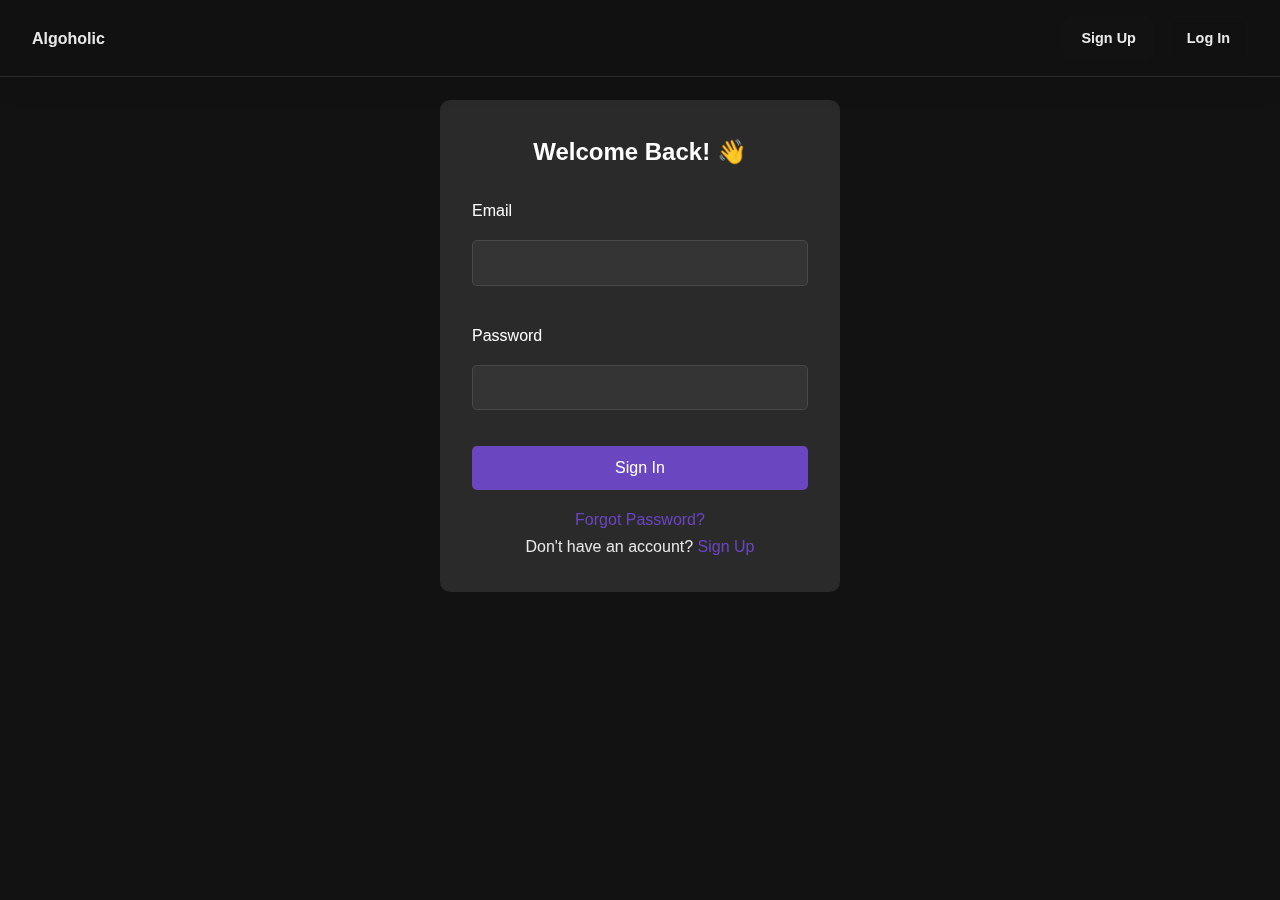
<file: index.html>
<!DOCTYPE html>
<html lang="en">
<head>
    <meta charset="UTF-8">
    <meta name="viewport" content="width=device-width, initial-scale=1.0">
    <meta name="color-scheme" content="dark">
    <meta name="theme-color" content="#121212">
    <meta name="theme-color" content="#121212">
    <meta name="msapplication-navbutton-color" content="#121212">
    <meta name="apple-mobile-web-app-status-bar-style" content="#121212">
    <title>Algoholics - AI & Data Science Hub</title>
    <link rel="stylesheet" href="https://cdnjs.cloudflare.com/ajax/libs/font-awesome/6.4.0/css/all.min.css">
    <link rel="stylesheet" href="styles.css">
    <link rel="preconnect" href="https://fonts.googleapis.com">
    <link rel="preconnect" href="https://fonts.gstatic.com" crossorigin>
    <link href="https://fonts.googleapis.com/css2?family=Open+Sans:ital,wght@0,300..800;1,300..800&display=swap" rel="stylesheet">
</head>
<body>
<script src="auth.js"></script>
<script>
    // Check authentication status when page loads
    checkAuth();
</script>
    
    <nav class="navbar">
        <div class="navbar-brand" onclick="window.location.href='index.html'">Algoholic</div>
        <div class="navbar-links">
            <a href="comingsoon.html">Academic</a>
            <a href="resources.html">Resources</a>
            <a href="comingsoon.html">Projects</a>
            <a href="comingsoon.html">Careers</a>
            <a href="comingsoon.html">Network</a>
            <div class="auth-buttons">
                <!-- Only one of these groups will show at a time -->
                <div class="guest-buttons">
                    <a href="signup.html" class="nav-button signup-button">Sign Up</a>
                    <a href="login.html" class="nav-button login-button">Log In</a>
                </div>
                <div class="user-buttons">
                    <button onclick="logout()" class="nav-button logout-button">Log Out</button>
                </div>
            </div>
        </div>
        <div class="navbar-toggle" id="mobile-menu">
            <span class="bar"></span>
            <span class="bar"></span>
            <span class="bar"></span>
        </div>
    </nav>
    
    <section class="hero" id="hero">
        <!-- Add this to your HTML inside the hero section -->
        <div class="hero-mouse-effect"></div>
            
            <div class="hero-content">
                <h1>Platform for Our AI Buddies</h1>
                <p class="subtitle">Empowering Innovators in Artificial Intelligence & Data Science</p>
                <div class="cta-container">
                    <button class="cta-button">Get Started</button>
                    <button class="cta-button secondary">Explore Us</button>
                </div>
            </div>
            <div class="hero-blob"></div>
    </section>
    
    <main class="features-grid">
        <div class="feature-card">
            <a href="notes.html" class="card-link">
                <i class="fas fa-book"></i>
                <h3>Notes</h3>
                <p>Comprehensive Notes Covering the Whole Syllabus</p>
            </a>
        </div>
        <div class="feature-card">
            <a href="ide.html" class="card-link">
                <i class="fas fa-code"></i>
                <h3>Code Labs</h3>
                <p>Interactive coding environment with Jupyter Notebook integration</p>
            </a>
        </div>
        <div class="feature-card">
            <i class="fas fa-network-wired"></i>
            <h3>AI Network</h3>
            <p>Connect with researchers, professionals, and fellow students</p>
        </div>
    </main>

    <section id="internships" class="section">
        <h2 class="internship-h2">Available Internship Opportunities</h2>
        <div class="internship-grid">
            <div class="internship-card">
                <div class="internship-header">
                    <h3>Software Development Engineering Intern</h3>
                    <span class="internship-type">Remote</span>
                </div>
                <p class="internship-company">NeuroNexus Innovations.</p>
                <p class="internship-duration">Duration: 1 months</p>
                <p class="internship-description">Contributing to our innovative solutions, and learning from industry professionals. </p>
                <a href="https://unstop.com/o/T43b9Eu?utm_medium=Share&utm_source=shortUrl" class="internship-apply">Apply Now</a>
            </div>
    
            <div class="internship-card">
                <div class="internship-header">
                    <h3>Data Science Intern</h3>
                    <span class="internship-type">Remote</span>
                </div>
                <p class="internship-company">CodeKaroYaaro</p>
                <p class="internship-duration">Duration: 2 months</p>
                <p class="internship-description">Analyze complex datasets, extract insights, and build data-driven solutions.</p>
                <a href="https://unstop.com/o/9kSa0yc?utm_medium=Share&utm_source=shortUrl" class="internship-apply">Apply Now</a>
            </div>
    
            <div class="internship-card">
                <div class="internship-header">
                    <h3>Machine Learning Intern</h3>
                    <span class="internship-type">Remote</span>
                </div>
                <p class="internship-company">Suvidha foundation</p>
                <p class="internship-duration">Duration: 2 months</p>
                <p class="internship-description">Data preparation and research will be assigned, requiring project work.</p>
                <a href="https://unstop.com/o/6rgysJ7?utm_medium=Share&utm_source=shortUrl" class="internship-apply">Apply Now</a>
            </div>
            
        </div>
    </section>
    <div class="internship-explore">
        <button class="cta-button secondary" onclick="window.location.href='internship.html'">
            Explore More
        </button>
    </div>

        

     <!-- Thank You Popup -->
     <div id="thankYouPopup" class="popup">
        <div class="popup-content">
            <span class="close-btn">&times;</span>
            <h2>Thank You!</h2>
            <p>Your feedback has been submitted successfully.</p>
        </div>
    </div>


    <!-- Feedback Section -->
    <section id="feedback" class="section">
        <h2>Feedback</h2>
        <p>We'd love to hear from you! Share your feedback or suggestions below.</p>
        <form id="feedback-form" action="https://api.web3forms.com/submit" method="POST">
            <!-- Web3Forms Access Key -->
            <input type="hidden" name="access_key" value="YOUR_ACCESS_KEY_HERE">
    
            <!-- Form Fields -->
            <div class="form-group">
                <label for="name">Name:</label>
                <input type="text" id="name" name="name" required placeholder="Enter your name">
            </div>
    
            <div class="form-group">
                <label for="email">Email Address:</label>
                <input type="email" id="email" name="email" required placeholder="Enter your email">
            </div>
    
            <div class="form-group">
                <label for="message">Feedback:</label>
                <textarea id="message" name="message" rows="5" required placeholder="Enter your feedback"></textarea>
            </div>
    
            <!-- Honeypot (optional for spam protection) -->
            <input type="checkbox" name="botcheck" style="display: none;">
    
            <!-- Success/Error Message -->
            <div id="result" class="form-message"></div>
    
            <!-- Submit Button -->
            <button type="submit" class="cta-button">Submit Feedback</button>
        </form>
    </section>
    
    <!-- Footer -->
    <footer class="footer">
        <div class="footer-container">
            <div class="footer-section">
                <h4>Algoholics</h4>
                <p>Empowering the next generation of AI innovators through collaborative learning and practical implementation.</p>
                <div class="social-icons">
                    <a href="https://github.com/onyxfuzzx"><i class="fab fa-github"></i></a>
                    <a href="https://linkedin.com/in/zaiddddd"><i class="fab fa-linkedin"></i></a>
                    <a href="comingsoon.html"><i class="fab fa-twitter"></i></a>
                    <a href="comingsoon.html"><i class="fab fa-youtube"></i></a>
                </div>
            </div>
            
            <div class="footer-section">
                <h4>Quick Links</h4>
                <ul>
                    <li><a href="resources.html">Academic Resources</a></li>
                    <li><a href="comingsoon.html">Project Showcase</a></li>
                    <li><a href="comingsoon.html">Career Opportunities</a></li>
                    <li><a href="comingsoon.html">Professional Network</a></li>
                </ul>
            </div>
            
            <div class="footer-section">
                <h4>Contact</h4>
                <ul>
                    <li><i class="fas fa-envelope"></i> contact.algoholic@gmail.com</li>
                    <li><i class="fas fa-phone"></i> Coming Soon</li>
                    <li><i class="fas fa-map-marker-alt"></i> Data Science and Artificial Intelligence, RJ College</li>
                </ul>
            </div>
        </div>
        
        <div class="footer-bottom">
            <p>&copy; 2025 Algoholics. All rights reserved. | <a href="#">Privacy Policy</a> | <a href="#">Terms of Service</a></p>
        </div>
    </footer>

    <script src="script.js"></script>

</body>
</html>
</file>
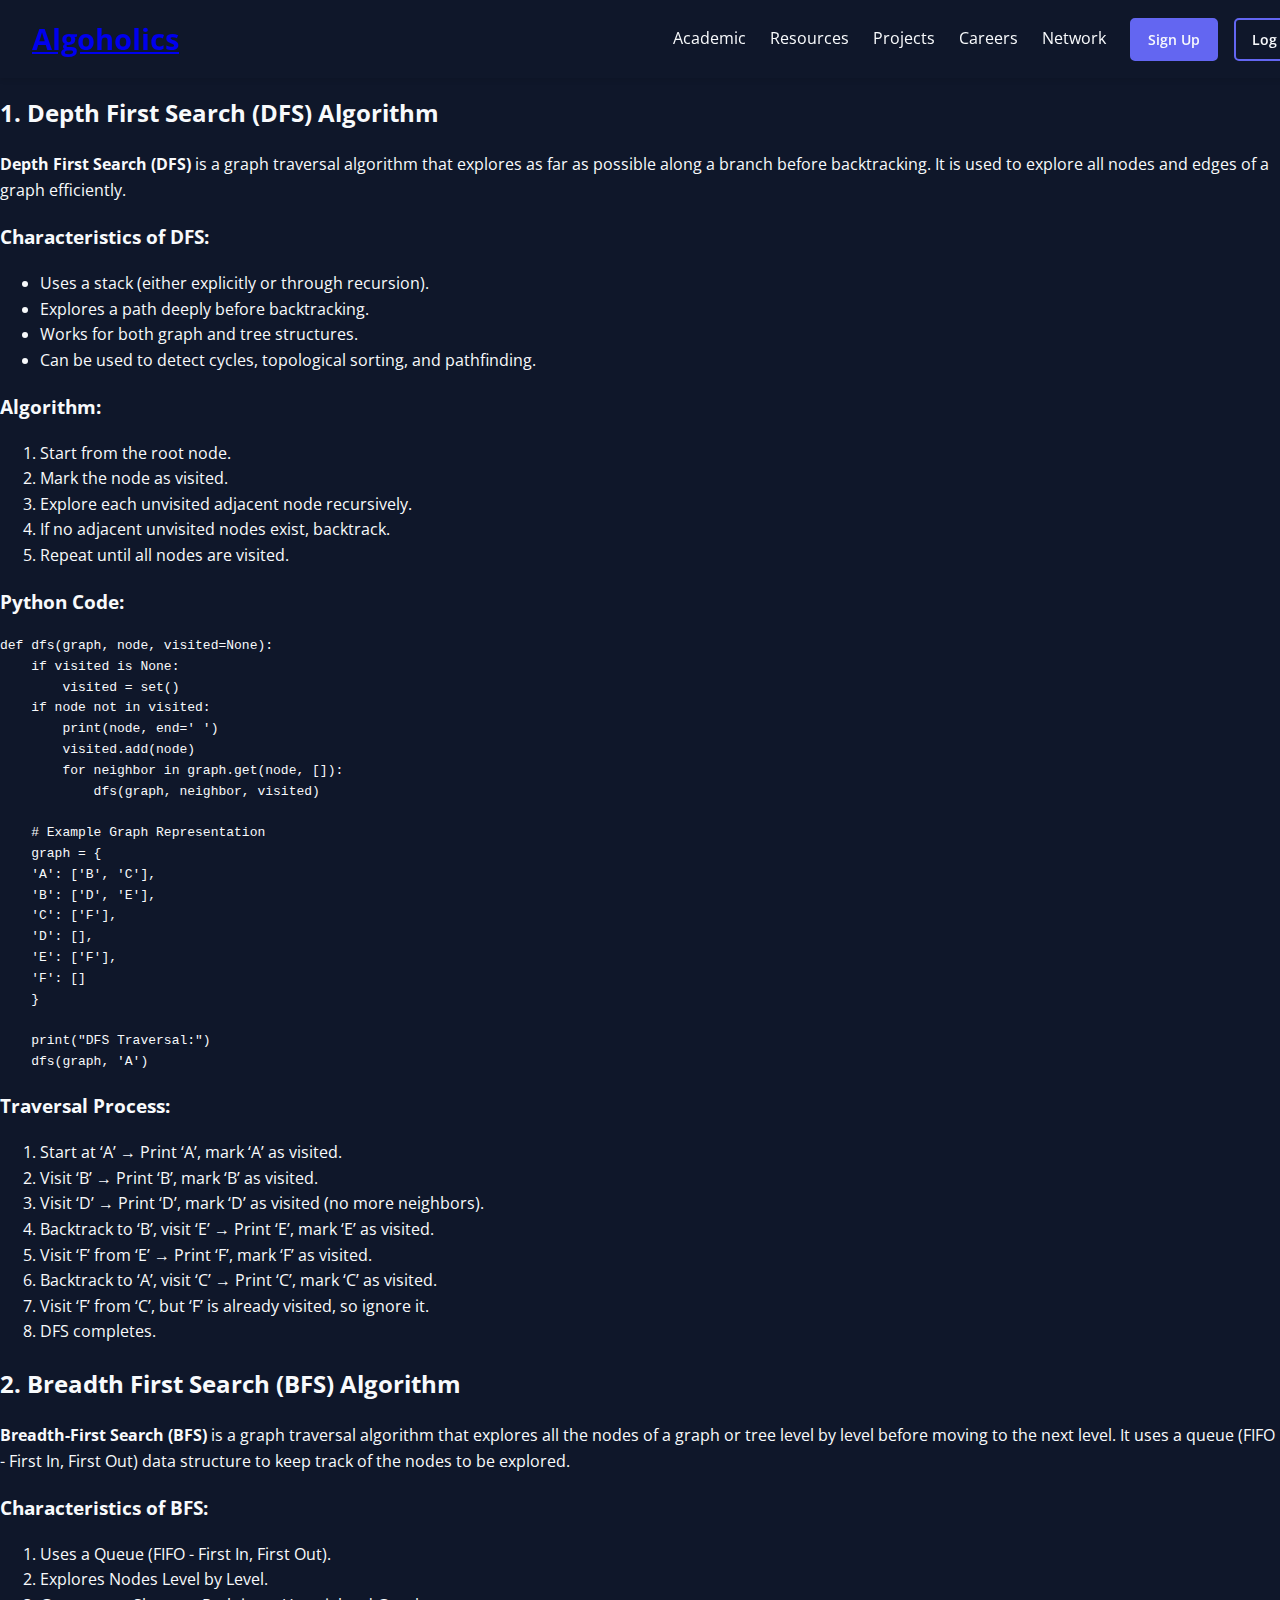
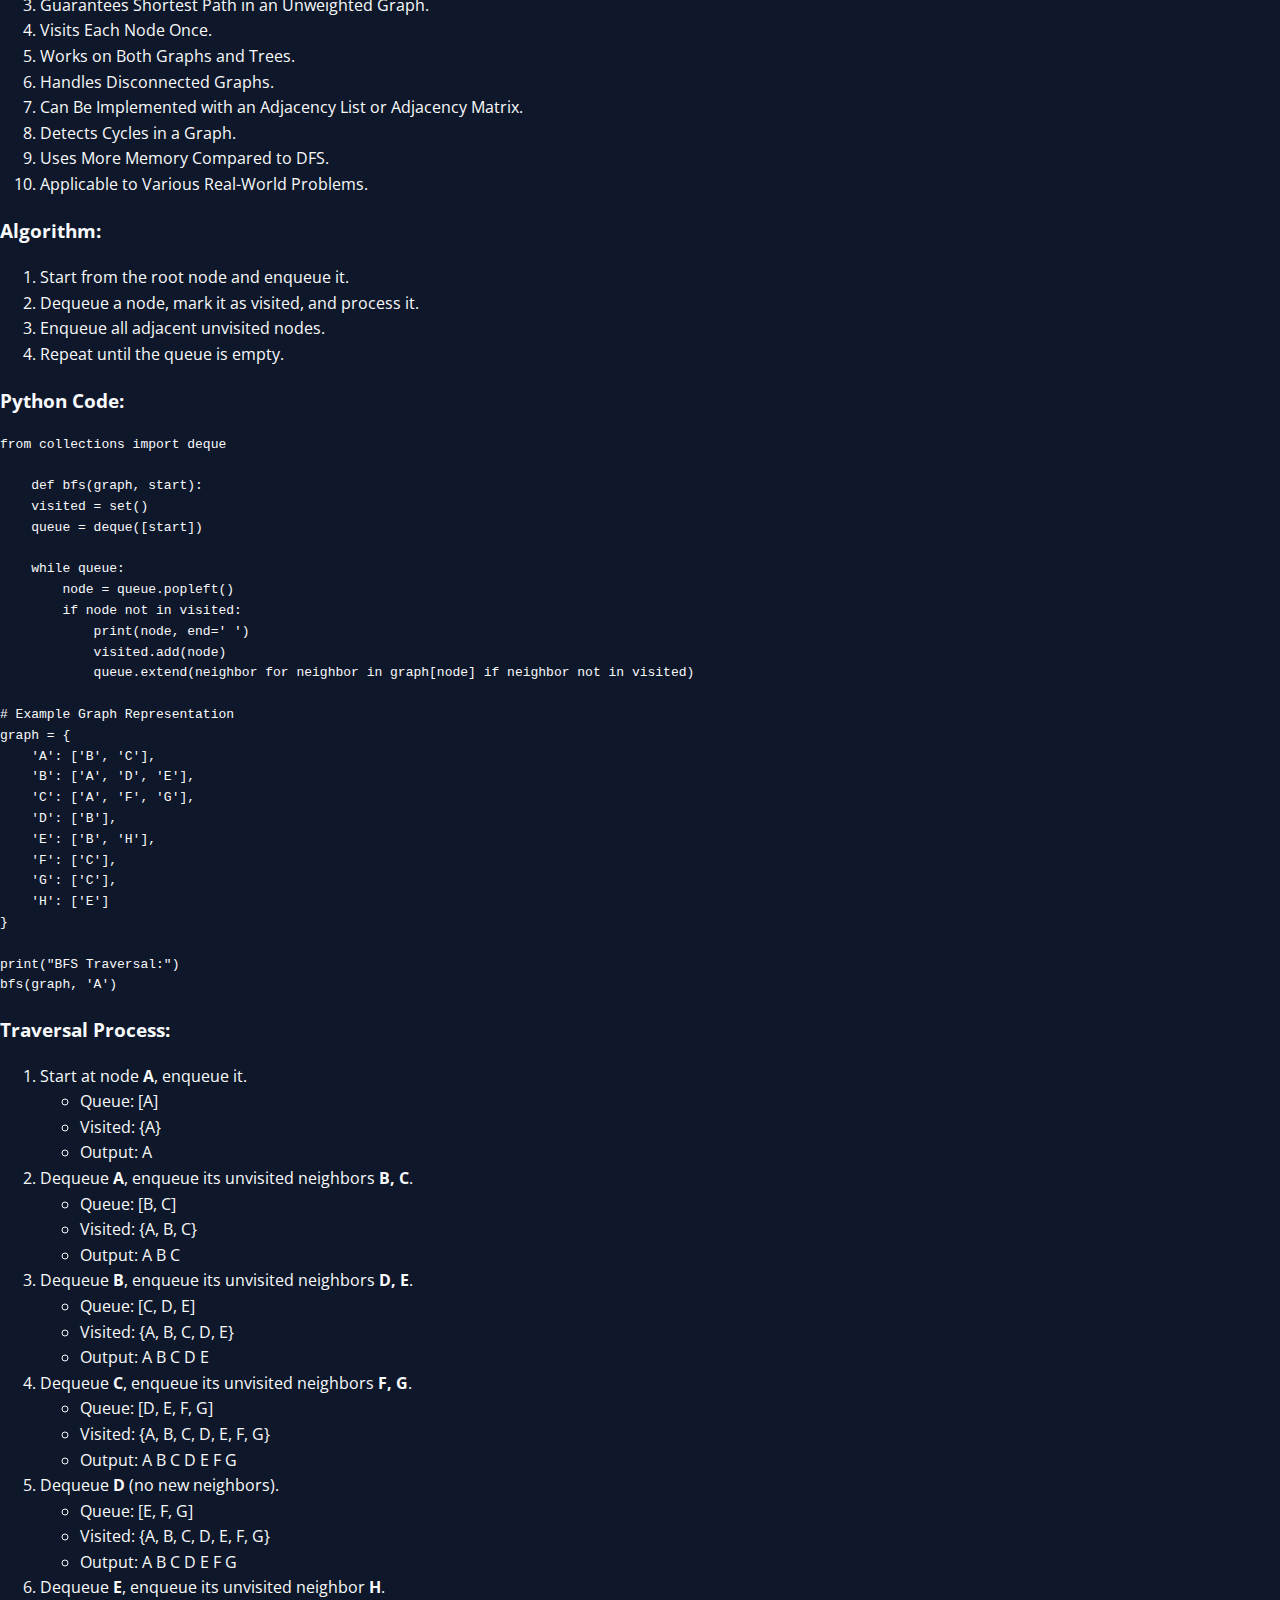
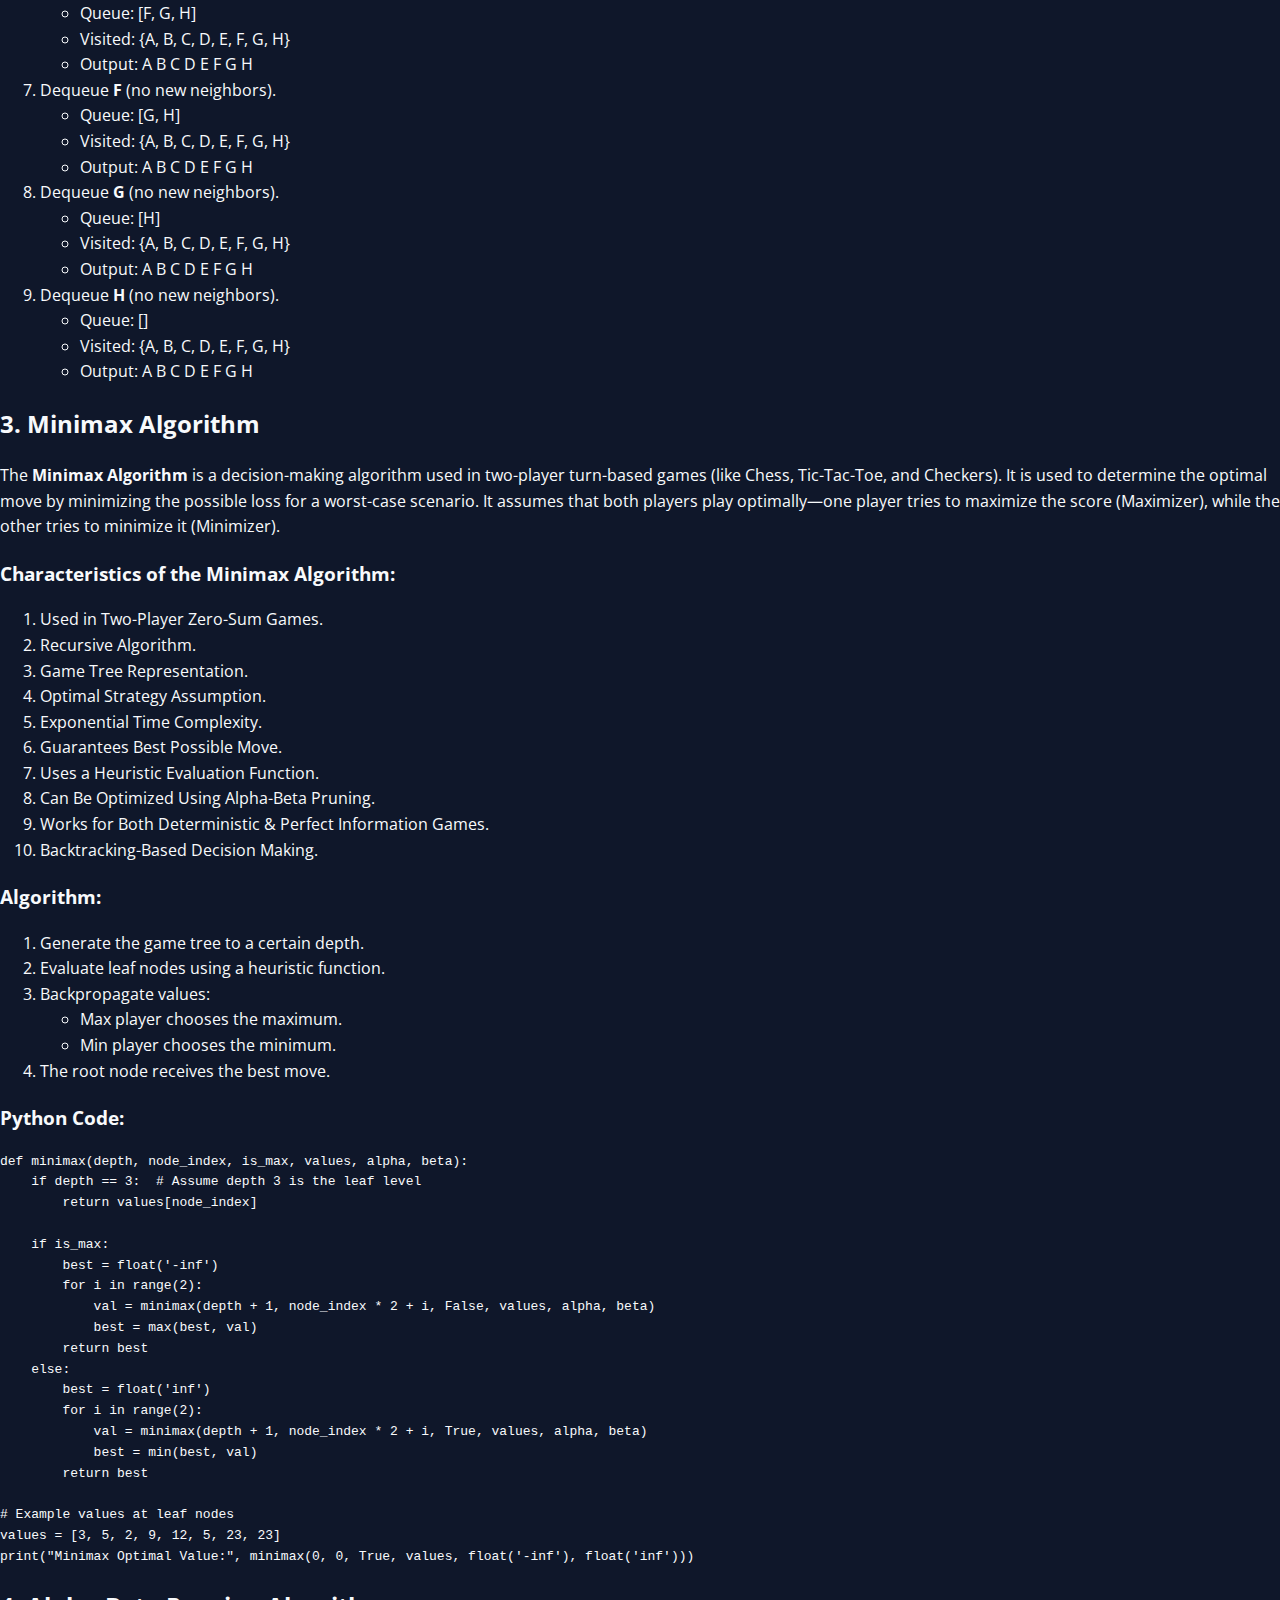
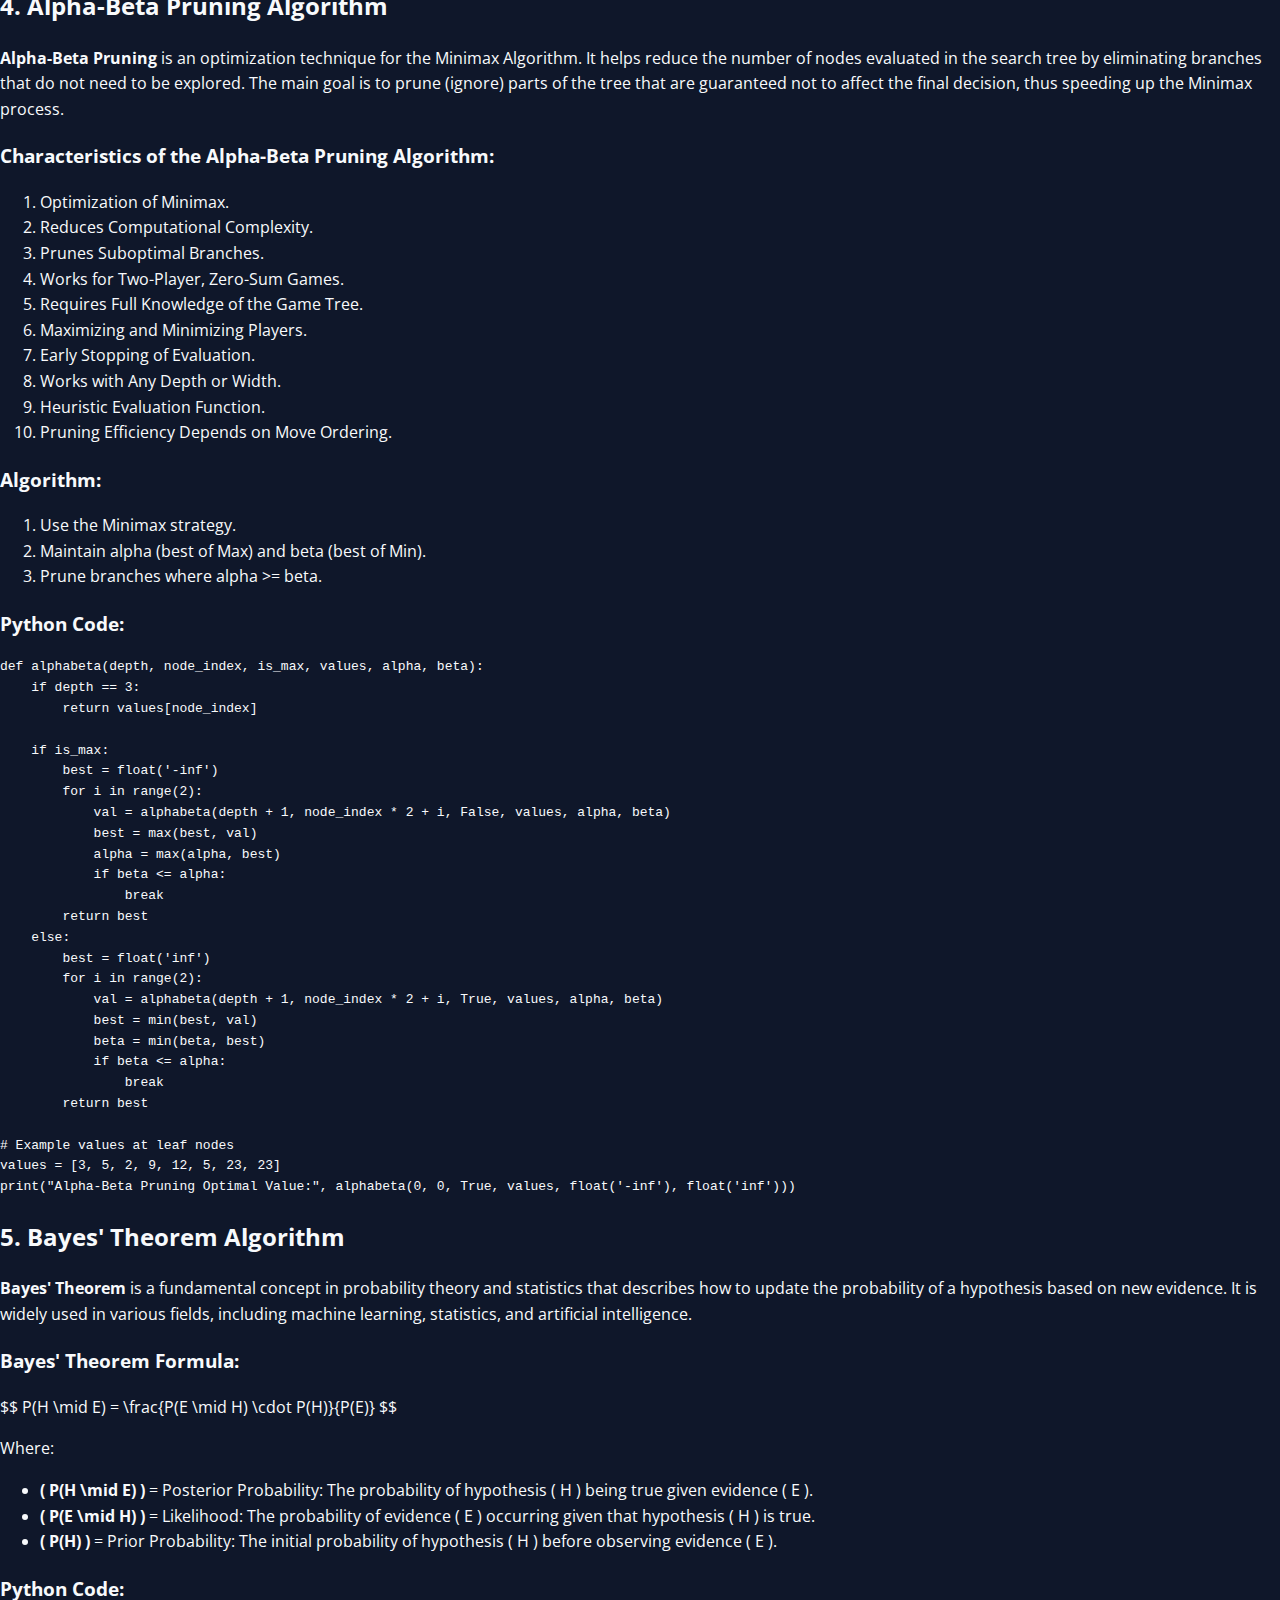
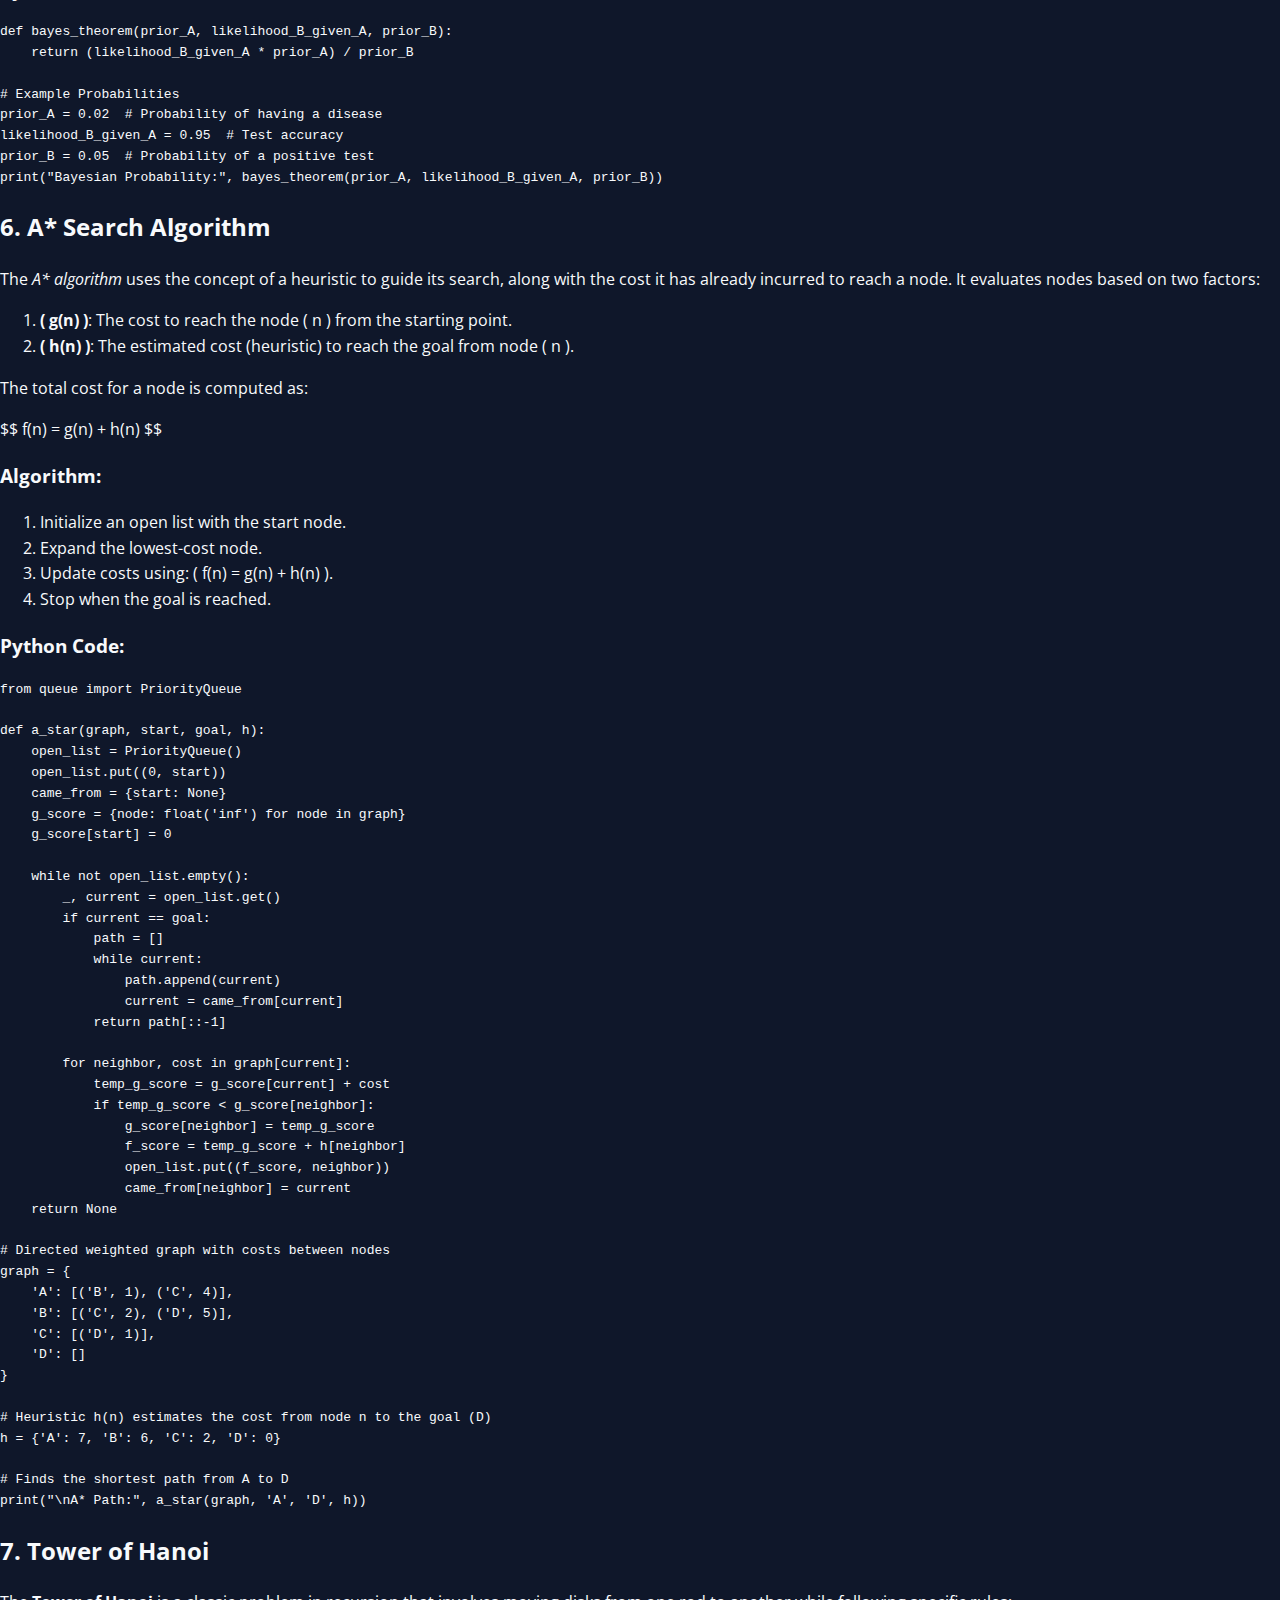
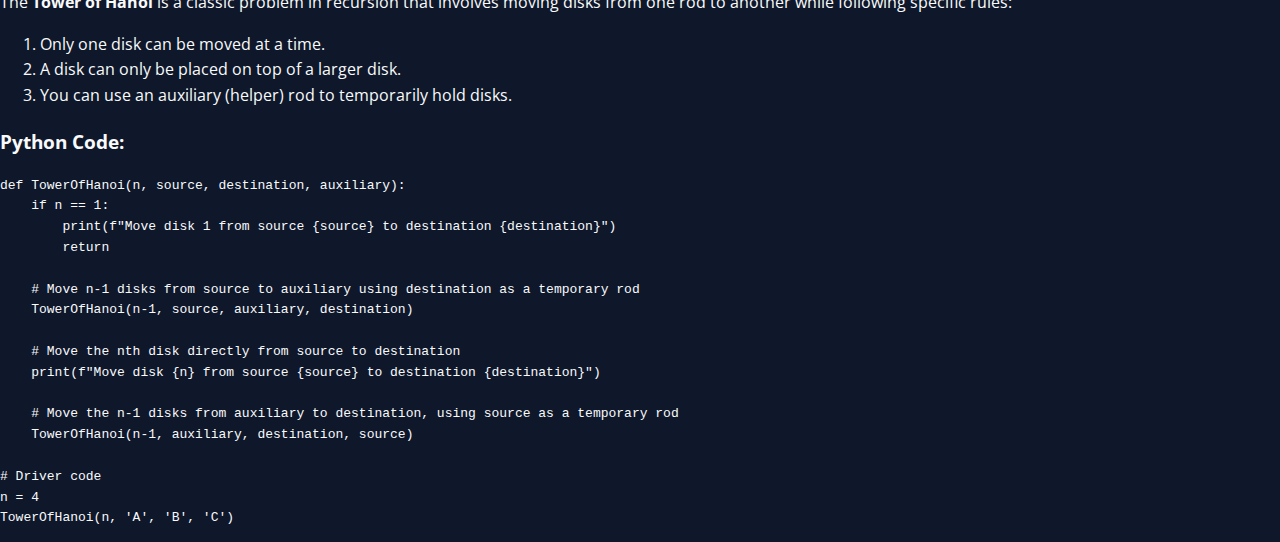
<file: ai_practical.html>
<!DOCTYPE html>
<html lang="en">
<head>
    <meta charset="UTF-8">
    <meta name="viewport" content="width=device-width, initial-scale=1.0">
    <title>INTRODUCTION TO AI PRACTICAL</title>
    <link rel="stylesheet" href="https://cdnjs.cloudflare.com/ajax/libs/font-awesome/6.4.0/css/all.min.css">
    <link rel="stylesheet" href="notes_styles.css">
    <link rel="preconnect" href="https://fonts.googleapis.com">
    <link rel="preconnect" href="https://fonts.gstatic.com" crossorigin>
    <link href="https://fonts.googleapis.com/css2?family=Open+Sans:ital,wght@0,300..800;1,300..800&display=swap" rel="stylesheet">
</head>
<body>

<header class="header">
    <div class="logo">
        <a href="index.html">Algoholics</a>
    </div>
    
        <!-- Desktop Navigation -->
    <nav class="nav-links">
        <a href="comingsoon.html">Academic</a>
        <a href="resources.html">Resources</a>
        <a href="comingsoon.html">Projects</a>
        <a href="comingsoon.html">Careers</a>
        <a href="comingsoon.html">Network</a>
        <div class="auth-buttons">
            <a href="signup.html" class="nav-button signup-button">Sign Up</a>
            <a href="login.html" class="nav-button login-button">Log In</a>
        </div>
    </nav>
    
        <!-- Mobile Navigation -->
    <div class="mobile-nav">
        <div class="menu-toggle" id="mobile-menu">
            <span class="bar"></span>
            <span class="bar"></span>
            <span class="bar"></span>
        </div>
    </div>
</header>

    <div class="container">
        <h1>INTRODUCTION TO AI PRACTICAL</h1>
        <div class="section">
            <h2>1. Depth First Search (DFS) Algorithm</h2>
            <p><strong>Depth First Search (DFS)</strong> is a graph traversal algorithm that explores as far as possible along a branch before backtracking. It is used to explore all nodes and edges of a graph efficiently.</p>
            <h3>Characteristics of DFS:</h3>
            <ul>
                <li>Uses a stack (either explicitly or through recursion).</li>
                <li>Explores a path deeply before backtracking.</li>
                <li>Works for both graph and tree structures.</li>
                <li>Can be used to detect cycles, topological sorting, and pathfinding.</li>
            </ul>
            <h3>Algorithm:</h3>
            <ol>
                <li>Start from the root node.</li>
                <li>Mark the node as visited.</li>
                <li>Explore each unvisited adjacent node recursively.</li>
                <li>If no adjacent unvisited nodes exist, backtrack.</li>
                <li>Repeat until all nodes are visited.</li>
            </ol>
            <h3>Python Code:</h3>
            <pre><code class="language-python">def dfs(graph, node, visited=None):
    if visited is None:
        visited = set()
    if node not in visited:
        print(node, end=' ')
        visited.add(node)
        for neighbor in graph.get(node, []):
            dfs(graph, neighbor, visited)

    # Example Graph Representation
    graph = {
    'A': ['B', 'C'],
    'B': ['D', 'E'],
    'C': ['F'],
    'D': [],
    'E': ['F'],
    'F': []
    }

    print("DFS Traversal:")
    dfs(graph, 'A')</code></pre>
            <h3>Traversal Process:</h3>
            <ol>
                <li>Start at ‘A’ → Print ‘A’, mark ‘A’ as visited.</li>
                <li>Visit ‘B’ → Print ‘B’, mark ‘B’ as visited.</li>
                <li>Visit ‘D’ → Print ‘D’, mark ‘D’ as visited (no more neighbors).</li>
                <li>Backtrack to ‘B’, visit ‘E’ → Print ‘E’, mark ‘E’ as visited.</li>
                <li>Visit ‘F’ from ‘E’ → Print ‘F’, mark ‘F’ as visited.</li>
                <li>Backtrack to ‘A’, visit ‘C’ → Print ‘C’, mark ‘C’ as visited.</li>
                <li>Visit ‘F’ from ‘C’, but ‘F’ is already visited, so ignore it.</li>
                <li>DFS completes.</li>
            </ol>
        </div>
        <div class="section">
            <h2>2. Breadth First Search (BFS) Algorithm</h2>
            <p><strong>Breadth-First Search (BFS)</strong> is a graph traversal algorithm that explores all the nodes of a graph or tree level by level before moving to the next level. It uses a queue (FIFO - First In, First Out) data structure to keep track of the nodes to be explored.</p>
            <h3>Characteristics of BFS:</h3>
            <ol>
                <li>Uses a Queue (FIFO - First In, First Out).</li>
                <li>Explores Nodes Level by Level.</li>
                <li>Guarantees Shortest Path in an Unweighted Graph.</li>
                <li>Visits Each Node Once.</li>
                <li>Works on Both Graphs and Trees.</li>
                <li>Handles Disconnected Graphs.</li>
                <li>Can Be Implemented with an Adjacency List or Adjacency Matrix.</li>
                <li>Detects Cycles in a Graph.</li>
                <li>Uses More Memory Compared to DFS.</li>
                <li>Applicable to Various Real-World Problems.</li>
            </ol>
            <h3>Algorithm:</h3>
            <ol>
                <li>Start from the root node and enqueue it.</li>
                <li>Dequeue a node, mark it as visited, and process it.</li>
                <li>Enqueue all adjacent unvisited nodes.</li>
                <li>Repeat until the queue is empty.</li>
            </ol>
            <h3>Python Code:</h3>
            <pre><code class="language-python">from collections import deque

    def bfs(graph, start):
    visited = set()
    queue = deque([start])

    while queue:
        node = queue.popleft()
        if node not in visited:
            print(node, end=' ')
            visited.add(node)
            queue.extend(neighbor for neighbor in graph[node] if neighbor not in visited)

# Example Graph Representation
graph = {
    'A': ['B', 'C'],
    'B': ['A', 'D', 'E'],
    'C': ['A', 'F', 'G'],
    'D': ['B'],
    'E': ['B', 'H'],
    'F': ['C'],
    'G': ['C'],
    'H': ['E']
}

print("BFS Traversal:")
bfs(graph, 'A')</code></pre>
            <h3>Traversal Process:</h3>
            <ol>
                <li>Start at node <strong>A</strong>, enqueue it.
                    <ul>
                        <li>Queue: [A]</li>
                        <li>Visited: {A}</li>
                        <li>Output: A</li>
                    </ul>
                </li>
                <li>Dequeue <strong>A</strong>, enqueue its unvisited neighbors <strong>B, C</strong>.
                    <ul>
                        <li>Queue: [B, C]</li>
                        <li>Visited: {A, B, C}</li>
                        <li>Output: A B C</li>
                    </ul>
                </li>
                <li>Dequeue <strong>B</strong>, enqueue its unvisited neighbors <strong>D, E</strong>.
                    <ul>
                        <li>Queue: [C, D, E]</li>
                        <li>Visited: {A, B, C, D, E}</li>
                        <li>Output: A B C D E</li>
                    </ul>
                </li>
                <li>Dequeue <strong>C</strong>, enqueue its unvisited neighbors <strong>F, G</strong>.
                    <ul>
                        <li>Queue: [D, E, F, G]</li>
                        <li>Visited: {A, B, C, D, E, F, G}</li>
                        <li>Output: A B C D E F G</li>
                    </ul>
                </li>
                <li>Dequeue <strong>D</strong> (no new neighbors).
                    <ul>
                        <li>Queue: [E, F, G]</li>
                        <li>Visited: {A, B, C, D, E, F, G}</li>
                        <li>Output: A B C D E F G</li>
                    </ul>
                </li>
                <li>Dequeue <strong>E</strong>, enqueue its unvisited neighbor <strong>H</strong>.
                    <ul>
                        <li>Queue: [F, G, H]</li>
                        <li>Visited: {A, B, C, D, E, F, G, H}</li>
                        <li>Output: A B C D E F G H</li>
                    </ul>
                </li>
                <li>Dequeue <strong>F</strong> (no new neighbors).
                    <ul>
                        <li>Queue: [G, H]</li>
                        <li>Visited: {A, B, C, D, E, F, G, H}</li>
                        <li>Output: A B C D E F G H</li>
                    </ul>
                </li>
                <li>Dequeue <strong>G</strong> (no new neighbors).
                    <ul>
                        <li>Queue: [H]</li>
                        <li>Visited: {A, B, C, D, E, F, G, H}</li>
                        <li>Output: A B C D E F G H</li>
                    </ul>
                </li>
                <li>Dequeue <strong>H</strong> (no new neighbors).
                    <ul>
                        <li>Queue: []</li>
                        <li>Visited: {A, B, C, D, E, F, G, H}</li>
                        <li>Output: A B C D E F G H</li>
                    </ul>
                </li>
            </ol>
        </div>
        <div class="section">
            <h2>3. Minimax Algorithm</h2>
            <p>The <strong>Minimax Algorithm</strong> is a decision-making algorithm used in two-player turn-based games (like Chess, Tic-Tac-Toe, and Checkers). It is used to determine the optimal move by minimizing the possible loss for a worst-case scenario. It assumes that both players play optimally—one player tries to maximize the score (Maximizer), while the other tries to minimize it (Minimizer).</p>
            <h3>Characteristics of the Minimax Algorithm:</h3>
            <ol>
                <li>Used in Two-Player Zero-Sum Games.</li>
                <li>Recursive Algorithm.</li>
                <li>Game Tree Representation.</li>
                <li>Optimal Strategy Assumption.</li>
                <li>Exponential Time Complexity.</li>
                <li>Guarantees Best Possible Move.</li>
                <li>Uses a Heuristic Evaluation Function.</li>
                <li>Can Be Optimized Using Alpha-Beta Pruning.</li>
                <li>Works for Both Deterministic & Perfect Information Games.</li>
                <li>Backtracking-Based Decision Making.</li>
            </ol>
            <h3>Algorithm:</h3>
            <ol>
                <li>Generate the game tree to a certain depth.</li>
                <li>Evaluate leaf nodes using a heuristic function.</li>
                <li>Backpropagate values:
                    <ul>
                        <li>Max player chooses the maximum.</li>
                        <li>Min player chooses the minimum.</li>
                    </ul>
                </li>
                <li>The root node receives the best move.</li>
            </ol>
            <h3>Python Code:</h3>
            <pre><code class="language-python">def minimax(depth, node_index, is_max, values, alpha, beta):
    if depth == 3:  # Assume depth 3 is the leaf level
        return values[node_index]

    if is_max:
        best = float('-inf')
        for i in range(2):
            val = minimax(depth + 1, node_index * 2 + i, False, values, alpha, beta)
            best = max(best, val)
        return best
    else:
        best = float('inf')
        for i in range(2):
            val = minimax(depth + 1, node_index * 2 + i, True, values, alpha, beta)
            best = min(best, val)
        return best

# Example values at leaf nodes
values = [3, 5, 2, 9, 12, 5, 23, 23]
print("Minimax Optimal Value:", minimax(0, 0, True, values, float('-inf'), float('inf')))</code></pre>
        </div>
        <div class="section">
            <h2>4. Alpha-Beta Pruning Algorithm</h2>
            <p><strong>Alpha-Beta Pruning</strong> is an optimization technique for the Minimax Algorithm. It helps reduce the number of nodes evaluated in the search tree by eliminating branches that do not need to be explored. The main goal is to prune (ignore) parts of the tree that are guaranteed not to affect the final decision, thus speeding up the Minimax process.</p>
            <h3>Characteristics of the Alpha-Beta Pruning Algorithm:</h3>
            <ol>
                <li>Optimization of Minimax.</li>
                <li>Reduces Computational Complexity.</li>
                <li>Prunes Suboptimal Branches.</li>
                <li>Works for Two-Player, Zero-Sum Games.</li>
                <li>Requires Full Knowledge of the Game Tree.</li>
                <li>Maximizing and Minimizing Players.</li>
                <li>Early Stopping of Evaluation.</li>
                <li>Works with Any Depth or Width.</li>
                <li>Heuristic Evaluation Function.</li>
                <li>Pruning Efficiency Depends on Move Ordering.</li>
            </ol>
            <h3>Algorithm:</h3>
            <ol>
                <li>Use the Minimax strategy.</li>
                <li>Maintain alpha (best of Max) and beta (best of Min).</li>
                <li>Prune branches where alpha >= beta.</li>
            </ol>
            <h3>Python Code:</h3>
            <pre><code class="language-python">def alphabeta(depth, node_index, is_max, values, alpha, beta):
    if depth == 3:
        return values[node_index]

    if is_max:
        best = float('-inf')
        for i in range(2):
            val = alphabeta(depth + 1, node_index * 2 + i, False, values, alpha, beta)
            best = max(best, val)
            alpha = max(alpha, best)
            if beta <= alpha:
                break
        return best
    else:
        best = float('inf')
        for i in range(2):
            val = alphabeta(depth + 1, node_index * 2 + i, True, values, alpha, beta)
            best = min(best, val)
            beta = min(beta, best)
            if beta <= alpha:
                break
        return best

# Example values at leaf nodes
values = [3, 5, 2, 9, 12, 5, 23, 23]
print("Alpha-Beta Pruning Optimal Value:", alphabeta(0, 0, True, values, float('-inf'), float('inf')))</code></pre>
        </div>
        <div class="section">
            <h2>5. Bayes' Theorem Algorithm</h2>
            <p><strong>Bayes' Theorem</strong> is a fundamental concept in probability theory and statistics that describes how to update the probability of a hypothesis based on new evidence. It is widely used in various fields, including machine learning, statistics, and artificial intelligence.</p>
            <h3>Bayes' Theorem Formula:</h3>
            <p>$$
P(H \mid E) = \frac{P(E \mid H) \cdot P(H)}{P(E)}
$$</p>
            <p>Where:</p>
            <ul>
                <li><strong>( P(H \mid E) )</strong> = Posterior Probability: The probability of hypothesis ( H ) being true given evidence ( E ).</li>
                <li><strong>( P(E \mid H) )</strong> = Likelihood: The probability of evidence ( E ) occurring given that hypothesis ( H ) is true.</li>
                <li><strong>( P(H) )</strong> = Prior Probability: The initial probability of hypothesis ( H ) before observing evidence ( E ).</li>
            </ul>
            <h3>Python Code:</h3>
            <pre><code class="language-python">def bayes_theorem(prior_A, likelihood_B_given_A, prior_B):
    return (likelihood_B_given_A * prior_A) / prior_B

# Example Probabilities
prior_A = 0.02  # Probability of having a disease
likelihood_B_given_A = 0.95  # Test accuracy
prior_B = 0.05  # Probability of a positive test
print("Bayesian Probability:", bayes_theorem(prior_A, likelihood_B_given_A, prior_B))</code></pre>
        </div>
        <div class="section">
            <h2>6. A* Search Algorithm</h2>
            <p>The <em><em>A* algorithm</em></em> uses the concept of a heuristic to guide its search, along with the cost it has already incurred to reach a node. It evaluates nodes based on two factors:</p>
            <ol>
                <li><strong>( g(n) )</strong>: The cost to reach the node ( n ) from the starting point.</li>
                <li><strong>( h(n) )</strong>: The estimated cost (heuristic) to reach the goal from node ( n ).</li>
            </ol>
            <p>The total cost for a node is computed as:</p>
            <p>$$
f(n) = g(n) + h(n)
$$</p>
            <h3>Algorithm:</h3>
            <ol>
                <li>Initialize an open list with the start node.</li>
                <li>Expand the lowest-cost node.</li>
                <li>Update costs using: ( f(n) = g(n) + h(n) ).</li>
                <li>Stop when the goal is reached.</li>
            </ol>
            <h3>Python Code:</h3>
            <pre><code class="language-python">from queue import PriorityQueue

def a_star(graph, start, goal, h):
    open_list = PriorityQueue()
    open_list.put((0, start))
    came_from = {start: None}
    g_score = {node: float('inf') for node in graph}
    g_score[start] = 0

    while not open_list.empty():
        _, current = open_list.get()
        if current == goal:
            path = []
            while current:
                path.append(current)
                current = came_from[current]
            return path[::-1]

        for neighbor, cost in graph[current]:
            temp_g_score = g_score[current] + cost
            if temp_g_score &lt; g_score[neighbor]:
                g_score[neighbor] = temp_g_score
                f_score = temp_g_score + h[neighbor]
                open_list.put((f_score, neighbor))
                came_from[neighbor] = current
    return None

# Directed weighted graph with costs between nodes
graph = {
    'A': [('B', 1), ('C', 4)],
    'B': [('C', 2), ('D', 5)],
    'C': [('D', 1)],
    'D': []
}

# Heuristic h(n) estimates the cost from node n to the goal (D)
h = {'A': 7, 'B': 6, 'C': 2, 'D': 0}

# Finds the shortest path from A to D
print("\nA* Path:", a_star(graph, 'A', 'D', h))</code></pre>
        </div>
        <div class="section">
            <h2>7. Tower of Hanoi</h2>
            <p>The <strong>Tower of Hanoi</strong> is a classic problem in recursion that involves moving disks from one rod to another while following specific rules:</p>
            <ol>
                <li>Only one disk can be moved at a time.</li>
                <li>A disk can only be placed on top of a larger disk.</li>
                <li>You can use an auxiliary (helper) rod to temporarily hold disks.</li>
            </ol>
            <h3>Python Code:</h3>
            <pre><code class="language-python">def TowerOfHanoi(n, source, destination, auxiliary):
    if n == 1:
        print(f"Move disk 1 from source {source} to destination {destination}")
        return

    # Move n-1 disks from source to auxiliary using destination as a temporary rod
    TowerOfHanoi(n-1, source, auxiliary, destination)

    # Move the nth disk directly from source to destination
    print(f"Move disk {n} from source {source} to destination {destination}")

    # Move the n-1 disks from auxiliary to destination, using source as a temporary rod
    TowerOfHanoi(n-1, auxiliary, destination, source)

# Driver code
n = 4
TowerOfHanoi(n, 'A', 'B', 'C')</code></pre>
        </div>
    </div>
    <script src="script.js"></script>
</body>
</html>
</file>
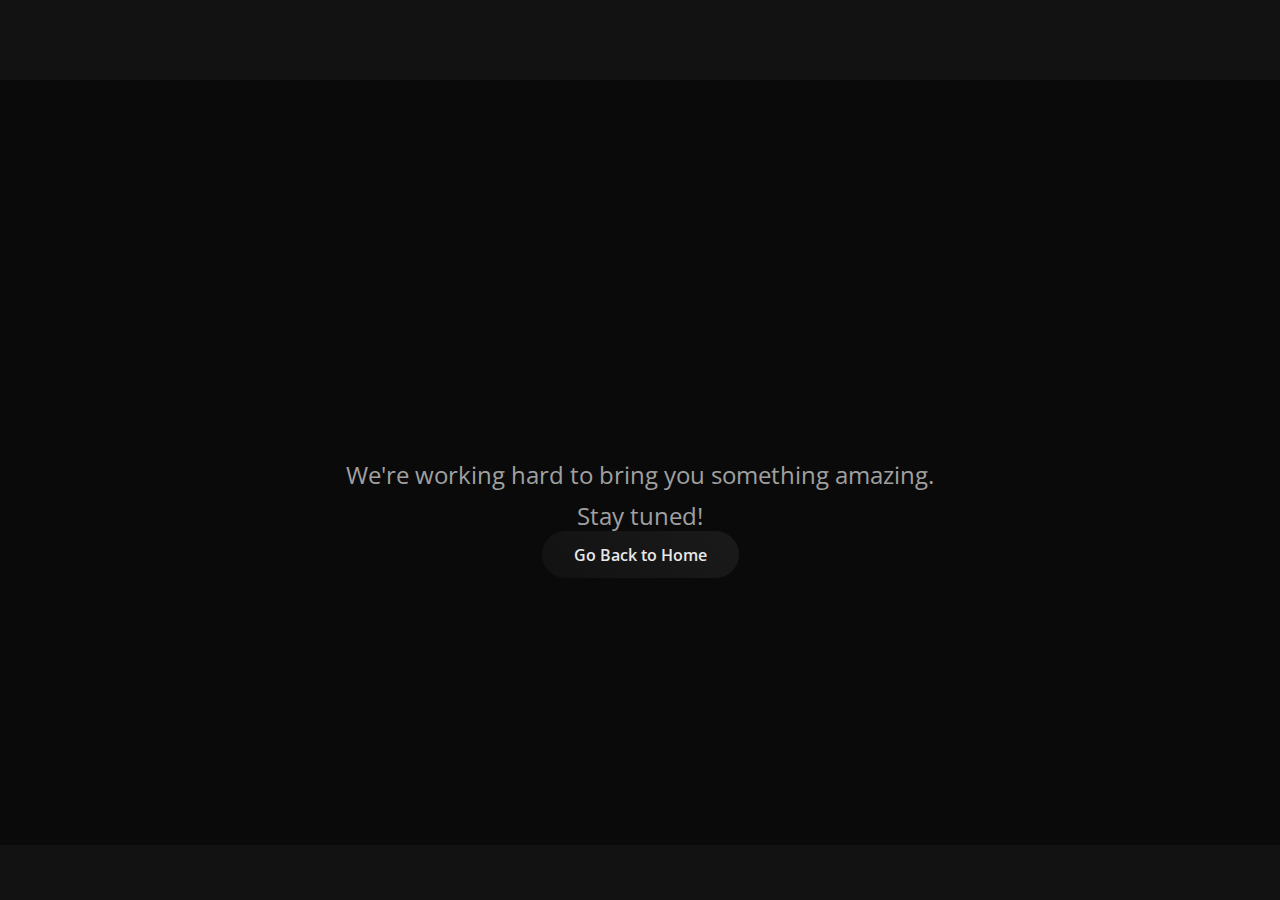
<file: comingsoon.html>
<!DOCTYPE html>
<html lang="en">
<head>
    <meta charset="UTF-8">
    <meta name="viewport" content="width=device-width, initial-scale=1.0">
    <title>Coming Soon - Algoholics</title>
    <link rel="stylesheet" href="https://cdnjs.cloudflare.com/ajax/libs/font-awesome/6.4.0/css/all.min.css">
    <link rel="stylesheet" href="styles.css"> <!-- Link to your existing CSS file -->
    <link rel="preconnect" href="https://fonts.googleapis.com">
    <link rel="preconnect" href="https://fonts.gstatic.com" crossorigin>
    <link href="https://fonts.googleapis.com/css2?family=Open+Sans:ital,wght@0,300..800;1,300..800&display=swap" rel="stylesheet">
</head>
<body >
    <div class="coming-soon-container">
        <div class="coming-soon-content">
            <h1>Coming Soon</h1>
            <p class="subtitle">We're working hard to bring you something amazing. Stay tuned!</p>
            <a href="index.html" class="cta-button">Go Back to Home</a>
        </div>
    </div>
</body>
</html>
</file>
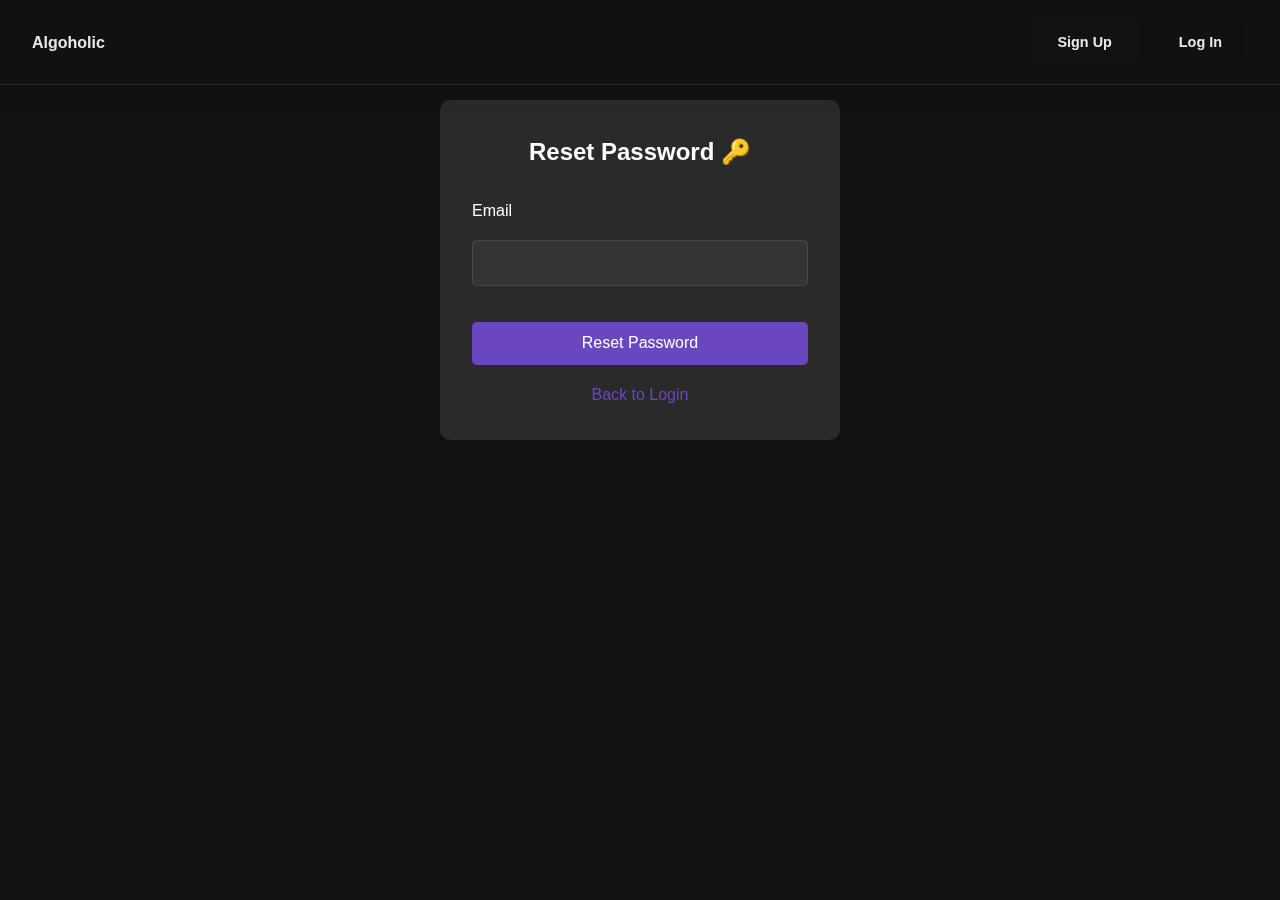
<file: forgot-password.html>
<!DOCTYPE html>
<html lang="en">
<head>
    <meta charset="UTF-8">
    <meta name="viewport" content="width=device-width, initial-scale=1.0">
    <title>Forgot Password - SpiderWeb</title>
    <link rel="stylesheet" href="styles.css">
</head>
<body>
    <!-- Your Existing Navbar Here -->
    <nav class="navbar">
        <div class="navbar-brand" onclick="window.location.href='index.html'">Algoholic</div>
            <div class="auth-buttons">
                <a href="signup.html" class="nav-button signup-button">Sign Up</a>
                <a href="login.html" class="nav-button login-button">Log In</a>
            </div>
        <div class="navbar-toggle" id="mobile-menu">
            <span class="bar"></span>
            <span class="bar"></span>
            <span class="bar"></span>
        </div>
    </nav>
    
    <div class="auth-container">
        <form class="auth-form" id="forgotForm">
            <h2>Reset Password 🔑</h2>
            <div class="form-group">
                <label>Email</label>
                <input type="email" id="forgotEmail" required>
                <div class="error-message" id="emailError"></div>
            </div>
            <button type="submit" class="btn-primary">Reset Password</button>
            <div class="auth-link">
                <a href="login.html">Back to Login</a>
            </div>
        </form>
    </div>

    <script src="forgot-password.js"></script>
</body>
</html>
</file>
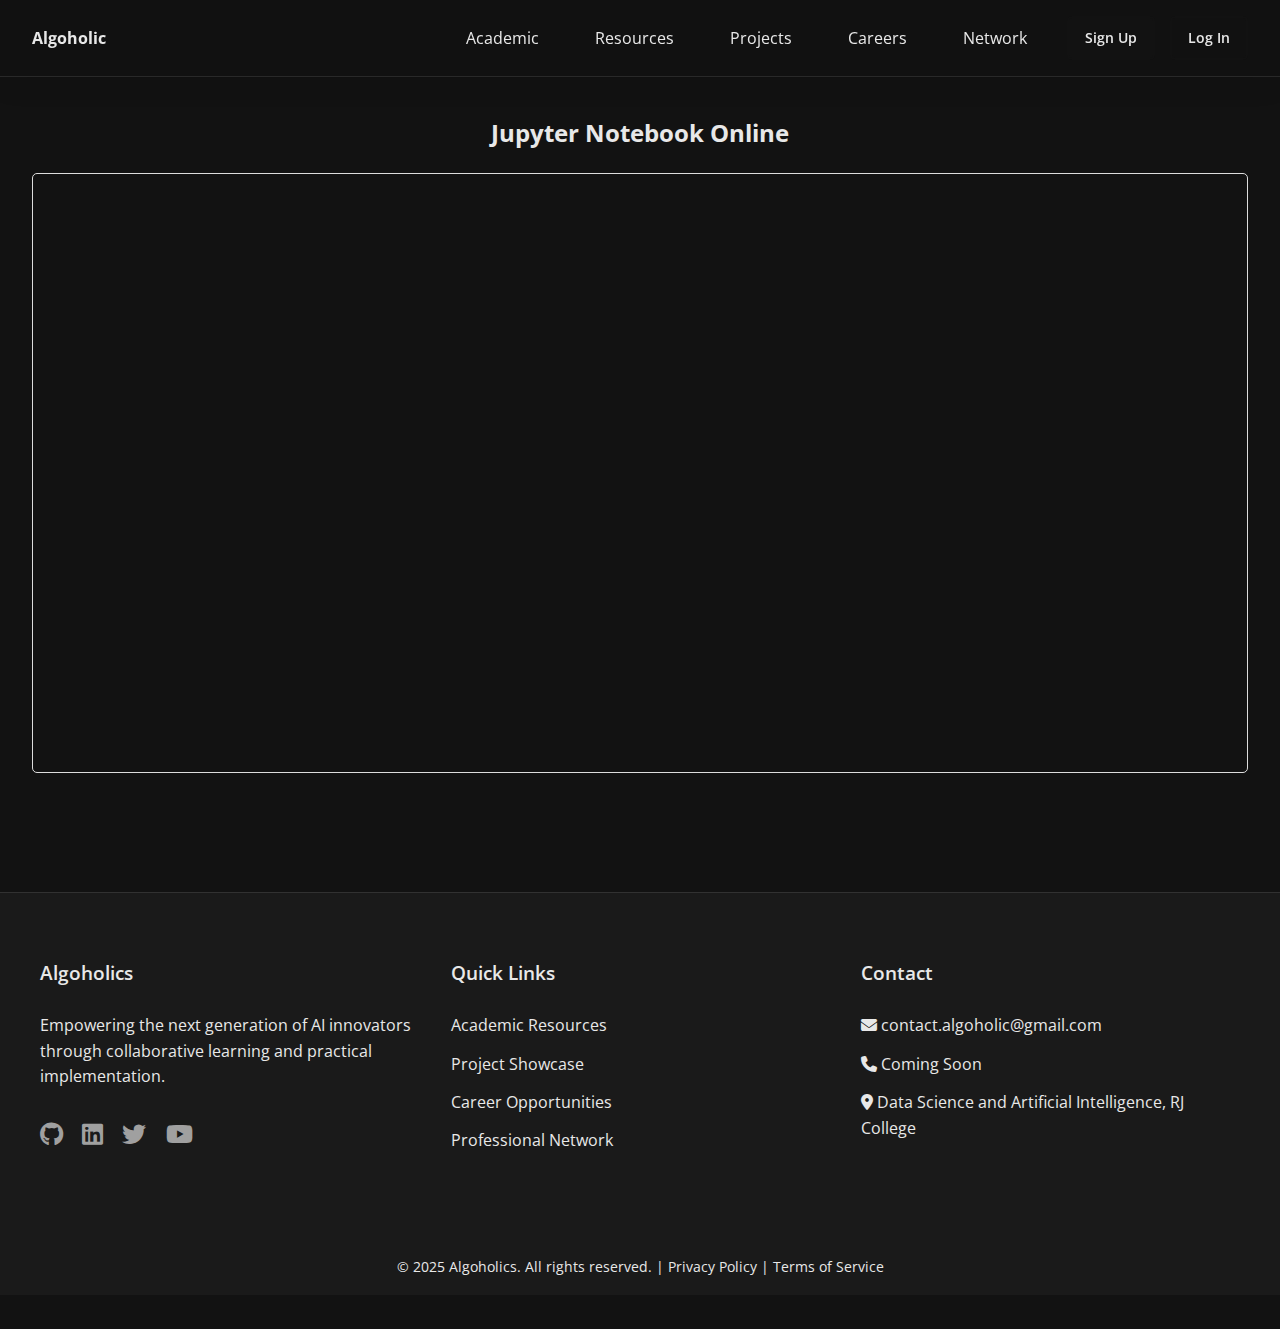
<file: ide.html>
<!DOCTYPE html>
<html lang="en">
<head>
    <meta charset="UTF-8">
    <meta name="viewport" content="width=device-width, initial-scale=1.0">
    <title>Algoholics -Jupyter Notebook Online</title>
    <link rel="stylesheet" href="https://cdnjs.cloudflare.com/ajax/libs/font-awesome/6.4.0/css/all.min.css">
    <link rel="stylesheet" href="styles.css">
    <link rel="preconnect" href="https://fonts.googleapis.com">
    <link rel="preconnect" href="https://fonts.gstatic.com" crossorigin>
    <link href="https://fonts.googleapis.com/css2?family=Open+Sans:ital,wght@0,300..800;1,300..800&display=swap" rel="stylesheet">
</head>
<body>

    <nav class="navbar">
        <div class="navbar-brand" onclick="window.location.href='index.html'">Algoholic</div>
        <div class="navbar-links">
            <a href="comingsoon.html">Academic</a>
            <a href="resources.html">Resources</a>
            <a href="comingsoon.html">Projects</a>
            <a href="comingsoon.html">Careers</a>
            <a href="comingsoon.html">Network</a>
            <div class="auth-buttons">
                <a href="signup.html" class="nav-button signup-button">Sign Up</a>
                <a href="login.html" class="nav-button login-button">Log In</a>
            </div>
        </div>
        <div class="navbar-toggle" id="mobile-menu">
            <span class="bar"></span>
            <span class="bar"></span>
            <span class="bar"></span>
        </div>
    </nav>

    <section id="jupyter" class="section-jnb">
        <h2>Jupyter Notebook Online</h2>
        <iframe src="https://jupyter.org/try" class="jupyter-notebook"></iframe>
    </section>

    <!-- Footer -->
    <footer class="footer">
        <div class="footer-container">
            <div class="footer-section">
                <h4>Algoholics</h4>
                <p>Empowering the next generation of AI innovators through collaborative learning and practical implementation.</p>
                <div class="social-icons">
                    <a href="https://github.com/onyxfuzzx"><i class="fab fa-github"></i></a>
                    <a href="https://linkedin.com/in/zaiddddd"><i class="fab fa-linkedin"></i></a>
                    <a href="comingsoon.html"><i class="fab fa-twitter"></i></a>
                    <a href="comingsoon.html"><i class="fab fa-youtube"></i></a>
                </div>
            </div>
            
            <div class="footer-section">
                <h4>Quick Links</h4>
                <ul>
                    <li><a href="resources.html">Academic Resources</a></li>
                    <li><a href="comingsoon.html">Project Showcase</a></li>
                    <li><a href="comingsoon.html">Career Opportunities</a></li>
                    <li><a href="comingsoon.html">Professional Network</a></li>
                </ul>
            </div>
            
            <div class="footer-section">
                <h4>Contact</h4>
                <ul>
                    <li><i class="fas fa-envelope"></i> contact.algoholic@gmail.com</li>
                    <li><i class="fas fa-phone"></i> Coming Soon</li>
                    <li><i class="fas fa-map-marker-alt"></i> Data Science and Artificial Intelligence, RJ College</li>
                </ul>
            </div>
        </div>
        
        <div class="footer-bottom">
            <p>&copy; 2025 Algoholics. All rights reserved. | <a href="#">Privacy Policy</a> | <a href="#">Terms of Service</a></p>
        </div>
    </footer>

    <script src="script.js"></script>
</body>
</html>
</file>
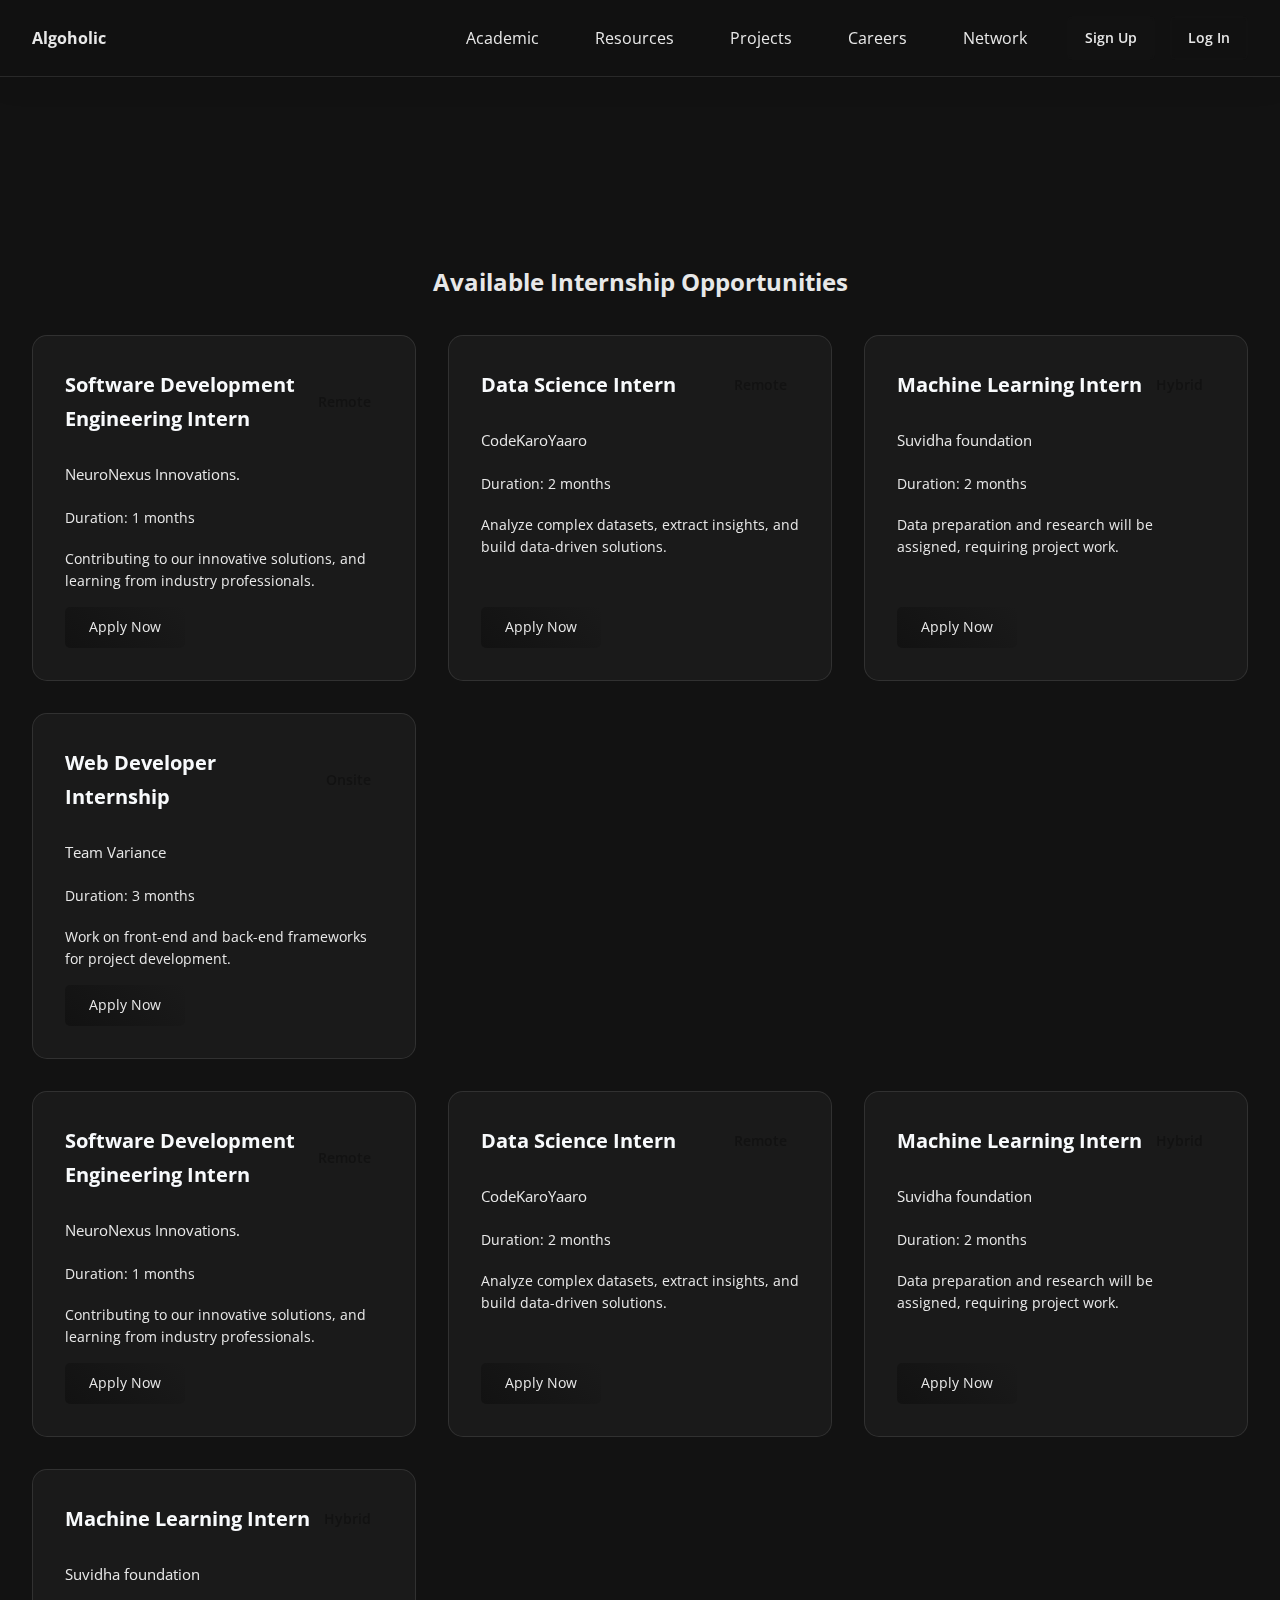
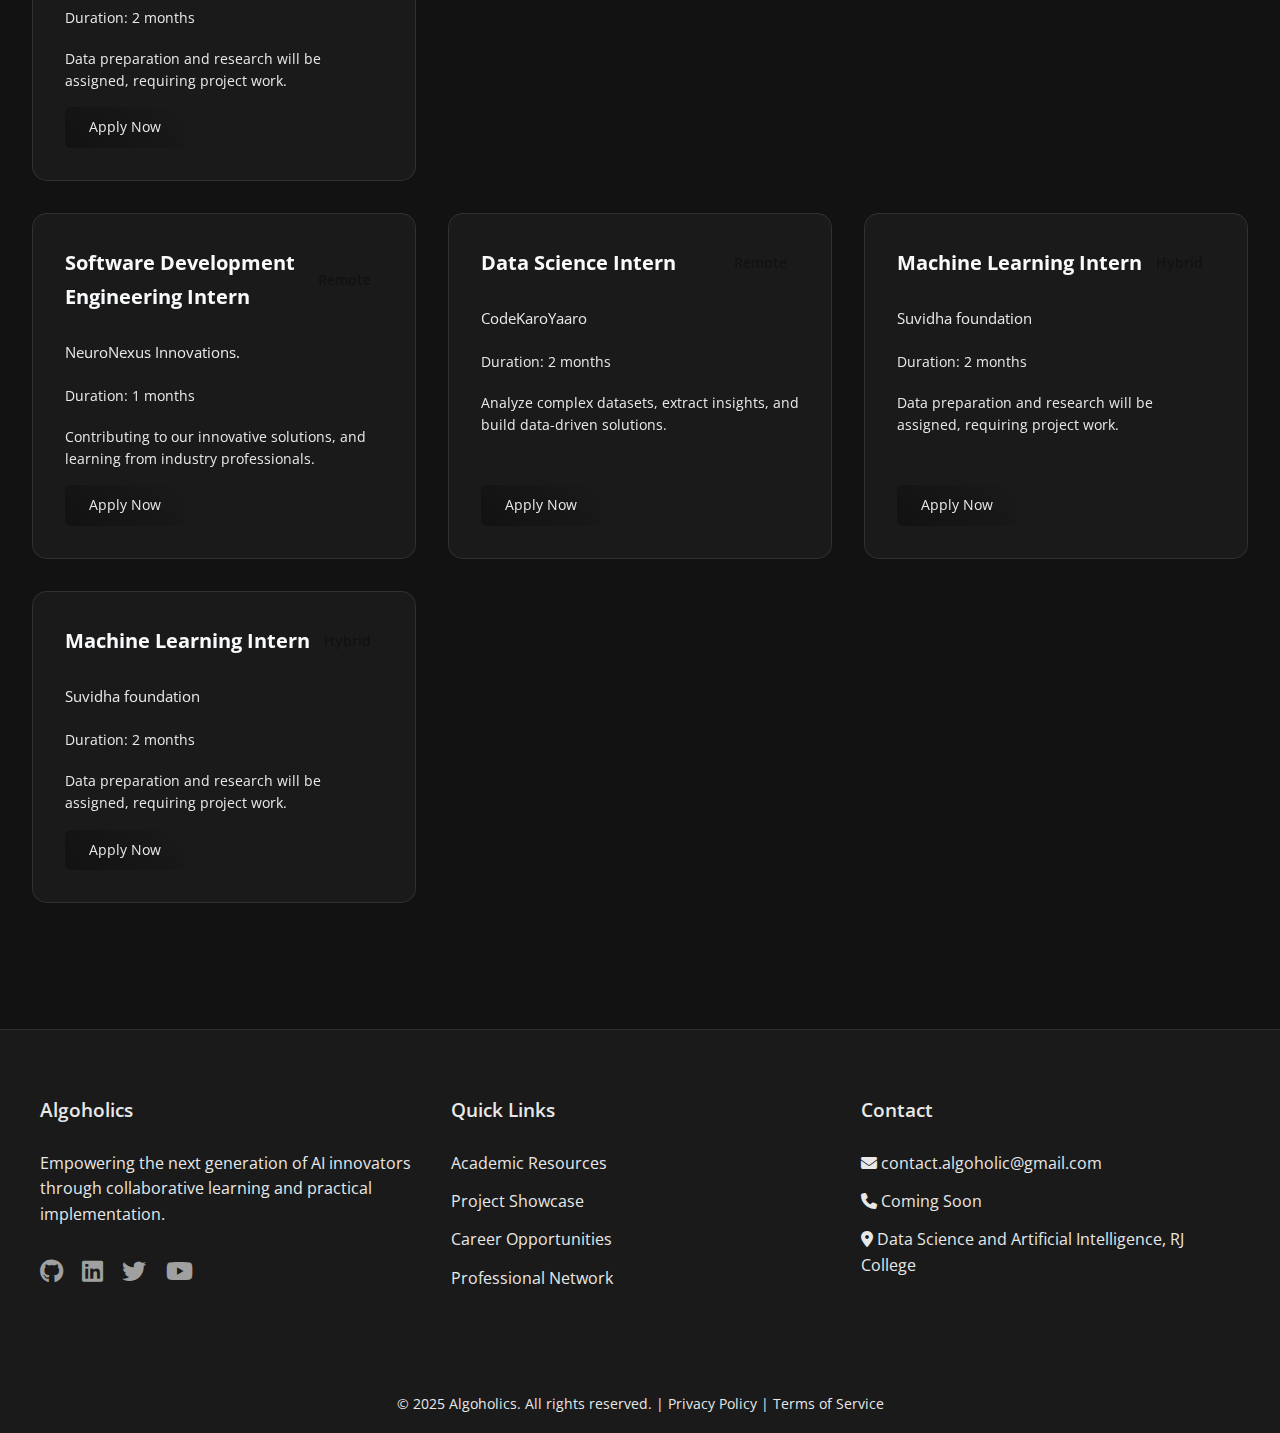
<file: internship.html>
<!DOCTYPE html>
<html lang="en">
<head>
    <meta charset="UTF-8">
    <meta name="viewport" content="width=device-width, initial-scale=1.0">
    <title>Algoholics - Internships</title>
    <link rel="stylesheet" href="https://cdnjs.cloudflare.com/ajax/libs/font-awesome/6.4.0/css/all.min.css">
    <link rel="stylesheet" href="styles.css">
    <link rel="preconnect" href="https://fonts.googleapis.com">
    <link rel="preconnect" href="https://fonts.gstatic.com" crossorigin>
    <link href="https://fonts.googleapis.com/css2?family=Open+Sans:ital,wght@0,300..800;1,300..800&display=swap" rel="stylesheet">
</head>
<body>

    <nav class="navbar">
        <div class="navbar-brand" onclick="window.location.href='index.html'">Algoholic</div>
        <div class="navbar-links">
            <a href="comingsoon.html">Academic</a>
            <a href="resources.html">Resources</a>
            <a href="comingsoon.html">Projects</a>
            <a href="comingsoon.html">Careers</a>
            <a href="comingsoon.html">Network</a>
            <div class="auth-buttons">
                <a href="signup.html" class="nav-button signup-button">Sign Up</a>
                <a href="login.html" class="nav-button login-button">Log In</a>
            </div>
        </div>
        <div class="navbar-toggle" id="mobile-menu">
            <span class="bar"></span>
            <span class="bar"></span>
            <span class="bar"></span>
        </div>
    </nav>


    <section id="internships-main" class="section">
        <h2 class="internship-h2">Available Internship Opportunities</h2>
        <div class="internship-grid">
            <div class="internship-card">
                <div class="internship-header">
                    <h3>Software Development Engineering Intern</h3>
                    <span class="internship-type">Remote</span>
                </div>
                <p class="internship-company">NeuroNexus Innovations.</p>
                <p class="internship-duration">Duration: 1 months</p>
                <p class="internship-description">Contributing to our innovative solutions, and learning from industry professionals. </p>
                <a href="https://unstop.com/o/T43b9Eu?utm_medium=Share&utm_source=shortUrl" class="internship-apply">Apply Now</a>
            </div>
    
            <div class="internship-card">
                <div class="internship-header">
                    <h3>Data Science Intern</h3>
                    <span class="internship-type">Remote</span>
                </div>
                <p class="internship-company">CodeKaroYaaro</p>
                <p class="internship-duration">Duration: 2 months</p>
                <p class="internship-description">Analyze complex datasets, extract insights, and build data-driven solutions.</p>
                <a href="https://unstop.com/o/9kSa0yc?utm_medium=Share&utm_source=shortUrl" class="internship-apply">Apply Now</a>
            </div>
    
            <div class="internship-card">
                <div class="internship-header">
                    <h3>Machine Learning Intern</h3>
                    <span class="internship-type">Hybrid</span>
                </div>
                <p class="internship-company">Suvidha foundation</p>
                <p class="internship-duration">Duration: 2 months</p>
                <p class="internship-description">Data preparation and research will be assigned, requiring project work.</p>
                <a href="https://unstop.com/o/6rgysJ7?utm_medium=Share&utm_source=shortUrl" class="internship-apply">Apply Now</a>
            </div>

            <div class="internship-card">
                <div class="internship-header">
                    <h3>Web Developer Internship</h3>
                    <span class="internship-type">Onsite</span>
                </div>
                <p class="internship-company">Team Variance</p>
                <p class="internship-duration">Duration: 3 months</p>
                <p class="internship-description">Work on front-end and back-end frameworks for project development.</p>
                <a href="https://unstop.com/o/sheRabB?utm_medium=Share&utm_source=shortUrl" class="internship-apply">Apply Now</a>
            </div>

            
        </div>

        <div class="internship-grid">
            <div class="internship-card">
                <div class="internship-header">
                    <h3>Software Development Engineering Intern</h3>
                    <span class="internship-type">Remote</span>
                </div>
                <p class="internship-company">NeuroNexus Innovations.</p>
                <p class="internship-duration">Duration: 1 months</p>
                <p class="internship-description">Contributing to our innovative solutions, and learning from industry professionals. </p>
                <a href="https://unstop.com/o/T43b9Eu?utm_medium=Share&utm_source=shortUrl" class="internship-apply">Apply Now</a>
            </div>
    
            <div class="internship-card">
                <div class="internship-header">
                    <h3>Data Science Intern</h3>
                    <span class="internship-type">Remote</span>
                </div>
                <p class="internship-company">CodeKaroYaaro</p>
                <p class="internship-duration">Duration: 2 months</p>
                <p class="internship-description">Analyze complex datasets, extract insights, and build data-driven solutions.</p>
                <a href="https://unstop.com/o/9kSa0yc?utm_medium=Share&utm_source=shortUrl" class="internship-apply">Apply Now</a>
            </div>
    
            <div class="internship-card">
                <div class="internship-header">
                    <h3>Machine Learning Intern</h3>
                    <span class="internship-type">Hybrid</span>
                </div>
                <p class="internship-company">Suvidha foundation</p>
                <p class="internship-duration">Duration: 2 months</p>
                <p class="internship-description">Data preparation and research will be assigned, requiring project work.</p>
                <a href="https://unstop.com/o/6rgysJ7?utm_medium=Share&utm_source=shortUrl" class="internship-apply">Apply Now</a>
            </div>

            <div class="internship-card">
                <div class="internship-header">
                    <h3>Machine Learning Intern</h3>
                    <span class="internship-type">Hybrid</span>
                </div>
                <p class="internship-company">Suvidha foundation</p>
                <p class="internship-duration">Duration: 2 months</p>
                <p class="internship-description">Data preparation and research will be assigned, requiring project work.</p>
                <a href="https://unstop.com/o/6rgysJ7?utm_medium=Share&utm_source=shortUrl" class="internship-apply">Apply Now</a>
            </div>

            
        </div>
        <div class="internship-grid">
            <div class="internship-card">
                <div class="internship-header">
                    <h3>Software Development Engineering Intern</h3>
                    <span class="internship-type">Remote</span>
                </div>
                <p class="internship-company">NeuroNexus Innovations.</p>
                <p class="internship-duration">Duration: 1 months</p>
                <p class="internship-description">Contributing to our innovative solutions, and learning from industry professionals. </p>
                <a href="https://unstop.com/o/T43b9Eu?utm_medium=Share&utm_source=shortUrl" class="internship-apply">Apply Now</a>
            </div>
    
            <div class="internship-card">
                <div class="internship-header">
                    <h3>Data Science Intern</h3>
                    <span class="internship-type">Remote</span>
                </div>
                <p class="internship-company">CodeKaroYaaro</p>
                <p class="internship-duration">Duration: 2 months</p>
                <p class="internship-description">Analyze complex datasets, extract insights, and build data-driven solutions.</p>
                <a href="https://unstop.com/o/9kSa0yc?utm_medium=Share&utm_source=shortUrl" class="internship-apply">Apply Now</a>
            </div>
    
            <div class="internship-card">
                <div class="internship-header">
                    <h3>Machine Learning Intern</h3>
                    <span class="internship-type">Hybrid</span>
                </div>
                <p class="internship-company">Suvidha foundation</p>
                <p class="internship-duration">Duration: 2 months</p>
                <p class="internship-description">Data preparation and research will be assigned, requiring project work.</p>
                <a href="https://unstop.com/o/6rgysJ7?utm_medium=Share&utm_source=shortUrl" class="internship-apply">Apply Now</a>
            </div>

            <div class="internship-card">
                <div class="internship-header">
                    <h3>Machine Learning Intern</h3>
                    <span class="internship-type">Hybrid</span>
                </div>
                <p class="internship-company">Suvidha foundation</p>
                <p class="internship-duration">Duration: 2 months</p>
                <p class="internship-description">Data preparation and research will be assigned, requiring project work.</p>
                <a href="https://unstop.com/o/6rgysJ7?utm_medium=Share&utm_source=shortUrl" class="internship-apply">Apply Now</a>
            </div>

            
        </div>
        
    </section>
        
    
    
    <footer class="footer">
        <div class="footer-container">
            <div class="footer-section">
                <h4>Algoholics</h4>
                <p>Empowering the next generation of AI innovators through collaborative learning and practical implementation.</p>
                <div class="social-icons">
                    <a href="https://github.com/onyxfuzzx"><i class="fab fa-github"></i></a>
                    <a href="https://linkedin.com/in/zaiddddd"><i class="fab fa-linkedin"></i></a>
                    <a href="comingsoon.html"><i class="fab fa-twitter"></i></a>
                    <a href="comingsoon.html"><i class="fab fa-youtube"></i></a>
                </div>
            </div>
            
            <div class="footer-section">
                <h4>Quick Links</h4>
                <ul>
                    <li><a href="resources.html">Academic Resources</a></li>
                    <li><a href="comingsoon.html">Project Showcase</a></li>
                    <li><a href="comingsoon.html">Career Opportunities</a></li>
                    <li><a href="comingsoon.html">Professional Network</a></li>
                </ul>
            </div>
            
            <div class="footer-section">
                <h4>Contact</h4>
                <ul>
                    <li><i class="fas fa-envelope"></i> contact.algoholic@gmail.com</li>
                    <li><i class="fas fa-phone"></i> Coming Soon</li>
                    <li><i class="fas fa-map-marker-alt"></i> Data Science and Artificial Intelligence, RJ College</li>
                </ul>
            </div>
        </div>
        
        <div class="footer-bottom">
            <p>&copy; 2025 Algoholics. All rights reserved. | <a href="#">Privacy Policy</a> | <a href="#">Terms of Service</a></p>
        </div>
    </footer>

    <script src="script.js"></script>

</body>
</html>
</file>
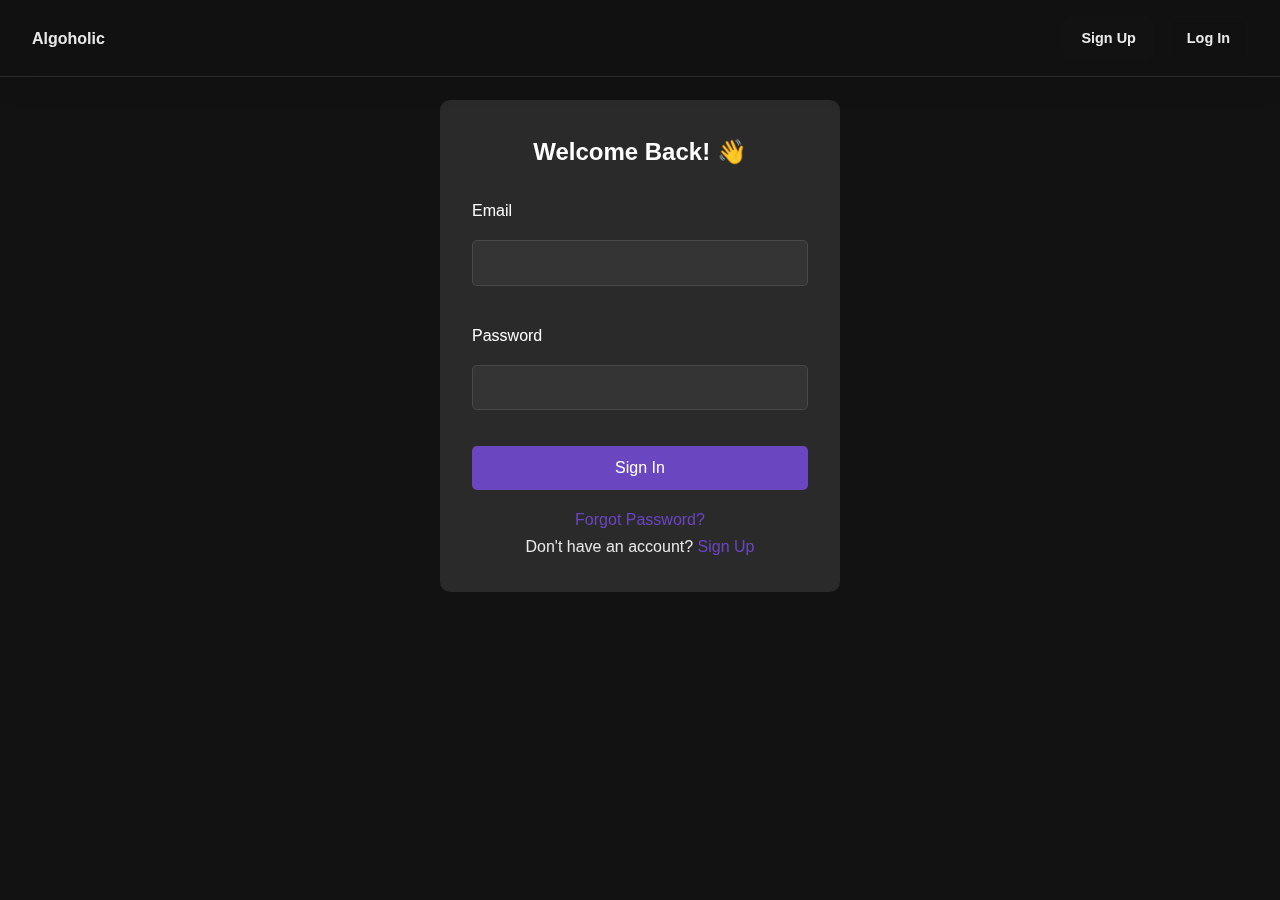
<file: login.html>
<!DOCTYPE html>
<html lang="en">
<head>
    <meta charset="UTF-8">
    <meta name="viewport" content="width=device-width, initial-scale=1.0">
    <title>Login - SpiderWeb</title>
    <link rel="stylesheet" href="styles.css">
</head>
<body>
    <script src="auth.js"></script>
<script>
    // Redirect if already logged in
    redirectIfLoggedIn();
</script>

    <!-- Your Existing Navbar Here -->
    <nav class="navbar">
        <div class="navbar-brand" onclick="window.location.href='index.html'">Algoholic</div>
        <div class="navbar-links" id="navLinks">
            <div class="auth-buttons">
                <a href="signup.html" class="nav-button signup-button">Sign Up</a>
                <a href="login.html" class="nav-button login-button">Log In</a>
            </div>
        </div>
        <div class="navbar-toggle" id="mobile-menu">
            <span class="bar"></span>
            <span class="bar"></span>
            <span class="bar"></span>
        </div>
    </nav>

    <div class="auth-container">
        <form class="auth-form" id="loginForm">
            <h2>Welcome Back! 👋</h2>
            <div class="form-group">
                <label>Email</label>
                <input type="email" id="loginEmail" required>
                <div class="error-message" id="emailError"></div>
            </div>
            <div class="form-group">
                <label>Password</label>
                <input type="password" id="loginPassword" required>
                <div class="error-message" id="passwordError"></div>
            </div>
            <button type="submit" class="btn-primary">Sign In</button>
            <div class="auth-link">
                <a href="forgot-password.html">Forgot Password?</a>
                <p>Don't have an account? <a href="signup.html">Sign Up</a></p>
            </div>
        </form>
    </div>

    <script src="login.js"></script>
    <script src="script.js"></script>
</body>
</html>
</file>
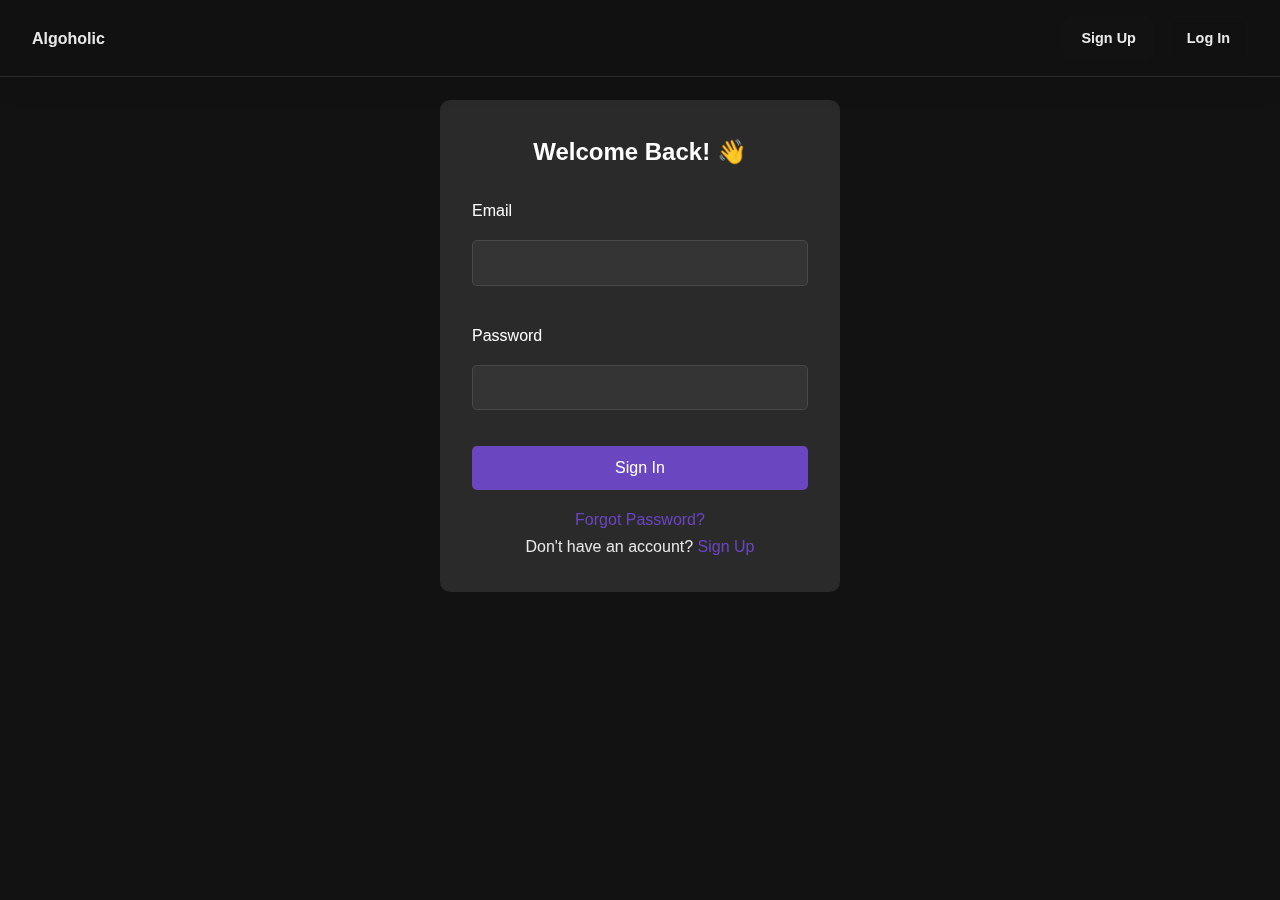
<file: notes.html>
<!DOCTYPE html>
<html lang="en">
<head>
    <meta charset="UTF-8">
    <meta name="viewport" content="width=device-width, initial-scale=1.0">
    <title>Algoholics - Notes</title>
    <link rel="stylesheet" href="https://cdnjs.cloudflare.com/ajax/libs/font-awesome/6.4.0/css/all.min.css">
    <link rel="stylesheet" href="styles.css">
    <link rel="preconnect" href="https://fonts.googleapis.com">
    <link rel="preconnect" href="https://fonts.gstatic.com" crossorigin>
    <link href="https://fonts.googleapis.com/css2?family=Open+Sans:ital,wght@0,300..800;1,300..800&display=swap" rel="stylesheet">
</head>
<body>
    <script src="auth.js"></script>
    <script>
        // Check authentication status when page loads
        checkAuth();
    </script>
    
    <nav class="navbar">
        <div class="navbar-brand" onclick="window.location.href='index.html'">Algoholic</div>
        <div class="navbar-links">
            <a href="comingsoon.html">Academic</a>
            <a href="resources.html">Resources</a>
            <a href="comingsoon.html">Projects</a>
            <a href="comingsoon.html">Careers</a>
            <a href="comingsoon.html">Network</a>
            <div class="auth-buttons">
                <!-- Only one of these groups will show at a time -->
                <div class="guest-buttons">
                    <a href="signup.html" class="nav-button signup-button">Sign Up</a>
                    <a href="login.html" class="nav-button login-button">Log In</a>
                </div>
                <div class="user-buttons">
                    <button onclick="logout()" class="nav-button logout-button">Log Out</button>
                </div>
            </div>
        </div>
        <div class="navbar-toggle" id="mobile-menu">
            <span class="bar"></span>
            <span class="bar"></span>
            <span class="bar"></span>
        </div>
    </nav>

    <!-- Semester Notes Section -->
    <section id="semester-notes" class="section">
        <h2 class="semester-h2">Semester Notes</h2>
        <div class="semester-grid">
            <!-- Semester 1 -->
            <div class="semester-card">
                <i class="fas fa-book"></i>
                <h3>Semester 1</h3>
                <p>Comprehensive notes for Semester 1 subjects.</p>
                <a href="comingsoon.html" class="cta-button">View Notes</a>
            </div>

            <!-- Semester 2 -->
            <div class="semester-card">
                <i class="fas fa-book"></i>
                <h3>Semester 2</h3>
                <p>Comprehensive notes for Semester 2 subjects.</p>
                <a href="comingsoon.html" class="cta-button">View Notes</a>
            </div>

            <!-- Semester 3 -->
            <div class="semester-card">
                <i class="fas fa-book"></i>
                <h3>Semester 3</h3>
                <p>Comprehensive notes for Semester 3 subjects.</p>
                <a href="comingsoon.html" class="cta-button">View Notes</a>
            </div>

            <!-- Semester 4 -->
            <div class="semester-card">
                <i class="fas fa-book"></i>
                <h3>Semester 4</h3>
                <p>Comprehensive notes for Semester 4 subjects.</p>
                <a href="practical_ai.html" class="cta-button">View Notes</a>
            </div>

            <!-- Semester 5 -->
            <div class="semester-card">
                <i class="fas fa-book"></i>
                <h3>Semester 5</h3>
                <p>Comprehensive notes for Semester 5 subjects.</p>
                <a href="comingsoon.html" class="cta-button">View Notes</a>
            </div>

            <!-- Semester 6 -->
            <div class="semester-card">
                <i class="fas fa-book"></i>
                <h3>Semester 6</h3>
                <p>Comprehensive notes for Semester 6 subjects.</p>
                <a href="comingsoon.html" class="cta-button">View Notes</a>
            </div>

            <!-- Semester 7 -->
            <div class="semester-card">
                <i class="fas fa-book"></i>
                <h3>Semester 7</h3>
                <p>Comprehensive notes for Semester 7 subjects.</p>
                <a href="comingsoon.html" class="cta-button">View Notes</a>
            </div>

            <!-- Semester 8 -->
            <div class="semester-card">
                <i class="fas fa-book"></i>
                <h3>Semester 8</h3>
                <p>Comprehensive notes for Semester 8 subjects.</p>
                <a href="comingsoon.html" class="cta-button">View Notes</a>
            </div>
        </div>
    </section>

    <footer class="footer">
        <div class="footer-container">
            <div class="footer-section">
                <h4>Algoholics</h4>
                <p>Empowering the next generation of AI innovators through collaborative learning and practical implementation.</p>
                <div class="social-icons">
                    <a href="https://github.com/onyxfuzzx"><i class="fab fa-github"></i></a>
                    <a href="https://linkedin.com/in/zaiddddd"><i class="fab fa-linkedin"></i></a>
                    <a href="comingsoon.html"><i class="fab fa-twitter"></i></a>
                    <a href="comingsoon.html"><i class="fab fa-youtube"></i></a>
                </div>
            </div>
            
            <div class="footer-section">
                <h4>Quick Links</h4>
                <ul>
                    <li><a href="comingsoon.html">Academic Resources</a></li>
                    <li><a href="comingsoon.html">Project Showcase</a></li>
                    <li><a href="comingsoon.html">Career Opportunities</a></li>
                    <li><a href="comingsoon.html">Professional Network</a></li>
                </ul>
            </div>
            
            <div class="footer-section">
                <h4>Contact</h4>
                <ul>
                    <li><i class="fas fa-envelope"></i> contact.algoholic@gmail.com</li>
                    <li><i class="fas fa-phone"></i> Coming Soon</li>
                    <li><i class="fas fa-map-marker-alt"></i> Data Science and Artificial Intelligence, RJ College</li>
                </ul>
            </div>
        </div>
        
        <div class="footer-bottom">
            <p>&copy; 2025 Algoholics. All rights reserved. | <a href="#">Privacy Policy</a> | <a href="#">Terms of Service</a></p>
        </div>
    </footer>

    <script src="script.js"></script>
</body>
</html>
</file>
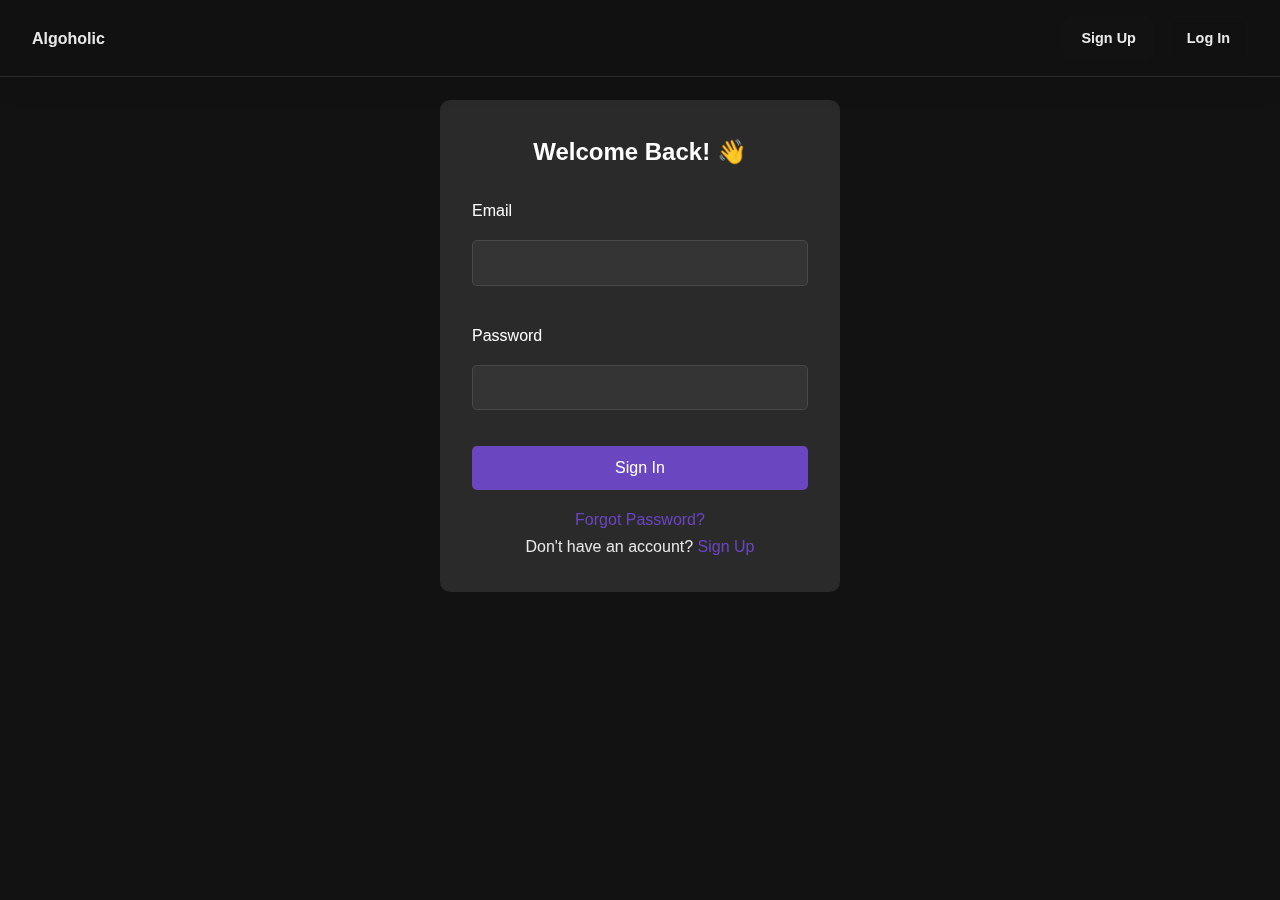
<file: practical_ai.html>
<!DOCTYPE html>
<html lang="en">
<head>
    <meta charset="UTF-8">
    <meta name="viewport" content="width=device-width, initial-scale=1.0">
    <title>INTRODUCTION TO AI PRACTICAL</title>
    <link rel="stylesheet" href="https://cdnjs.cloudflare.com/ajax/libs/font-awesome/6.4.0/css/all.min.css">
    <link rel="stylesheet" href="styles.css">
    <link rel="preconnect" href="https://fonts.googleapis.com">
    <link rel="preconnect" href="https://fonts.gstatic.com" crossorigin>
    <link href="https://fonts.googleapis.com/css2?family=Open+Sans:ital,wght@0,300..800;1,300..800&display=swap" rel="stylesheet">
</head>
<body>
    <script src="auth.js"></script>
    <script>
        // Check authentication status when page loads
        checkAuth();
    </script>
    
    <nav class="navbar">
        <div class="navbar-brand" onclick="window.location.href='index.html'">Algoholic</div>
        <div class="navbar-links">
            <a href="comingsoon.html">Academic</a>
            <a href="resources.html">Resources</a>
            <a href="comingsoon.html">Projects</a>
            <a href="comingsoon.html">Careers</a>
            <a href="comingsoon.html">Network</a>
            <div class="auth-buttons">
                <!-- Only one of these groups will show at a time -->
                <div class="guest-buttons">
                    <a href="signup.html" class="nav-button signup-button">Sign Up</a>
                    <a href="login.html" class="nav-button login-button">Log In</a>
                </div>
                <div class="user-buttons">
                    <button onclick="logout()" class="nav-button logout-button">Log Out</button>
                </div>
            </div>
        </div>
        <div class="navbar-toggle" id="mobile-menu">
            <span class="bar"></span>
            <span class="bar"></span>
            <span class="bar"></span>
        </div>
    </nav>
    <div class="container">
        <h1>INTRODUCTION TO AI PRACTICAL</h1>
        <div class="section">
            <h2>1. Depth First Search (DFS) Algorithm</h2>
            <p><strong>Depth First Search (DFS)</strong> is a graph traversal algorithm that explores as far as possible along a branch before backtracking. It is used to explore all nodes and edges of a graph efficiently.</p>
            <h3>Characteristics of DFS:</h3>
            <ul>
                <li>Uses a stack (either explicitly or through recursion).</li>
                <li>Explores a path deeply before backtracking.</li>
                <li>Works for both graph and tree structures.</li>
                <li>Can be used to detect cycles, topological sorting, and pathfinding.</li>
            </ul>
            <h3>Algorithm:</h3>
            <ol>
                <li>Start from the root node.</li>
                <li>Mark the node as visited.</li>
                <li>Explore each unvisited adjacent node recursively.</li>
                <li>If no adjacent unvisited nodes exist, backtrack.</li>
                <li>Repeat until all nodes are visited.</li>
            </ol>
            <h3>Python Code:</h3>
            <div class="code-container">
                <pre><code class="language-python">def dfs(graph, node, visited=None):
    if visited is None:
        visited = set()
    if node not in visited:
        print(node, end=' ')
        visited.add(node)
        for neighbor in graph.get(node, []):
            dfs(graph, neighbor, visited)

# Example Graph Representation
graph = {
    'A': ['B', 'C'],
    'B': ['D', 'E'],
    'C': ['F'],
    'D': [],
    'E': ['F'],
    'F': []
}

print("DFS Traversal:")
dfs(graph, 'A')</code></pre>
                <button class="copy-button" onclick="copyCode(this)">Copy</button>
            </div>
            <h3>Traversal Process:</h3>
            <ol>
                <li>Start at ‘A’ → Print ‘A’, mark ‘A’ as visited.</li>
                <li>Visit ‘B’ → Print ‘B’, mark ‘B’ as visited.</li>
                <li>Visit ‘D’ → Print ‘D’, mark ‘D’ as visited (no more neighbors).</li>
                <li>Backtrack to ‘B’, visit ‘E’ → Print ‘E’, mark ‘E’ as visited.</li>
                <li>Visit ‘F’ from ‘E’ → Print ‘F’, mark ‘F’ as visited.</li>
                <li>Backtrack to ‘A’, visit ‘C’ → Print ‘C’, mark ‘C’ as visited.</li>
                <li>Visit ‘F’ from ‘C’, but ‘F’ is already visited, so ignore it.</li>
                <li>DFS completes.</li>
            </ol>
        </div>
        <div class="section">
            <h2>2. Breadth First Search (BFS) Algorithm</h2>
            <p><strong>Breadth-First Search (BFS)</strong> is a graph traversal algorithm that explores all the nodes of a graph or tree level by level before moving to the next level. It uses a queue (FIFO - First In, First Out) data structure to keep track of the nodes to be explored.</p>
            <h3>Characteristics of BFS:</h3>
            <ol>
                <li>Uses a Queue (FIFO - First In, First Out).</li>
                <li>Explores Nodes Level by Level.</li>
                <li>Guarantees Shortest Path in an Unweighted Graph.</li>
                <li>Visits Each Node Once.</li>
                <li>Works on Both Graphs and Trees.</li>
                <li>Handles Disconnected Graphs.</li>
                <li>Can Be Implemented with an Adjacency List or Adjacency Matrix.</li>
                <li>Detects Cycles in a Graph.</li>
                <li>Uses More Memory Compared to DFS.</li>
                <li>Applicable to Various Real-World Problems.</li>
            </ol>
            <h3>Algorithm:</h3>
            <ol>
                <li>Start from the root node and enqueue it.</li>
                <li>Dequeue a node, mark it as visited, and process it.</li>
                <li>Enqueue all adjacent unvisited nodes.</li>
                <li>Repeat until the queue is empty.</li>
            </ol>
            <h3>Python Code:</h3>
            <div class="code-container">
                <pre><code class="language-python">from collections import deque

def bfs(graph, start):
    visited = set()
    queue = deque([start])

    while queue:
        node = queue.popleft()
        if node not in visited:
            print(node, end=' ')
            visited.add(node)
            queue.extend(neighbor for neighbor in graph[node] if neighbor not in visited)

# Example Graph Representation
graph = {
    'A': ['B', 'C'],
    'B': ['A', 'D', 'E'],
    'C': ['A', 'F', 'G'],
    'D': ['B'],
    'E': ['B', 'H'],
    'F': ['C'],
    'G': ['C'],
    'H': ['E']
}

print("BFS Traversal:")
bfs(graph, 'A')</code></pre>
                <button class="copy-button" onclick="copyCode(this)">Copy</button>
            </div>
            <h3>Traversal Process:</h3>
            <ol>
                <li>Start at node <strong>A</strong>, enqueue it.
                    <ul>
                        <li>Queue: [A]</li>
                        <li>Visited: {A}</li>
                        <li>Output: A</li>
                    </ul>
                </li>
                <li>Dequeue <strong>A</strong>, enqueue its unvisited neighbors <strong>B, C</strong>.
                    <ul>
                        <li>Queue: [B, C]</li>
                        <li>Visited: {A, B, C}</li>
                        <li>Output: A B C</li>
                    </ul>
                </li>
                <li>Dequeue <strong>B</strong>, enqueue its unvisited neighbors <strong>D, E</strong>.
                    <ul>
                        <li>Queue: [C, D, E]</li>
                        <li>Visited: {A, B, C, D, E}</li>
                        <li>Output: A B C D E</li>
                    </ul>
                </li>
                <li>Dequeue <strong>C</strong>, enqueue its unvisited neighbors <strong>F, G</strong>.
                    <ul>
                        <li>Queue: [D, E, F, G]</li>
                        <li>Visited: {A, B, C, D, E, F, G}</li>
                        <li>Output: A B C D E F G</li>
                    </ul>
                </li>
                <li>Dequeue <strong>D</strong> (no new neighbors).
                    <ul>
                        <li>Queue: [E, F, G]</li>
                        <li>Visited: {A, B, C, D, E, F, G}</li>
                        <li>Output: A B C D E F G</li>
                    </ul>
                </li>
                <li>Dequeue <strong>E</strong>, enqueue its unvisited neighbor <strong>H</strong>.
                    <ul>
                        <li>Queue: [F, G, H]</li>
                        <li>Visited: {A, B, C, D, E, F, G, H}</li>
                        <li>Output: A B C D E F G H</li>
                    </ul>
                </li>
                <li>Dequeue <strong>F</strong> (no new neighbors).
                    <ul>
                        <li>Queue: [G, H]</li>
                        <li>Visited: {A, B, C, D, E, F, G, H}</li>
                        <li>Output: A B C D E F G H</li>
                    </ul>
                </li>
                <li>Dequeue <strong>G</strong> (no new neighbors).
                    <ul>
                        <li>Queue: [H]</li>
                        <li>Visited: {A, B, C, D, E, F, G, H}</li>
                        <li>Output: A B C D E F G H</li>
                    </ul>
                </li>
                <li>Dequeue <strong>H</strong> (no new neighbors).
                    <ul>
                        <li>Queue: []</li>
                        <li>Visited: {A, B, C, D, E, F, G, H}</li>
                        <li>Output: A B C D E F G H</li>
                    </ul>
                </li>
            </ol>
        </div>
        <div class="section">
            <h2>3. Minimax Algorithm</h2>
            <p>The <strong>Minimax Algorithm</strong> is a decision-making algorithm used in two-player turn-based games (like Chess, Tic-Tac-Toe, and Checkers). It is used to determine the optimal move by minimizing the possible loss for a worst-case scenario. It assumes that both players play optimally—one player tries to maximize the score (Maximizer), while the other tries to minimize it (Minimizer).</p>
            <h3>Characteristics of the Minimax Algorithm:</h3>
            <ol>
                <li>Used in Two-Player Zero-Sum Games.</li>
                <li>Recursive Algorithm.</li>
                <li>Game Tree Representation.</li>
                <li>Optimal Strategy Assumption.</li>
                <li>Exponential Time Complexity.</li>
                <li>Guarantees Best Possible Move.</li>
                <li>Uses a Heuristic Evaluation Function.</li>
                <li>Can Be Optimized Using Alpha-Beta Pruning.</li>
                <li>Works for Both Deterministic & Perfect Information Games.</li>
                <li>Backtracking-Based Decision Making.</li>
            </ol>
            <h3>Algorithm:</h3>
            <ol>
                <li>Generate the game tree to a certain depth.</li>
                <li>Evaluate leaf nodes using a heuristic function.</li>
                <li>Backpropagate values:
                    <ul>
                        <li>Max player chooses the maximum.</li>
                        <li>Min player chooses the minimum.</li>
                    </ul>
                </li>
                <li>The root node receives the best move.</li>
            </ol>
            <h3>Python Code:</h3>
            <div class="code-container">
                <pre><code class="language-python">def minimax(depth, node_index, is_max, values, alpha, beta):
    if depth == 3:  # Assume depth 3 is the leaf level
        return values[node_index]

    if is_max:
        best = float('-inf')
        for i in range(2):
            val = minimax(depth + 1, node_index * 2 + i, False, values, alpha, beta)
            best = max(best, val)
        return best
    else:
        best = float('inf')
        for i in range(2):
            val = minimax(depth + 1, node_index * 2 + i, True, values, alpha, beta)
            best = min(best, val)
        return best

# Example values at leaf nodes
values = [3, 5, 2, 9, 12, 5, 23, 23]
print("Minimax Optimal Value:", minimax(0, 0, True, values, float('-inf'), float('inf')))</code></pre>
                <button class="copy-button" onclick="copyCode(this)">Copy</button>
            </div>
        </div>
        <div class="section">
            <h2>4. Alpha-Beta Pruning Algorithm</h2>
            <p><strong>Alpha-Beta Pruning</strong> is an optimization technique for the Minimax Algorithm. It helps reduce the number of nodes evaluated in the search tree by eliminating branches that do not need to be explored. The main goal is to prune (ignore) parts of the tree that are guaranteed not to affect the final decision, thus speeding up the Minimax process.</p>
            <h3>Characteristics of the Alpha-Beta Pruning Algorithm:</h3>
            <ol>
                <li>Optimization of Minimax.</li>
                <li>Reduces Computational Complexity.</li>
                <li>Prunes Suboptimal Branches.</li>
                <li>Works for Two-Player, Zero-Sum Games.</li>
                <li>Requires Full Knowledge of the Game Tree.</li>
                <li>Maximizing and Minimizing Players.</li>
                <li>Early Stopping of Evaluation.</li>
                <li>Works with Any Depth or Width.</li>
                <li>Heuristic Evaluation Function.</li>
                <li>Pruning Efficiency Depends on Move Ordering.</li>
            </ol>
            <h3>Algorithm:</h3>
            <ol>
                <li>Use the Minimax strategy.</li>
                <li>Maintain alpha (best of Max) and beta (best of Min).</li>
                <li>Prune branches where alpha >= beta.</li>
            </ol>
            <h3>Python Code:</h3>
            <div class="code-container">
                <pre><code class="language-python">def alphabeta(depth, node_index, is_max, values, alpha, beta):
    if depth == 3:
        return values[node_index]

    if is_max:
        best = float('-inf')
        for i in range(2):
            val = alphabeta(depth + 1, node_index * 2 + i, False, values, alpha, beta)
            best = max(best, val)
            alpha = max(alpha, best)
            if beta <= alpha:
                break
        return best
    else:
        best = float('inf')
        for i in range(2):
            val = alphabeta(depth + 1, node_index * 2 + i, True, values, alpha, beta)
            best = min(best, val)
            beta = min(beta, best)
            if beta <= alpha:
                break
        return best

# Example values at leaf nodes
values = [3, 5, 2, 9, 12, 5, 23, 23]
print("Alpha-Beta Pruning Optimal Value:", alphabeta(0, 0, True, values, float('-inf'), float('inf')))</code></pre>
                <button class="copy-button" onclick="copyCode(this)">Copy</button>
            </div>
        </div>
        <div class="section">
            <h2>5. Bayes' Theorem Algorithm</h2>
            <p><strong>Bayes' Theorem</strong> is a fundamental concept in probability theory and statistics that describes how to update the probability of a hypothesis based on new evidence. It is widely used in various fields, including machine learning, statistics, and artificial intelligence.</p>
            <h3>Bayes' Theorem Formula:</h3>
            <p>$$
P(H \mid E) = \frac{P(E \mid H) \cdot P(H)}{P(E)}
$$</p>
            <p>Where:</p>
            <ul>
                <li><strong>( P(H \mid E) )</strong> = Posterior Probability: The probability of hypothesis ( H ) being true given evidence ( E ).</li>
                <li><strong>( P(E \mid H) )</strong> = Likelihood: The probability of evidence ( E ) occurring given that hypothesis ( H ) is true.</li>
                <li><strong>( P(H) )</strong> = Prior Probability: The initial probability of hypothesis ( H ) before observing evidence ( E ).</li>
            </ul>
            <h3>Python Code:</h3>
            <div class="code-container">
                <pre><code class="language-python">def bayes_theorem(prior_A, likelihood_B_given_A, prior_B):
    return (likelihood_B_given_A * prior_A) / prior_B

# Example Probabilities
prior_A = 0.02  # Probability of having a disease
likelihood_B_given_A = 0.95  # Test accuracy
prior_B = 0.05  # Probability of a positive test
print("Bayesian Probability:", bayes_theorem(prior_A, likelihood_B_given_A, prior_B))</code></pre>
                <button class="copy-button" onclick="copyCode(this)">Copy</button>
            </div>
        </div>
        <div class="section">
            <h2>6. A* Search Algorithm</h2>
            <p>The <em><em>A* algorithm</em></em> uses the concept of a heuristic to guide its search, along with the cost it has already incurred to reach a node. It evaluates nodes based on two factors:</p>
            <ol>
                <li><strong>( g(n) )</strong>: The cost to reach the node ( n ) from the starting point.</li>
                <li><strong>( h(n) )</strong>: The estimated cost (heuristic) to reach the goal from node ( n ).</li>
            </ol>
            <p>The total cost for a node is computed as:</p>
            <p>$$
f(n) = g(n) + h(n)
$$</p>
            <h3>Algorithm:</h3>
            <ol>
                <li>Initialize an open list with the start node.</li>
                <li>Expand the lowest-cost node.</li>
                <li>Update costs using: ( f(n) = g(n) + h(n) ).</li>
                <li>Stop when the goal is reached.</li>
            </ol>
            <h3>Python Code:</h3>
            <div class="code-container">
                <pre><code class="language-python">from queue import PriorityQueue

def a_star(graph, start, goal, h):
    open_list = PriorityQueue()
    open_list.put((0, start))
    came_from = {start: None}
    g_score = {node: float('inf') for node in graph}
    g_score[start] = 0

    while not open_list.empty():
        _, current = open_list.get()
        if current == goal:
            path = []
            while current:
                path.append(current)
                current = came_from[current]
            return path[::-1]

        for neighbor, cost in graph[current]:
            temp_g_score = g_score[current] + cost
            if temp_g_score &lt; g_score[neighbor]:
                g_score[neighbor] = temp_g_score
                f_score = temp_g_score + h[neighbor]
                open_list.put((f_score, neighbor))
                came_from[neighbor] = current
    return None

# Directed weighted graph with costs between nodes
graph = {
    'A': [('B', 1), ('C', 4)],
    'B': [('C', 2), ('D', 5)],
    'C': [('D', 1)],
    'D': []
}

# Heuristic h(n) estimates the cost from node n to the goal (D)
h = {'A': 7, 'B': 6, 'C': 2, 'D': 0}

# Finds the shortest path from A to D
print("\nA* Path:", a_star(graph, 'A', 'D', h))</code></pre>
                <button class="copy-button" onclick="copyCode(this)">Copy</button>
            </div>
        </div>
        <div class="section">
            <h2>7. Tower of Hanoi</h2>
            <p>The <strong>Tower of Hanoi</strong> is a classic problem in recursion that involves moving disks from one rod to another while following specific rules:</p>
            <ol>
                <li>Only one disk can be moved at a time.</li>
                <li>A disk can only be placed on top of a larger disk.</li>
                <li>You can use an auxiliary (helper) rod to temporarily hold disks.</li>
            </ol>
            <h3>Python Code:</h3>
            <div class="code-container">
                <pre><code class="language-python">def TowerOfHanoi(n, source, destination, auxiliary):
    if n == 1:
        print(f"Move disk 1 from source {source} to destination {destination}")
        return

    # Move n-1 disks from source to auxiliary using destination as a temporary rod
    TowerOfHanoi(n-1, source, auxiliary, destination)

    # Move the nth disk directly from source to destination
    print(f"Move disk {n} from source {source} to destination {destination}")

    # Move the n-1 disks from auxiliary to destination, using source as a temporary rod
    TowerOfHanoi(n-1, auxiliary, destination, source)

# Driver code
n = 4
TowerOfHanoi(n, 'A', 'B', 'C')</code></pre>
                <button class="copy-button" onclick="copyCode(this)">Copy</button>
            </div>
        </div>
    </div>

</body>
<script src="script.js"></script>
</html>
</file>
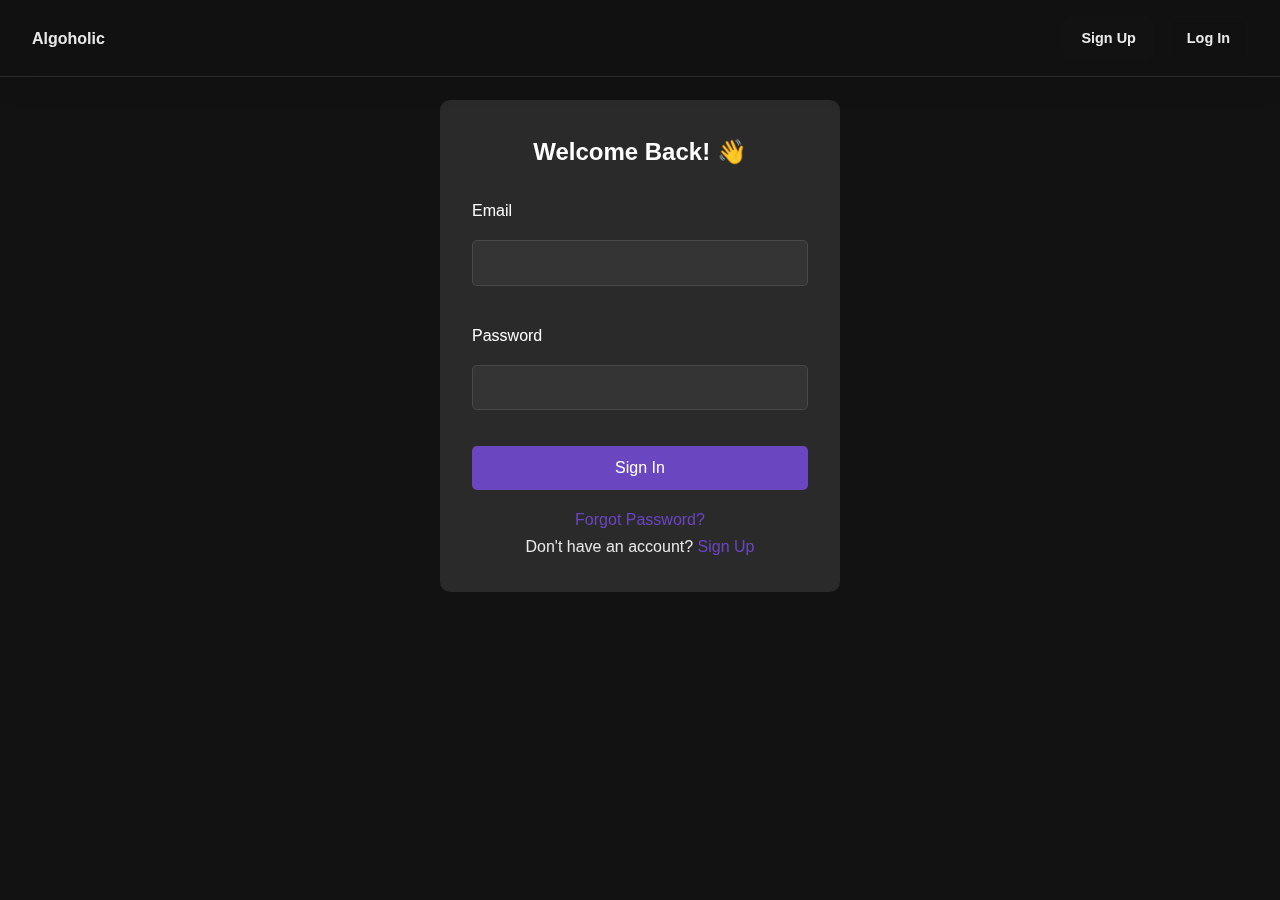
<file: resources.html>
<!DOCTYPE html>
<html lang="en">
<head>
    <meta charset="UTF-8">
    <meta name="viewport" content="width=device-width, initial-scale=1.0">
    <title>Algoholics - AI & Data Science Hub</title>
    <link rel="stylesheet" href="https://cdnjs.cloudflare.com/ajax/libs/font-awesome/6.4.0/css/all.min.css">
    <link rel="stylesheet" href="styles.css">
    <link rel="preconnect" href="https://fonts.googleapis.com">
    <link rel="preconnect" href="https://fonts.gstatic.com" crossorigin>
    <link href="https://fonts.googleapis.com/css2?family=Open+Sans:ital,wght@0,300..800;1,300..800&display=swap" rel="stylesheet">
</head>
<body>
    <script src="auth.js"></script>
    <script>
        // Check authentication status when page loads
        checkAuth();
    </script>
    
    <nav class="navbar">
        <div class="navbar-brand" onclick="window.location.href='index.html'">Algoholic</div>
        <div class="navbar-links">
            <a href="comingsoon.html">Academic</a>
            <a href="resources.html">Resources</a>
            <a href="comingsoon.html">Projects</a>
            <a href="comingsoon.html">Careers</a>
            <a href="comingsoon.html">Network</a>
            <div class="auth-buttons">
                <!-- Only one of these groups will show at a time -->
                <div class="guest-buttons">
                    <a href="signup.html" class="nav-button signup-button">Sign Up</a>
                    <a href="login.html" class="nav-button login-button">Log In</a>
                </div>
                <div class="user-buttons">
                    <button onclick="logout()" class="nav-button logout-button">Log Out</button>
                </div>
            </div>
        </div>
        <div class="navbar-toggle" id="mobile-menu">
            <span class="bar"></span>
            <span class="bar"></span>
            <span class="bar"></span>
        </div>
    </nav>

    

        
        <!-- Resources Section -->
        <section class="resource-section">
            <h2>Resources Materials</h2>
            <div class="resources-grid">
                <!-- E-Book -->
                <div class="resources-card">
                    <i class="fas fa-book"></i>
                    <h3>E-Books & Research Papers</h3>
                    <p>Free AI & Data Science books and must-read research papers.</p>
                    <a href="comingsoon.html" class="cta-button">View</a>
                </div>
                
                <!-- Notes -->
                <div class="resources-card">
                    <i class="fa-solid fa-book-open"></i>
                    <h3>Lecture Notes</h3>
                    <p>PDFs, slides, and hand-written notes for different semesters.</p>
                    <a href="notes.html" class="cta-button">Download</a>
                </div>
                
                <!-- Cheat Sheets -->
                <div class="resources-card">
                    <i class="fa-solid fa-sheet-plastic"></i>
                    <h3>Cheat Sheets & Quick Guides</h3>
                    <p>One-page summaries for Python, SQL, ML algorithms, etc.</p>
                    <a href="comingsoon.html" class="cta-button">Get</a>
                </div>
                
                <!-- Video Tutorials -->
                <div class="resources-card">
                    <i class="fa-solid fa-video"></i>
                    <h3>Video Tutorials</h3>
                    <p>YouTube and course recommendations on AI, ML, and DS</p>
                    <a href="comingsoon.html" class="cta-button">Watch</a>
                </div>
            </div>
            
            
            
            
            <h2 class="resources-h2">Coding Practice & Challenges</h2>
            <div class="resources-grid">
                <!-- Leetcode, CodeChef, HackerRank links -->
                <div class="resources-card">
                    <i class="fa-solid fa-code"></i>
                    <h3>Leetcode, CodeChef, HackerRank links</h3>
                    <p>for coding practice.</p>
                    <a href="comingsoon.html" class="cta-button">Solve</a>
                </div>
                
                <!-- Machine Learning & AI Challenges -->
                <div class="resources-card">
                    <i class="fa-solid fa-cash-register"></i>
                    <h3>Machine Learning & AI Challenges</h3>
                    <p>PDFs, slides, and hand-written notes for different semesters.</p>
                    <a href="comingsoon.html" class="cta-button">Join</a>
                </div>
                
                <!-- Mini Projects & Assignments -->
                <div class="resources-card">
                    <i class="fa-solid fa-diagram-project"></i>
                    <h3>Mini Projects & Assignments</h3>
                    <p>Real-world problem statements with solutions.</p>
                    <a href="comingsoon.html" class="cta-button">Explore</a>
                </div>
            </div>
            
            <h2 class="resources-h2">Tools & Software</h2>
            
            <div class="resources-grid">
                <!-- IDE & Software Downloads -->
                <div class="resources-card">
                    <i class="fa-solid fa-download"></i>
                    <h3>IDE & Software Downloads</h3>
                    <p>(Jupyter Notebook, VS Code, Anaconda, etc.).</p>
                    <a href="comingsoon.html" class="cta-button">Download</a>
                </div>
                
                <!-- Python & R Libraries -->
                <div class="resources-card">
                    <i class="fa-brands fa-python"></i>
                    <h3>Python & R Libraries</h3>
                    <p>List of essential libraries with installation commands.</p>
                    <a href="comingsoon.html" class="cta-button">Explore</a>
                </div>
                
                <!-- Pretrained AI Models -->
                <div class="resources-card">
                    <i class="fa-solid fa-brain"></i>
                    <h3>Pretrained AI Models</h3>
                    <p>Open-source models for ML, NLP, and CV.</p>
                    <a href="comingsoon.html" class="cta-button">Access</a>
                </div>
                
            </div>
            
            <h2 class="resources-h2">Career & Interview Prep</h2>
            
            <div class="resources-grid">
                <!-- Interview Questions -->
                <div class="resources-card">
                    <i class="fa-solid fa-clipboard-question"></i>
                    <h3>Interview Questions</h3>
                    <p>(Jupyter Notebook, VS Code, Anaconda, etc.).</p>
                    <a href="comingsoon.html" class="cta-button">Practice</a>
                </div>
                
                <!-- Resume & Portfolio Building -->
                <div class="resources-card">
                    <i class="fa-solid fa-file"></i>
                    <h3>Resume & Portfolio Building</h3>
                    <p>List of essential libraries with installation commands.</p>
                    <a href="comingsoon.html" class="cta-button">Build</a>
                </div>
                
                <!-- Internship & Job Resources -->
                <div class="resources-card">
                    <i class="fa-solid fa-briefcase"></i>
                    <h3>Internship & Job Resources</h3>
                    <p>Open-source models for ML, NLP, and CV.</p>
                    <a href="comingsoon.html" class="cta-button">Find</a>
                </div>
                
                <!-- Tech Blog & Articles -->
                <div class="resources-card">
                    <i class="fa-solid fa-newspaper"></i>
                    <h3>Tech Blog & Articles</h3>
                    <p>Latest AI trends, career guidance.</p>
                    <a href="comingsoon.html" class="cta-button">Read</a>
                </div>
                
            </div>
            
            
            
            
        </section>
        
        
        
        <footer class="footer">
            <div class="footer-container">
                <div class="footer-section">
                    <h4>Algoholics</h4>
                    <p>Empowering the next generation of AI innovators through collaborative learning and practical implementation.</p>
                    <div class="social-icons">
                        <a href="https://github.com/onyxfuzzx"><i class="fab fa-github"></i></a>
                        <a href="https://linkedin.com/in/zaiddddd"><i class="fab fa-linkedin"></i></a>
                        <a href="comingsoon.html"><i class="fab fa-twitter"></i></a>
                        <a href="comingsoon.html"><i class="fab fa-youtube"></i></a>
                    </div>
                </div>
                
                <div class="footer-section">
                    <h4>Quick Links</h4>
                    <ul>
                        <li><a href="resources.html">Academic Resources</a></li>
                        <li><a href="comingsoon.html">Project Showcase</a></li>
                        <li><a href="comingsoon.html">Career Opportunities</a></li>
                        <li><a href="comingsoon.html">Professional Network</a></li>
                    </ul>
                </div>
                
                <div class="footer-section">
                    <h4>Contact</h4>
                    <ul>
                        <li><i class="fas fa-envelope"></i> contact.algoholic@gmail.com</li>
                        <li><i class="fas fa-phone"></i> Coming Soon</li>
                        <li><i class="fas fa-map-marker-alt"></i> Data Science and Artificial Intelligence, RJ College</li>
                    </ul>
                </div>
            </div>
            
            <div class="footer-bottom">
                <p>&copy; 2025 Algoholics. All rights reserved. | <a href="#">Privacy Policy</a> | <a href="#">Terms of Service</a></p>
            </div>
        </footer>
        
        <script src="script.js"></script>
</body>
</html>
</file>
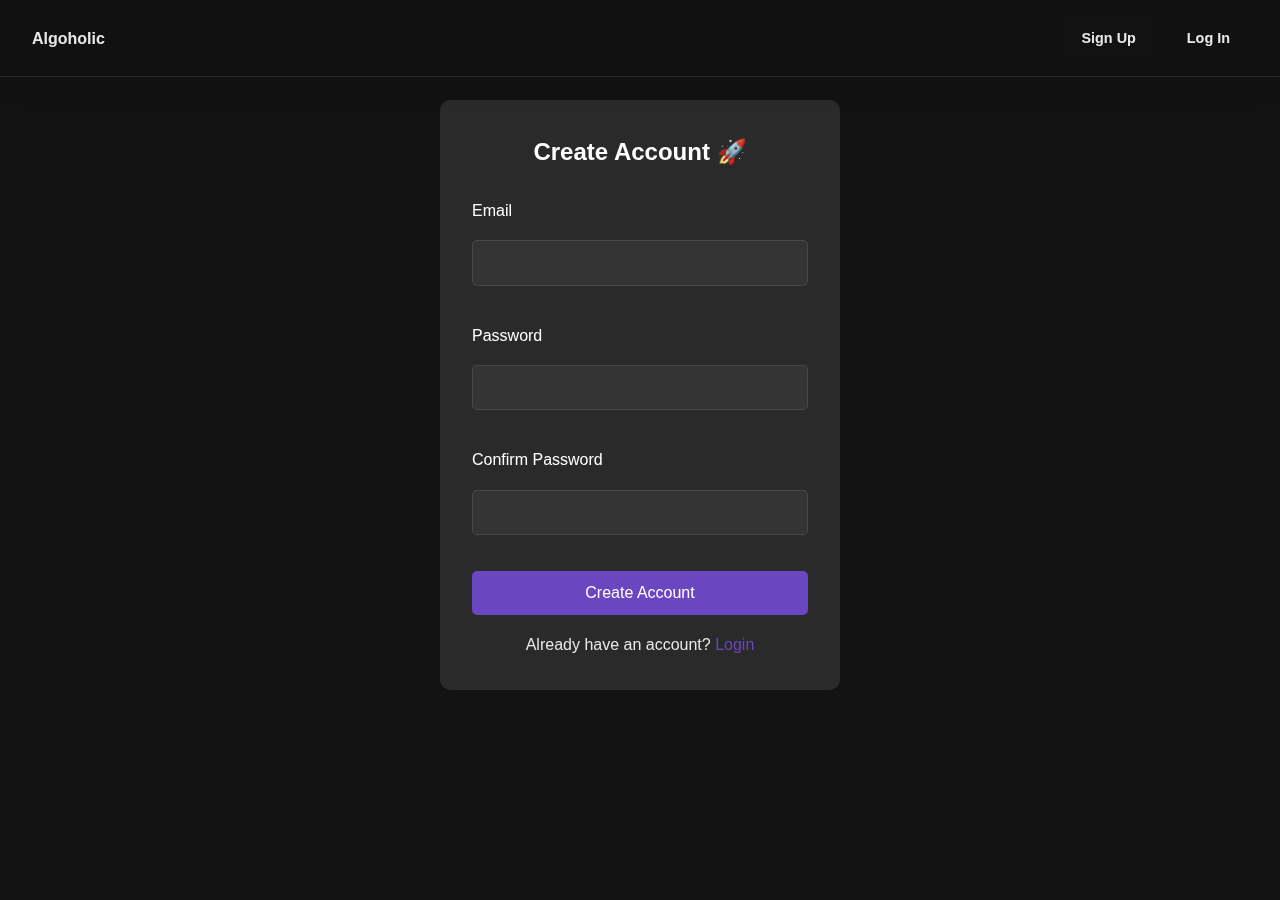
<file: signup.html>
<!DOCTYPE html>
<html lang="en">
<head>
    <meta charset="UTF-8">
    <meta name="viewport" content="width=device-width, initial-scale=1.0">
    <title>Sign Up - SpiderWeb</title>
    <link rel="stylesheet" href="styles.css">
</head>
<body>
    <!-- Your Existing Navbar Here -->
    <nav class="navbar">
        <div class="navbar-brand" onclick="window.location.href='index.html'">Algoholic</div>
        <div class="navbar-links" id="navLinks">
            <div class="auth-buttons">
                <a href="signup.html" class="nav-button signup-button">Sign Up</a>
                <a href="login.html" class="nav-button login-button">Log In</a>
            </div>
        </div>
        <div class="navbar-toggle" id="mobile-menu">
            <span class="bar"></span>
            <span class="bar"></span>
            <span class="bar"></span>
        </div>
    </nav>

    <div class="auth-container">
        <form class="auth-form" id="signupForm">
            <h2>Create Account 🚀</h2>
            <div class="form-group">
                <label>Email</label>
                <input type="email" id="signupEmail" required>
                <div class="error-message" id="emailError"></div>
            </div>
            <div class="form-group">
                <label>Password</label>
                <input type="password" id="signupPassword" required>
                <div class="error-message" id="passwordError"></div>
            </div>
            <div class="form-group">
                <label>Confirm Password</label>
                <input type="password" id="confirmPassword" required>
                <div class="error-message" id="confirmError"></div>
            </div>
            <button type="submit" class="btn-primary">Create Account</button>
            <div class="auth-link">
                <p>Already have an account? <a href="login.html">Login</a></p>
            </div>
        </form>
    </div>

    <script src="signup.js"></script>
    <script src="script.js"></script>
</body>
</html>
</file>
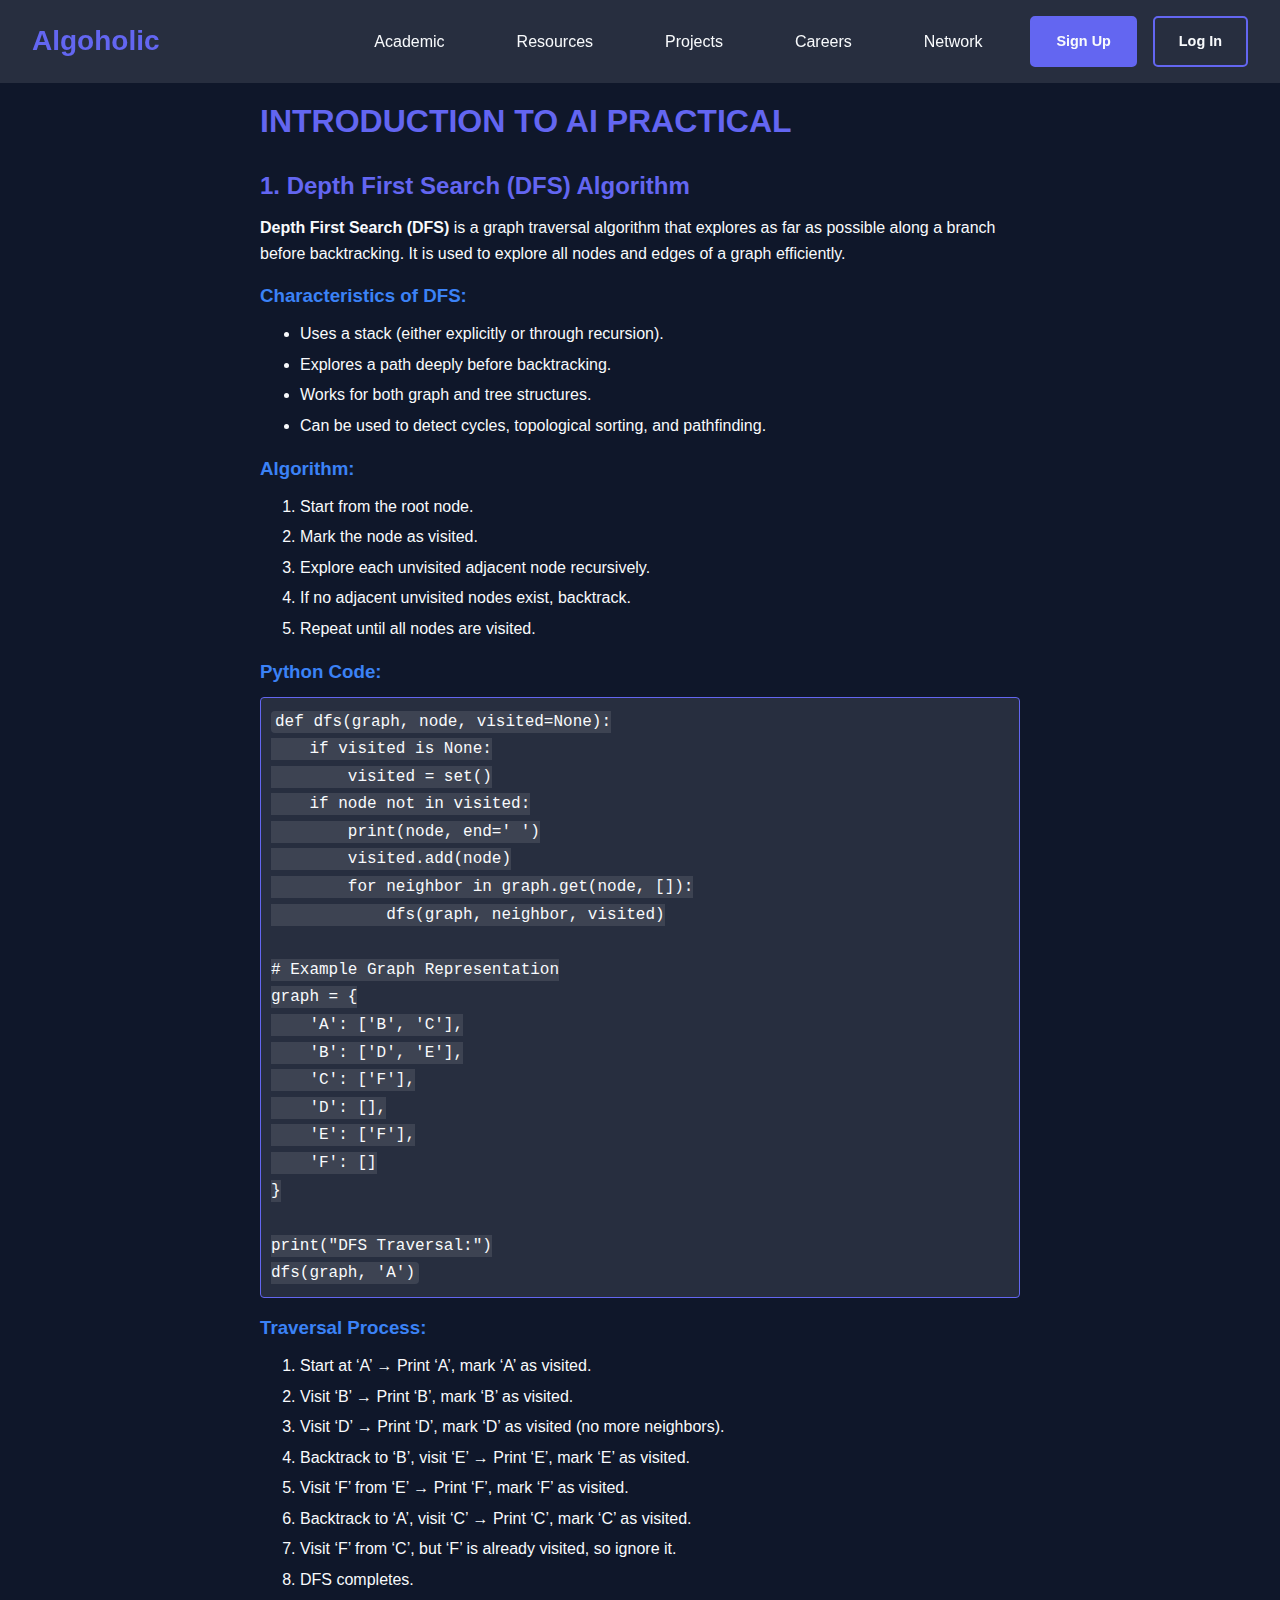
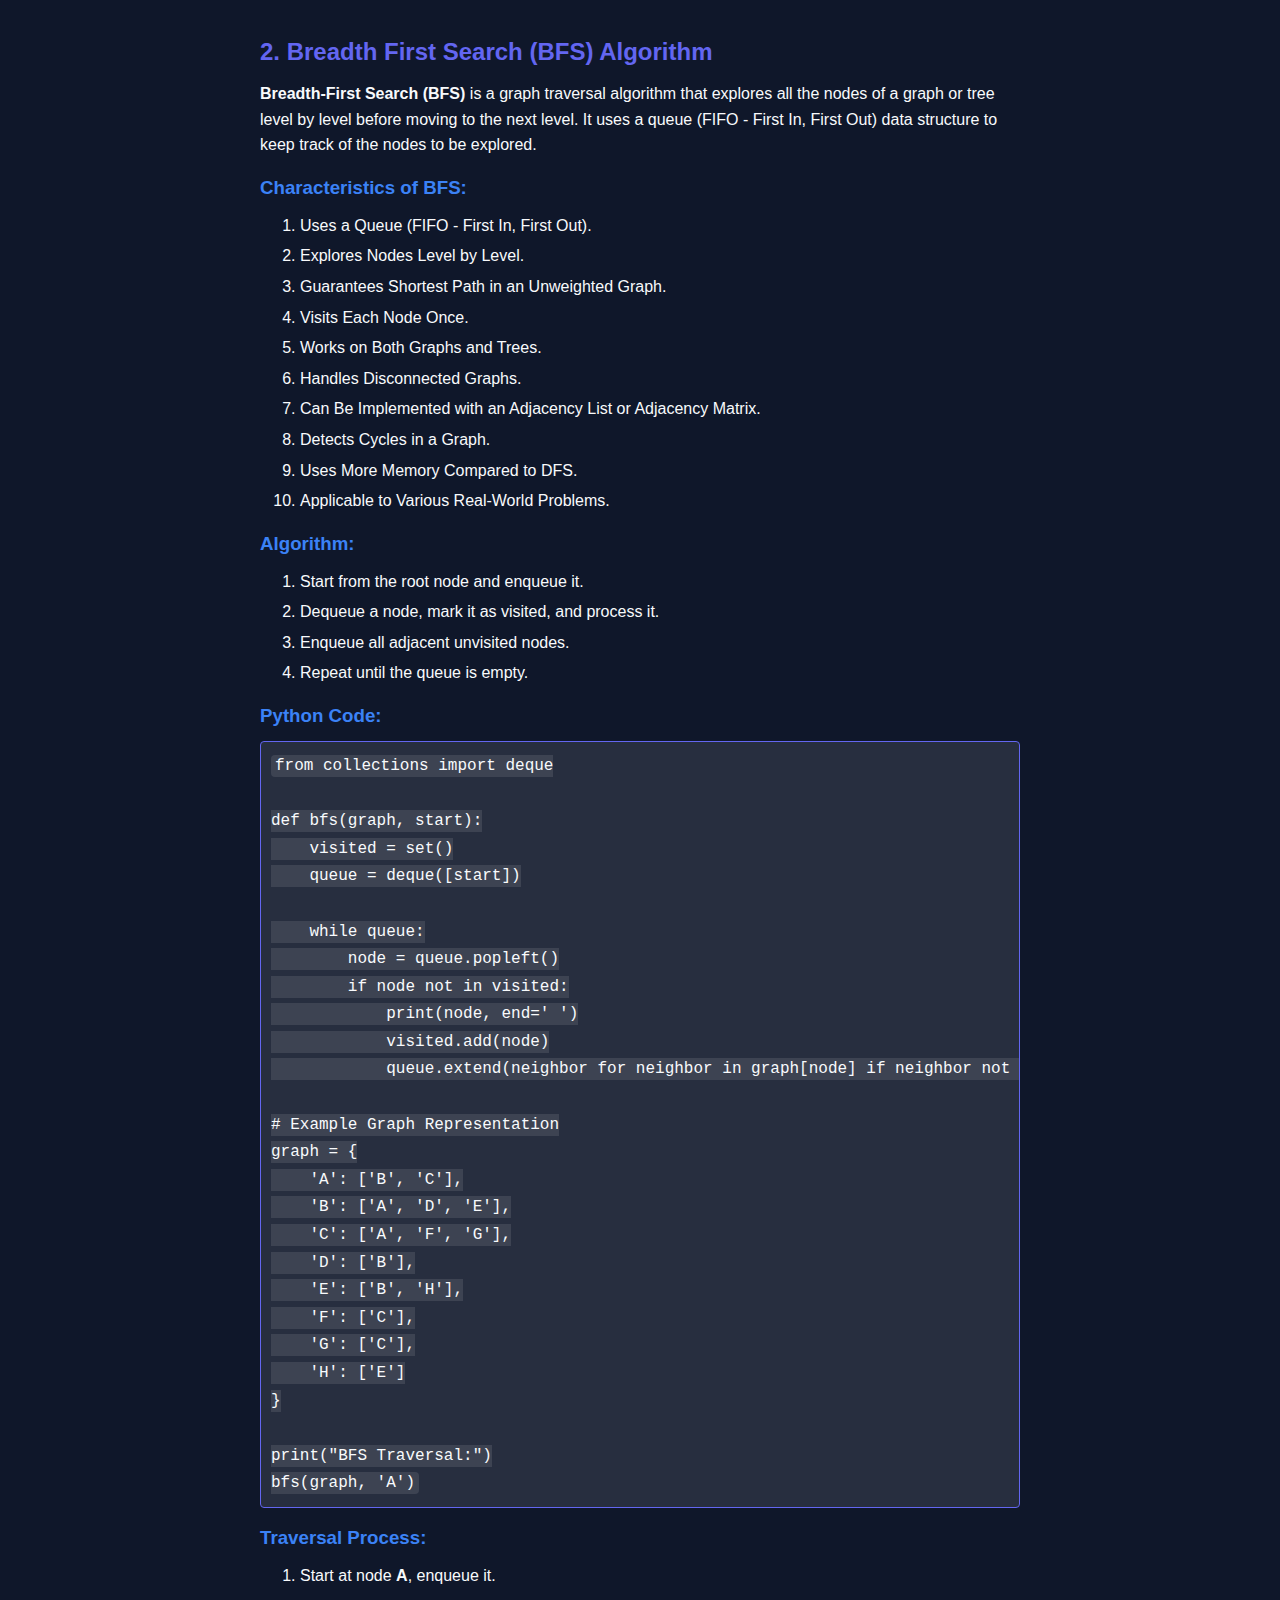
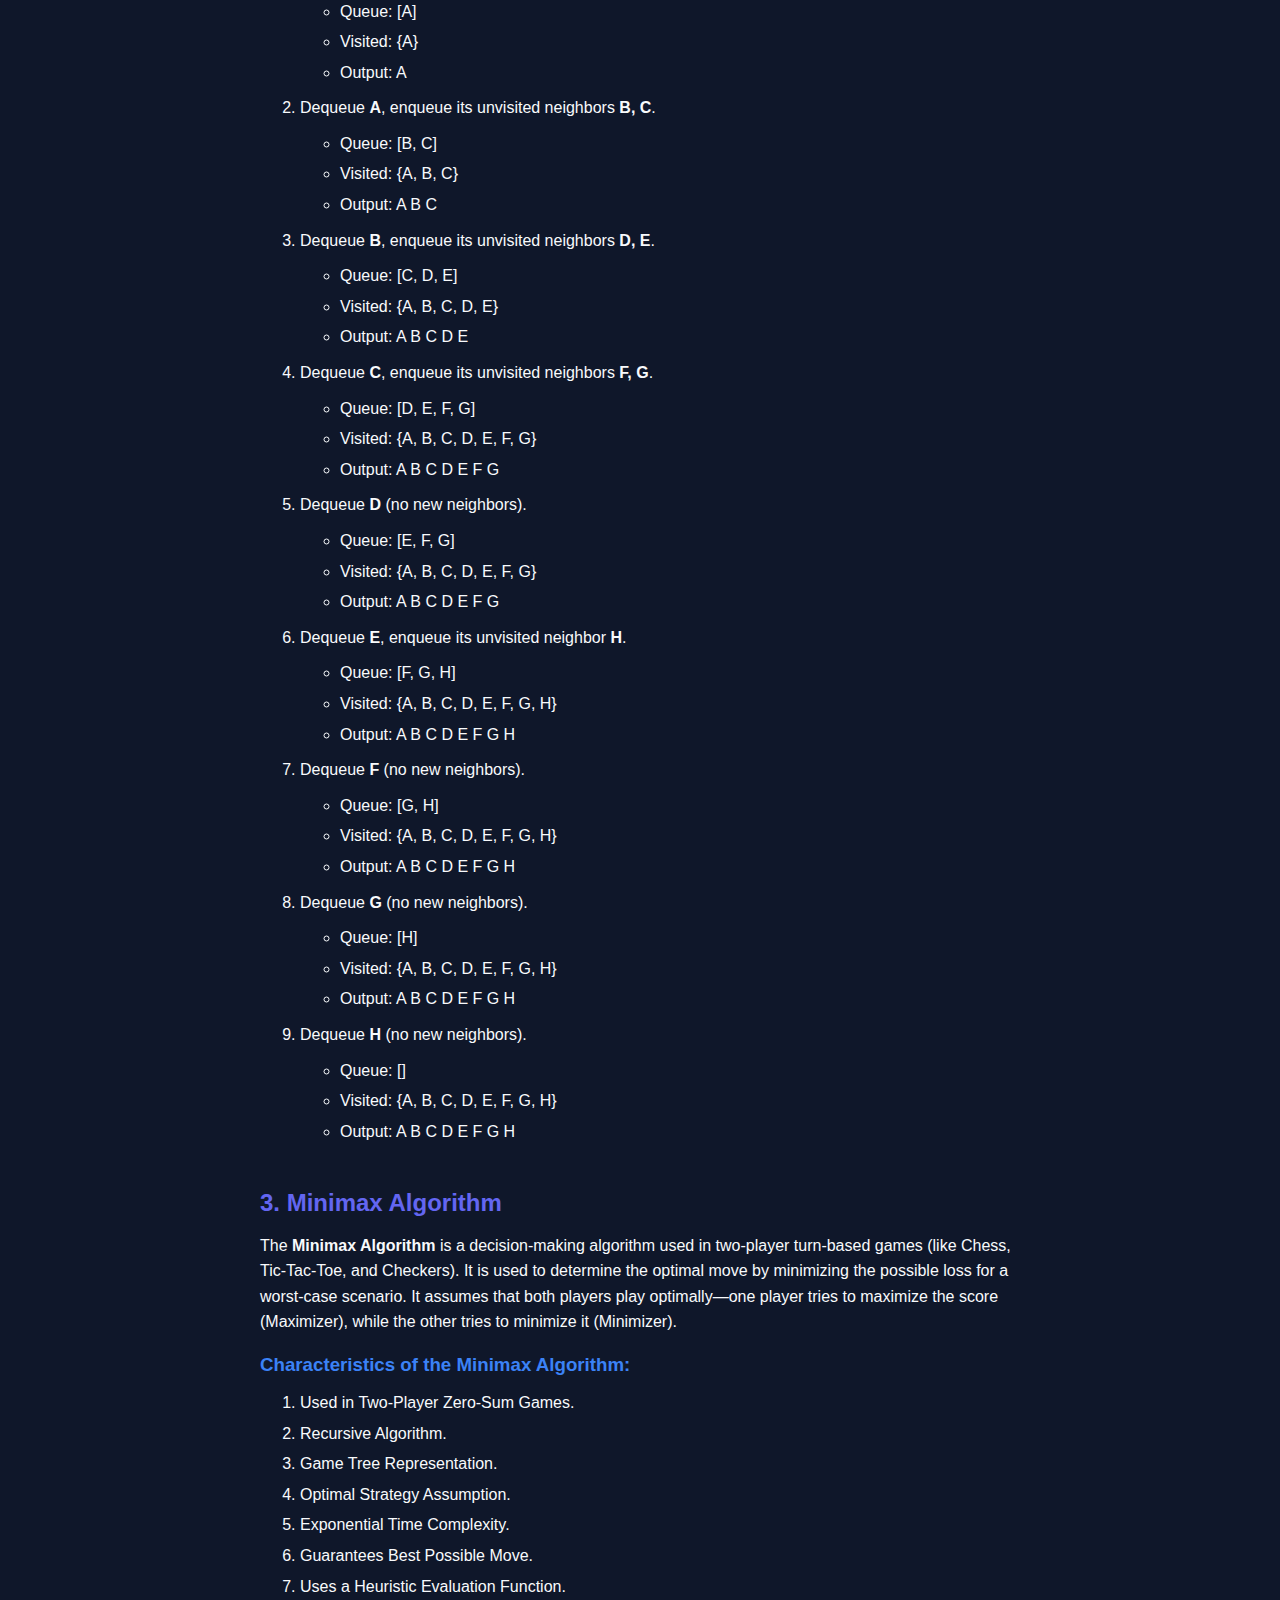
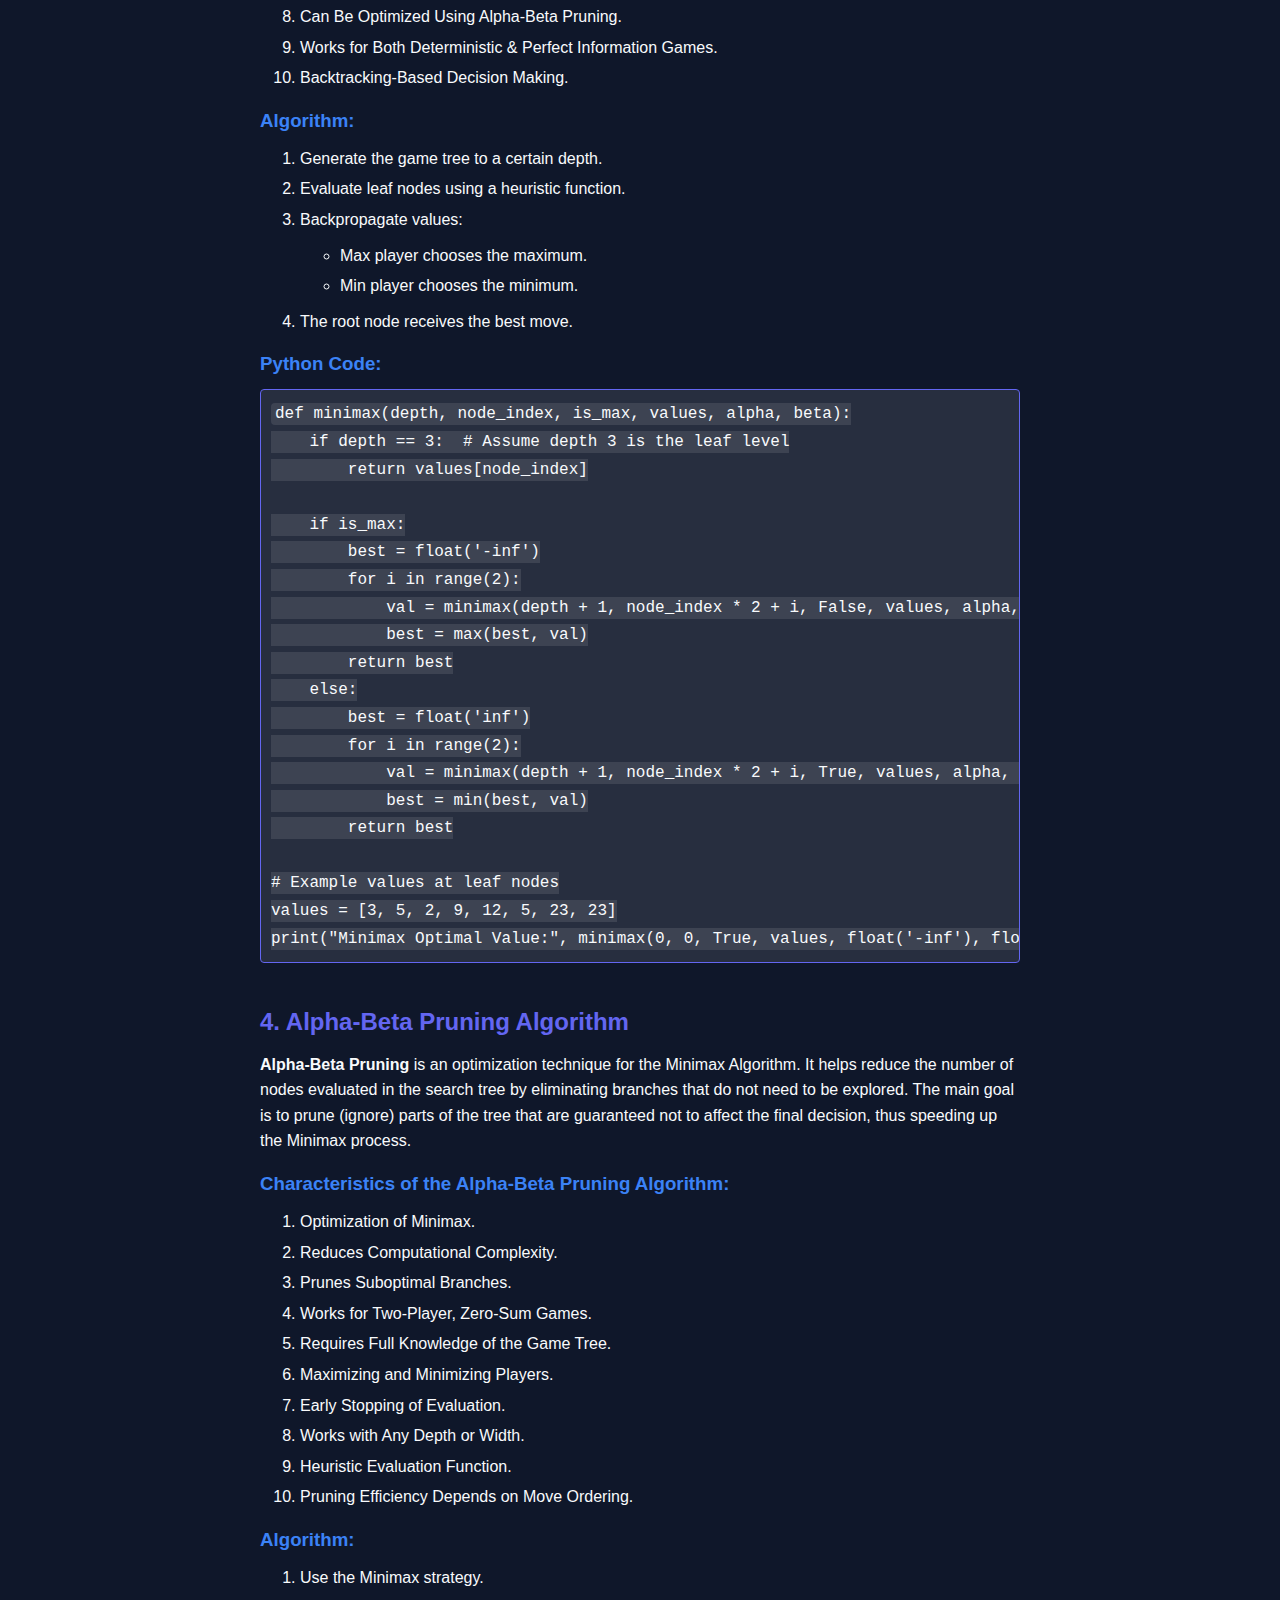
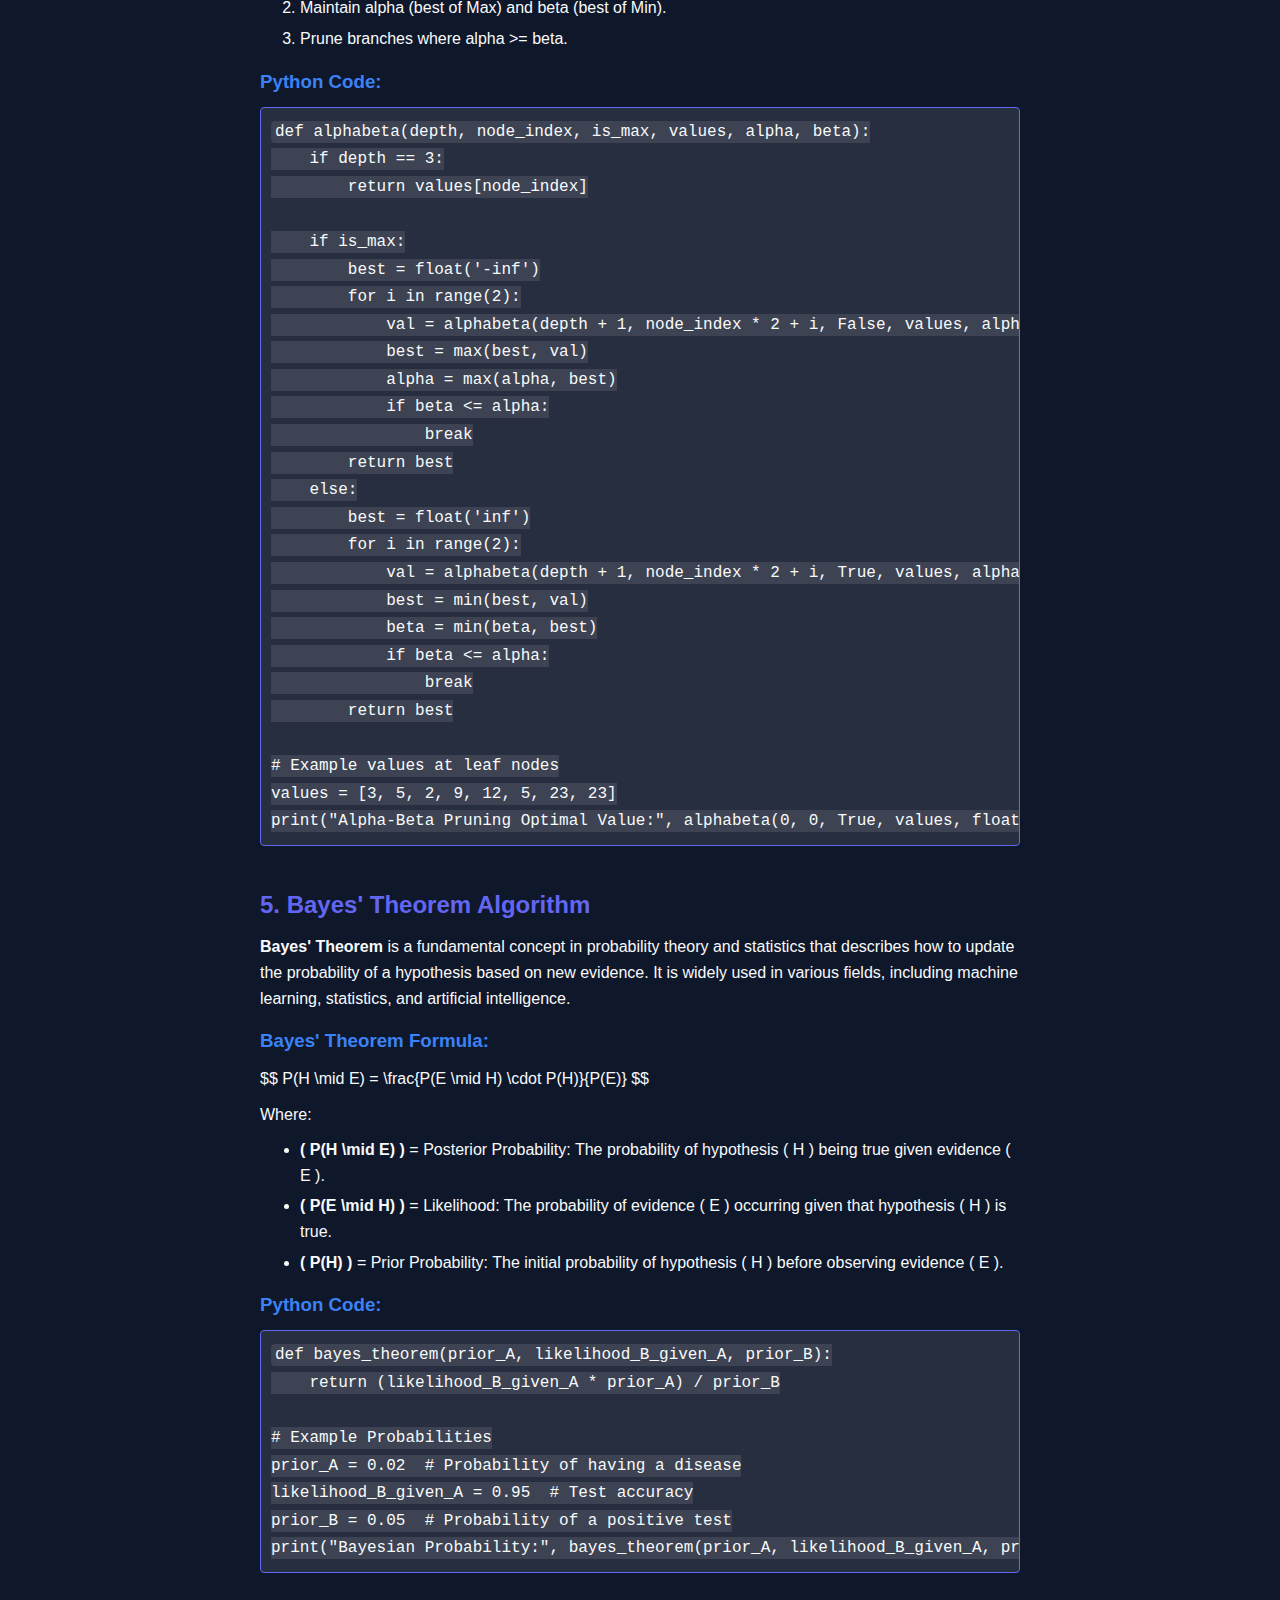
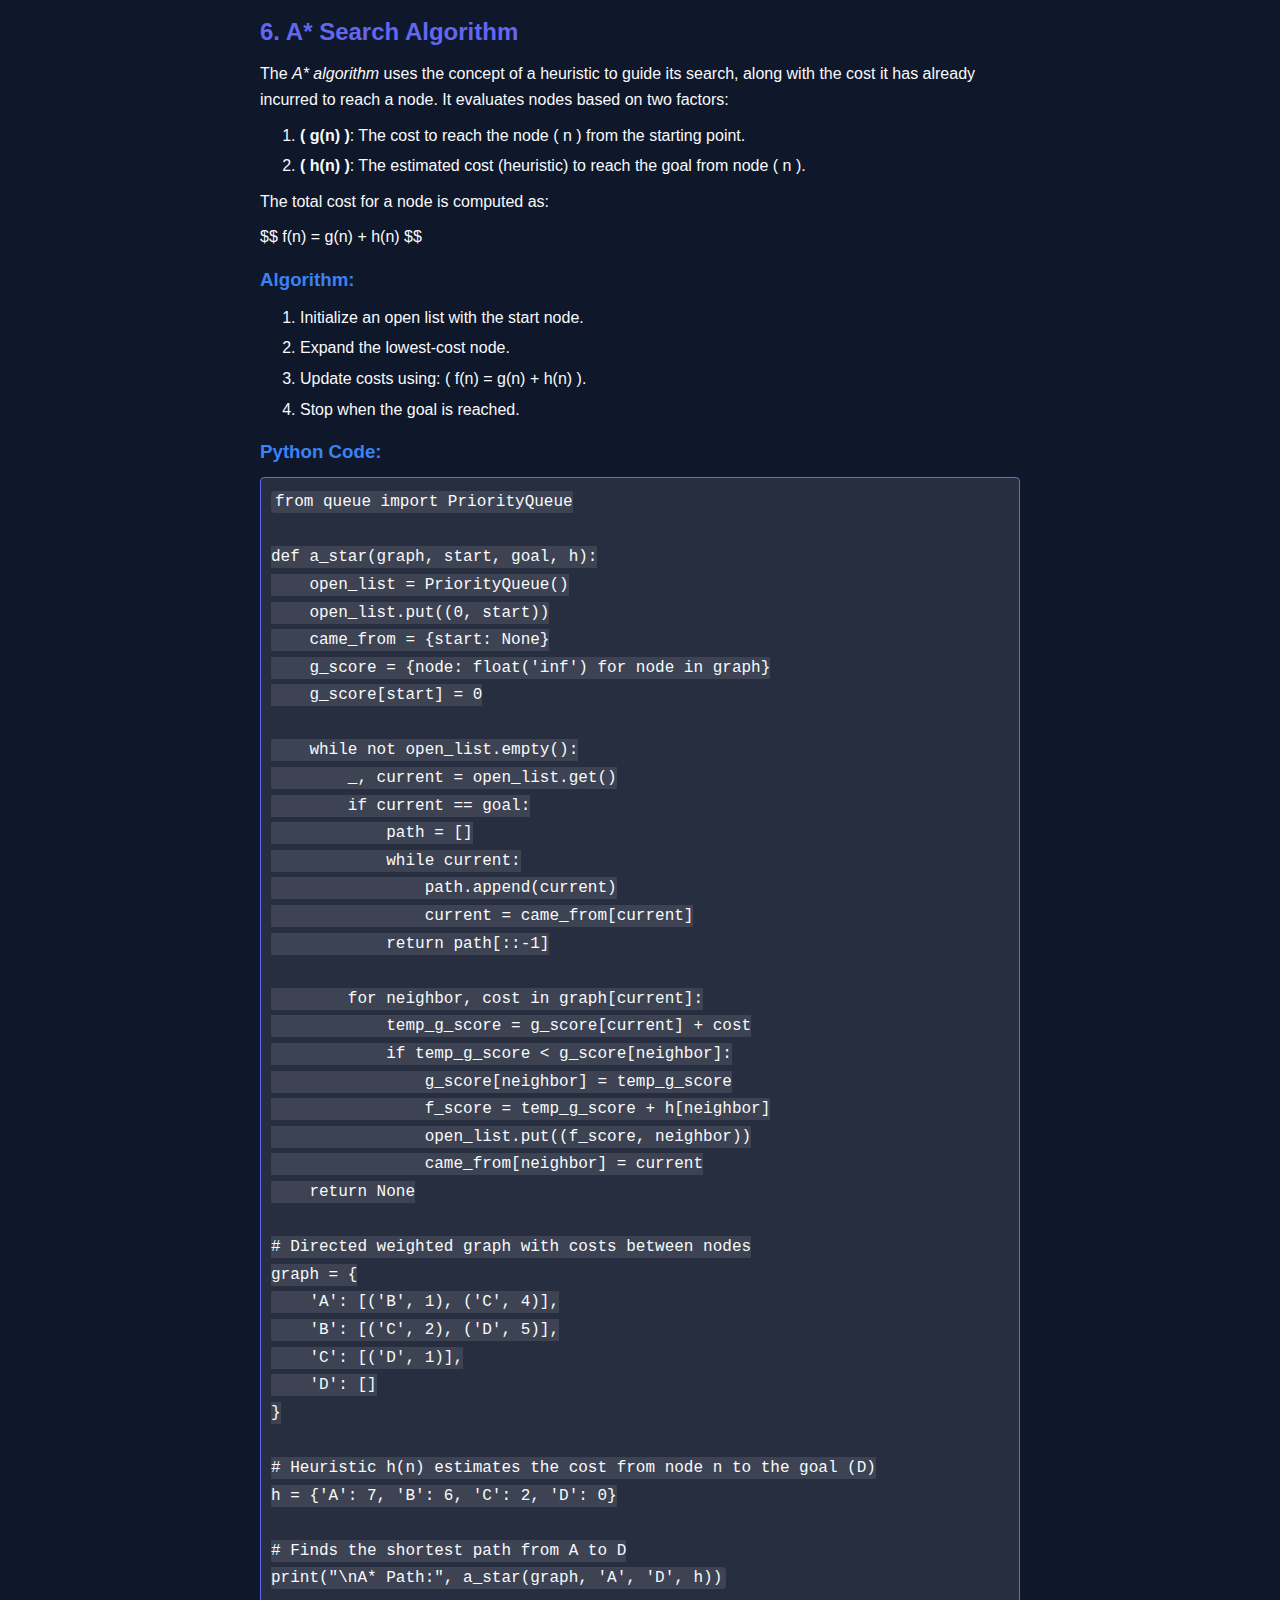
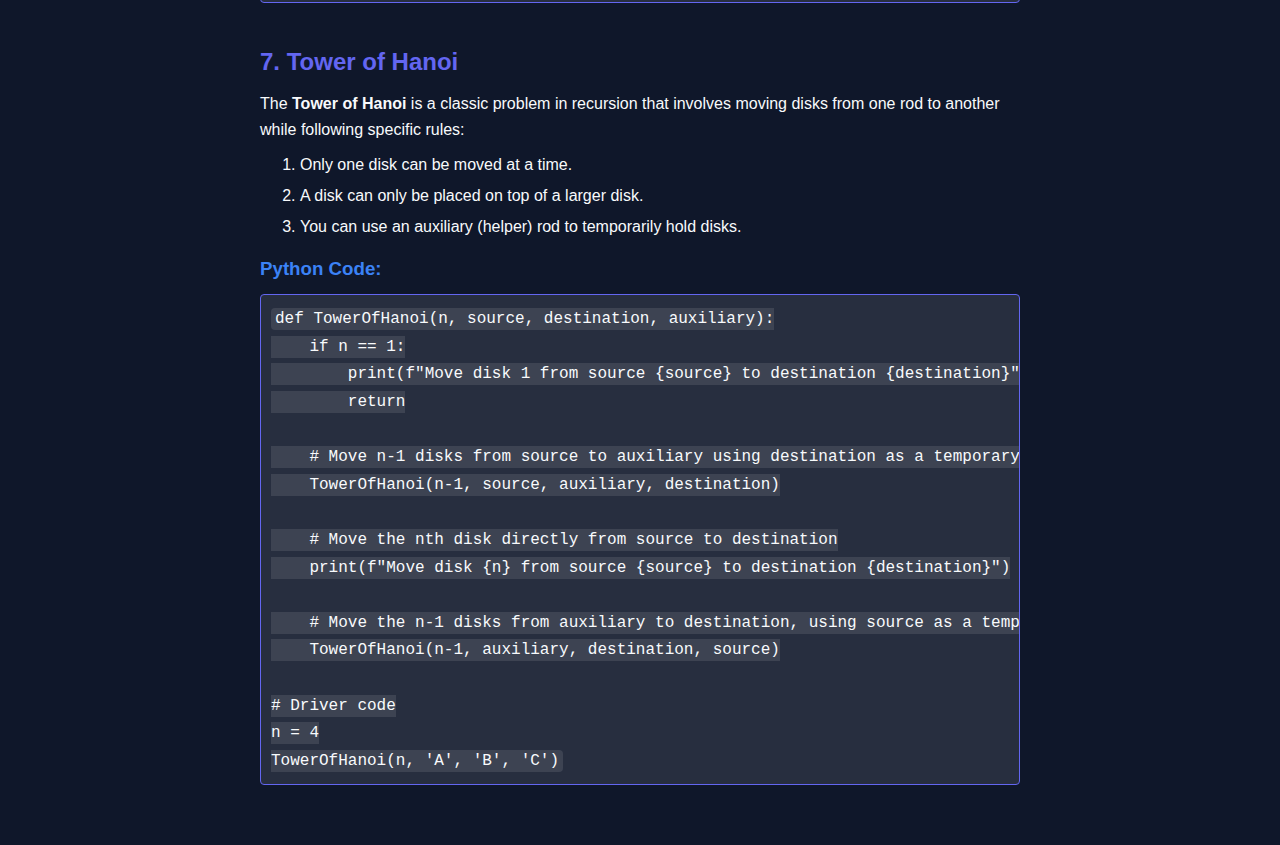
<file: notes_practical/practical_ai.html>
<!DOCTYPE html>
<html lang="en">
<head>
    <meta charset="UTF-8">
    <meta name="viewport" content="width=device-width, initial-scale=1.0">
    <title>INTRODUCTION TO AI PRACTICAL</title>
    <link rel="stylesheet" href="prac_styles.css">
</head>
<body>
    <nav class="navbar">
        <div class="navbar-brand" onclick="window.location.href='/Algoholic/index.html'">Algoholic</div>
        <div class="navbar-links">
            <a href="comingsoon.html">Academic</a>
            <a href="resources.html">Resources</a>
            <a href="comingsoon.html">Projects</a>
            <a href="comingsoon.html">Careers</a>
            <a href="comingsoon.html">Network</a>
            <div class="auth-buttons">
                <a href="signup.html" class="nav-button signup-button">Sign Up</a>
                <a href="login.html" class="nav-button login-button">Log In</a>
            </div>
        </div>
        <div class="navbar-toggle" id="mobile-menu">
            <span class="bar"></span>
            <span class="bar"></span>
            <span class="bar"></span>
        </div>
    </nav>

    
    <div class="container">
        <h1>INTRODUCTION TO AI PRACTICAL</h1>
        <div class="section">
            <h2>1. Depth First Search (DFS) Algorithm</h2>
            <p><strong>Depth First Search (DFS)</strong> is a graph traversal algorithm that explores as far as possible along a branch before backtracking. It is used to explore all nodes and edges of a graph efficiently.</p>
            <h3>Characteristics of DFS:</h3>
            <ul>
                <li>Uses a stack (either explicitly or through recursion).</li>
                <li>Explores a path deeply before backtracking.</li>
                <li>Works for both graph and tree structures.</li>
                <li>Can be used to detect cycles, topological sorting, and pathfinding.</li>
            </ul>
            <h3>Algorithm:</h3>
            <ol>
                <li>Start from the root node.</li>
                <li>Mark the node as visited.</li>
                <li>Explore each unvisited adjacent node recursively.</li>
                <li>If no adjacent unvisited nodes exist, backtrack.</li>
                <li>Repeat until all nodes are visited.</li>
            </ol>
            <h3>Python Code:</h3>
            <pre><code class="language-python">def dfs(graph, node, visited=None):
    if visited is None:
        visited = set()
    if node not in visited:
        print(node, end=' ')
        visited.add(node)
        for neighbor in graph.get(node, []):
            dfs(graph, neighbor, visited)

# Example Graph Representation
graph = {
    'A': ['B', 'C'],
    'B': ['D', 'E'],
    'C': ['F'],
    'D': [],
    'E': ['F'],
    'F': []
}

print("DFS Traversal:")
dfs(graph, 'A')</code></pre>
            <h3>Traversal Process:</h3>
            <ol>
                <li>Start at ‘A’ → Print ‘A’, mark ‘A’ as visited.</li>
                <li>Visit ‘B’ → Print ‘B’, mark ‘B’ as visited.</li>
                <li>Visit ‘D’ → Print ‘D’, mark ‘D’ as visited (no more neighbors).</li>
                <li>Backtrack to ‘B’, visit ‘E’ → Print ‘E’, mark ‘E’ as visited.</li>
                <li>Visit ‘F’ from ‘E’ → Print ‘F’, mark ‘F’ as visited.</li>
                <li>Backtrack to ‘A’, visit ‘C’ → Print ‘C’, mark ‘C’ as visited.</li>
                <li>Visit ‘F’ from ‘C’, but ‘F’ is already visited, so ignore it.</li>
                <li>DFS completes.</li>
            </ol>
        </div>
        <div class="section">
            <h2>2. Breadth First Search (BFS) Algorithm</h2>
            <p><strong>Breadth-First Search (BFS)</strong> is a graph traversal algorithm that explores all the nodes of a graph or tree level by level before moving to the next level. It uses a queue (FIFO - First In, First Out) data structure to keep track of the nodes to be explored.</p>
            <h3>Characteristics of BFS:</h3>
            <ol>
                <li>Uses a Queue (FIFO - First In, First Out).</li>
                <li>Explores Nodes Level by Level.</li>
                <li>Guarantees Shortest Path in an Unweighted Graph.</li>
                <li>Visits Each Node Once.</li>
                <li>Works on Both Graphs and Trees.</li>
                <li>Handles Disconnected Graphs.</li>
                <li>Can Be Implemented with an Adjacency List or Adjacency Matrix.</li>
                <li>Detects Cycles in a Graph.</li>
                <li>Uses More Memory Compared to DFS.</li>
                <li>Applicable to Various Real-World Problems.</li>
            </ol>
            <h3>Algorithm:</h3>
            <ol>
                <li>Start from the root node and enqueue it.</li>
                <li>Dequeue a node, mark it as visited, and process it.</li>
                <li>Enqueue all adjacent unvisited nodes.</li>
                <li>Repeat until the queue is empty.</li>
            </ol>
            <h3>Python Code:</h3>
            <pre><code class="language-python">from collections import deque

def bfs(graph, start):
    visited = set()
    queue = deque([start])

    while queue:
        node = queue.popleft()
        if node not in visited:
            print(node, end=' ')
            visited.add(node)
            queue.extend(neighbor for neighbor in graph[node] if neighbor not in visited)

# Example Graph Representation
graph = {
    'A': ['B', 'C'],
    'B': ['A', 'D', 'E'],
    'C': ['A', 'F', 'G'],
    'D': ['B'],
    'E': ['B', 'H'],
    'F': ['C'],
    'G': ['C'],
    'H': ['E']
}

print("BFS Traversal:")
bfs(graph, 'A')</code></pre>
            <h3>Traversal Process:</h3>
            <ol>
                <li>Start at node <strong>A</strong>, enqueue it.
                    <ul>
                        <li>Queue: [A]</li>
                        <li>Visited: {A}</li>
                        <li>Output: A</li>
                    </ul>
                </li>
                <li>Dequeue <strong>A</strong>, enqueue its unvisited neighbors <strong>B, C</strong>.
                    <ul>
                        <li>Queue: [B, C]</li>
                        <li>Visited: {A, B, C}</li>
                        <li>Output: A B C</li>
                    </ul>
                </li>
                <li>Dequeue <strong>B</strong>, enqueue its unvisited neighbors <strong>D, E</strong>.
                    <ul>
                        <li>Queue: [C, D, E]</li>
                        <li>Visited: {A, B, C, D, E}</li>
                        <li>Output: A B C D E</li>
                    </ul>
                </li>
                <li>Dequeue <strong>C</strong>, enqueue its unvisited neighbors <strong>F, G</strong>.
                    <ul>
                        <li>Queue: [D, E, F, G]</li>
                        <li>Visited: {A, B, C, D, E, F, G}</li>
                        <li>Output: A B C D E F G</li>
                    </ul>
                </li>
                <li>Dequeue <strong>D</strong> (no new neighbors).
                    <ul>
                        <li>Queue: [E, F, G]</li>
                        <li>Visited: {A, B, C, D, E, F, G}</li>
                        <li>Output: A B C D E F G</li>
                    </ul>
                </li>
                <li>Dequeue <strong>E</strong>, enqueue its unvisited neighbor <strong>H</strong>.
                    <ul>
                        <li>Queue: [F, G, H]</li>
                        <li>Visited: {A, B, C, D, E, F, G, H}</li>
                        <li>Output: A B C D E F G H</li>
                    </ul>
                </li>
                <li>Dequeue <strong>F</strong> (no new neighbors).
                    <ul>
                        <li>Queue: [G, H]</li>
                        <li>Visited: {A, B, C, D, E, F, G, H}</li>
                        <li>Output: A B C D E F G H</li>
                    </ul>
                </li>
                <li>Dequeue <strong>G</strong> (no new neighbors).
                    <ul>
                        <li>Queue: [H]</li>
                        <li>Visited: {A, B, C, D, E, F, G, H}</li>
                        <li>Output: A B C D E F G H</li>
                    </ul>
                </li>
                <li>Dequeue <strong>H</strong> (no new neighbors).
                    <ul>
                        <li>Queue: []</li>
                        <li>Visited: {A, B, C, D, E, F, G, H}</li>
                        <li>Output: A B C D E F G H</li>
                    </ul>
                </li>
            </ol>
        </div>
        <div class="section">
            <h2>3. Minimax Algorithm</h2>
            <p>The <strong>Minimax Algorithm</strong> is a decision-making algorithm used in two-player turn-based games (like Chess, Tic-Tac-Toe, and Checkers). It is used to determine the optimal move by minimizing the possible loss for a worst-case scenario. It assumes that both players play optimally—one player tries to maximize the score (Maximizer), while the other tries to minimize it (Minimizer).</p>
            <h3>Characteristics of the Minimax Algorithm:</h3>
            <ol>
                <li>Used in Two-Player Zero-Sum Games.</li>
                <li>Recursive Algorithm.</li>
                <li>Game Tree Representation.</li>
                <li>Optimal Strategy Assumption.</li>
                <li>Exponential Time Complexity.</li>
                <li>Guarantees Best Possible Move.</li>
                <li>Uses a Heuristic Evaluation Function.</li>
                <li>Can Be Optimized Using Alpha-Beta Pruning.</li>
                <li>Works for Both Deterministic & Perfect Information Games.</li>
                <li>Backtracking-Based Decision Making.</li>
            </ol>
            <h3>Algorithm:</h3>
            <ol>
                <li>Generate the game tree to a certain depth.</li>
                <li>Evaluate leaf nodes using a heuristic function.</li>
                <li>Backpropagate values:
                    <ul>
                        <li>Max player chooses the maximum.</li>
                        <li>Min player chooses the minimum.</li>
                    </ul>
                </li>
                <li>The root node receives the best move.</li>
            </ol>
            <h3>Python Code:</h3>
            <pre><code class="language-python">def minimax(depth, node_index, is_max, values, alpha, beta):
    if depth == 3:  # Assume depth 3 is the leaf level
        return values[node_index]

    if is_max:
        best = float('-inf')
        for i in range(2):
            val = minimax(depth + 1, node_index * 2 + i, False, values, alpha, beta)
            best = max(best, val)
        return best
    else:
        best = float('inf')
        for i in range(2):
            val = minimax(depth + 1, node_index * 2 + i, True, values, alpha, beta)
            best = min(best, val)
        return best

# Example values at leaf nodes
values = [3, 5, 2, 9, 12, 5, 23, 23]
print("Minimax Optimal Value:", minimax(0, 0, True, values, float('-inf'), float('inf')))</code></pre>
        </div>
        <div class="section">
            <h2>4. Alpha-Beta Pruning Algorithm</h2>
            <p><strong>Alpha-Beta Pruning</strong> is an optimization technique for the Minimax Algorithm. It helps reduce the number of nodes evaluated in the search tree by eliminating branches that do not need to be explored. The main goal is to prune (ignore) parts of the tree that are guaranteed not to affect the final decision, thus speeding up the Minimax process.</p>
            <h3>Characteristics of the Alpha-Beta Pruning Algorithm:</h3>
            <ol>
                <li>Optimization of Minimax.</li>
                <li>Reduces Computational Complexity.</li>
                <li>Prunes Suboptimal Branches.</li>
                <li>Works for Two-Player, Zero-Sum Games.</li>
                <li>Requires Full Knowledge of the Game Tree.</li>
                <li>Maximizing and Minimizing Players.</li>
                <li>Early Stopping of Evaluation.</li>
                <li>Works with Any Depth or Width.</li>
                <li>Heuristic Evaluation Function.</li>
                <li>Pruning Efficiency Depends on Move Ordering.</li>
            </ol>
            <h3>Algorithm:</h3>
            <ol>
                <li>Use the Minimax strategy.</li>
                <li>Maintain alpha (best of Max) and beta (best of Min).</li>
                <li>Prune branches where alpha >= beta.</li>
            </ol>
            <h3>Python Code:</h3>
            <pre><code class="language-python">def alphabeta(depth, node_index, is_max, values, alpha, beta):
    if depth == 3:
        return values[node_index]

    if is_max:
        best = float('-inf')
        for i in range(2):
            val = alphabeta(depth + 1, node_index * 2 + i, False, values, alpha, beta)
            best = max(best, val)
            alpha = max(alpha, best)
            if beta <= alpha:
                break
        return best
    else:
        best = float('inf')
        for i in range(2):
            val = alphabeta(depth + 1, node_index * 2 + i, True, values, alpha, beta)
            best = min(best, val)
            beta = min(beta, best)
            if beta <= alpha:
                break
        return best

# Example values at leaf nodes
values = [3, 5, 2, 9, 12, 5, 23, 23]
print("Alpha-Beta Pruning Optimal Value:", alphabeta(0, 0, True, values, float('-inf'), float('inf')))</code></pre>
        </div>
        <div class="section">
            <h2>5. Bayes' Theorem Algorithm</h2>
            <p><strong>Bayes' Theorem</strong> is a fundamental concept in probability theory and statistics that describes how to update the probability of a hypothesis based on new evidence. It is widely used in various fields, including machine learning, statistics, and artificial intelligence.</p>
            <h3>Bayes' Theorem Formula:</h3>
            <p>$$
P(H \mid E) = \frac{P(E \mid H) \cdot P(H)}{P(E)}
$$</p>
            <p>Where:</p>
            <ul>
                <li><strong>( P(H \mid E) )</strong> = Posterior Probability: The probability of hypothesis ( H ) being true given evidence ( E ).</li>
                <li><strong>( P(E \mid H) )</strong> = Likelihood: The probability of evidence ( E ) occurring given that hypothesis ( H ) is true.</li>
                <li><strong>( P(H) )</strong> = Prior Probability: The initial probability of hypothesis ( H ) before observing evidence ( E ).</li>
            </ul>
            <h3>Python Code:</h3>
            <pre><code class="language-python">def bayes_theorem(prior_A, likelihood_B_given_A, prior_B):
    return (likelihood_B_given_A * prior_A) / prior_B

# Example Probabilities
prior_A = 0.02  # Probability of having a disease
likelihood_B_given_A = 0.95  # Test accuracy
prior_B = 0.05  # Probability of a positive test
print("Bayesian Probability:", bayes_theorem(prior_A, likelihood_B_given_A, prior_B))</code></pre>
        </div>
        <div class="section">
            <h2>6. A* Search Algorithm</h2>
            <p>The <em><em>A* algorithm</em></em> uses the concept of a heuristic to guide its search, along with the cost it has already incurred to reach a node. It evaluates nodes based on two factors:</p>
            <ol>
                <li><strong>( g(n) )</strong>: The cost to reach the node ( n ) from the starting point.</li>
                <li><strong>( h(n) )</strong>: The estimated cost (heuristic) to reach the goal from node ( n ).</li>
            </ol>
            <p>The total cost for a node is computed as:</p>
            <p>$$
f(n) = g(n) + h(n)
$$</p>
            <h3>Algorithm:</h3>
            <ol>
                <li>Initialize an open list with the start node.</li>
                <li>Expand the lowest-cost node.</li>
                <li>Update costs using: ( f(n) = g(n) + h(n) ).</li>
                <li>Stop when the goal is reached.</li>
            </ol>
            <h3>Python Code:</h3>
            <pre><code class="language-python">from queue import PriorityQueue

def a_star(graph, start, goal, h):
    open_list = PriorityQueue()
    open_list.put((0, start))
    came_from = {start: None}
    g_score = {node: float('inf') for node in graph}
    g_score[start] = 0

    while not open_list.empty():
        _, current = open_list.get()
        if current == goal:
            path = []
            while current:
                path.append(current)
                current = came_from[current]
            return path[::-1]

        for neighbor, cost in graph[current]:
            temp_g_score = g_score[current] + cost
            if temp_g_score &lt; g_score[neighbor]:
                g_score[neighbor] = temp_g_score
                f_score = temp_g_score + h[neighbor]
                open_list.put((f_score, neighbor))
                came_from[neighbor] = current
    return None

# Directed weighted graph with costs between nodes
graph = {
    'A': [('B', 1), ('C', 4)],
    'B': [('C', 2), ('D', 5)],
    'C': [('D', 1)],
    'D': []
}

# Heuristic h(n) estimates the cost from node n to the goal (D)
h = {'A': 7, 'B': 6, 'C': 2, 'D': 0}

# Finds the shortest path from A to D
print("\nA* Path:", a_star(graph, 'A', 'D', h))</code></pre>
        </div>
        <div class="section">
            <h2>7. Tower of Hanoi</h2>
            <p>The <strong>Tower of Hanoi</strong> is a classic problem in recursion that involves moving disks from one rod to another while following specific rules:</p>
            <ol>
                <li>Only one disk can be moved at a time.</li>
                <li>A disk can only be placed on top of a larger disk.</li>
                <li>You can use an auxiliary (helper) rod to temporarily hold disks.</li>
            </ol>
            <h3>Python Code:</h3>
            <pre><code class="language-python">def TowerOfHanoi(n, source, destination, auxiliary):
    if n == 1:
        print(f"Move disk 1 from source {source} to destination {destination}")
        return

    # Move n-1 disks from source to auxiliary using destination as a temporary rod
    TowerOfHanoi(n-1, source, auxiliary, destination)

    # Move the nth disk directly from source to destination
    print(f"Move disk {n} from source {source} to destination {destination}")

    # Move the n-1 disks from auxiliary to destination, using source as a temporary rod
    TowerOfHanoi(n-1, auxiliary, destination, source)

# Driver code
n = 4
TowerOfHanoi(n, 'A', 'B', 'C')</code></pre>
        </div>
    </div>

</body>
    <script src="prac_script.js"></script>
</html>
</file>
<file: styles.css>
/* Colour Variables */
:root {
    --primary: #121212;       /* Main background */
    --secondary: #1a1a1a;     /* Secondary elements */
    --dark: #0a0a0a;          /* Dark accents */
    --light: #e8e8e8;         /* Primary text */
    --glass: rgba(18, 18, 18, 0.8); /* Glass effect */
    --code-bg: #2e2e2e;       /* Code background */
    --shadow-primary: 0 4px 6px -1px rgba(0, 0, 0, 0.2);
    --shadow-secondary: 0 10px 15px -3px rgba(0, 0, 0, 0.3);
    --accent: #FF4757;        /* Vibrant cherry red */
    --accent-secondary: #FF6B6B;  /* Soft coral red */
    --accent-tertiary: #FF3838;   /* Electric red */
    --accent-soft: rgba(255, 71, 87, 0.1); /* For subtle effects */
    --gradient-primary: linear-gradient(135deg, var(--accent), var(--accent-secondary));
    --gradient-secondary: linear-gradient(135deg, var(--accent-tertiary), #FF9F43);
}


/* Global Styles */
* {
    margin: 0;
    padding: 0;
    box-sizing: border-box;
    font-family: 'Open Sans', sans-serif;
}
/* Open Sans Custom */
.open-sans-custom {
    font-family: "Open Sans", serif;
    font-optical-sizing: auto;
    font-weight: 400;
    font-style: normal;
    font-variation-settings:
      "wdth" 100;
}

/* body */
body {
    background-color: var(--primary);
    color: var(--light);
    line-height: 1.7;
    font-family: 'Open Sans', sans-serif;
    margin: 0;
    margin-top: 5rem;
    padding: 0;
}


.skeleton {
    background: linear-gradient(
        90deg,
        var(--secondary),
        var(--accent-soft),
        var(--secondary)
    );
}

/* Commons */
.container {
    max-width: 800px;
    margin: 0 auto;
    padding: 20px;
}

.section {
    margin-bottom: 40px;
    opacity: 0;
    transform: translateY(50px);
    transition: all 0.6s cubic-bezier(0.4, 0, 0.2, 1);
}

.section.visible {
    opacity: 1;
    transform: translateY(0);
}

.section h2{
    margin-top: 20px;
    color: var(--head-light)
}

.section h3 {
    margin-top: 15px;
    color: var(--secondary);
}

.section p, .section ul, .section pre {
    margin-top: 10px;
    color: var(--light);
}

ul, ol {
    margin: 10px 0;
    padding-left: 40px;
}

li {
    margin: 5px 0;
    line-height: 1.6;
}

/* Headings */
h1{
    color: var(--primary);
}

h2, h3, h4, h5, h6 {
    color: var(--light);
}

/* Navbar Signup and login buttons */

.login-button {
    background-color: transparent;
    color: var(--primary);
    border: 2px solid var(--primary);
}

.login-button:hover {
    background-color: var(--primary);
    color: var(--light);
    transform: translateY(-2px);
}

.signup-button {
    background-color: var(--primary);
    color: var(--light);
    border: 2px solid var(--primary);
}

.signup-button:hover {
    background-color: var(--secondary);
    border-color: var(--secondary);
    transform: translateY(-2px);
}

.logout-button {
    background: #e53e3e;
    color: white;
    border: none;
    cursor: pointer;
}

.logout-button:hover {
    background: #c53030;
}


/* Nav-Bar and Buttons on Navbar */
.nav-button {
    padding: 0.75rem 1.5rem;
    border-radius: 5px;
    font-size: 0.9rem;
    font-weight: 600;
    text-decoration: none;
    transition: background-color 0.3s ease, color 0.3s ease, transform 0.3s ease;
    color: var(--head-light);
}
.navbar {
    background-color: var(--glass);
    border-bottom: 1px solid rgba(255, 255, 255, 0.1);
    box-shadow: 0 4px 30px rgba(0, 0, 0, 0.1);
    position: fixed;
    top: 0;
    width: 100%;
    padding: 1rem 2rem;
    backdrop-filter: blur(10px);
    display: flex;
    justify-content: space-between;
    align-items: center;
    gap: 2rem;
    z-index: 1000;
}

.navbar-brand {
    color: var(--light);
    font-weight: 700;
    font-size: -0.5rem;
}

.navbar-links {
    display: flex;
    gap: 1.5rem;
    align-items: center;
}

.navbar-links a {
    color: var(--light);
    position: relative;
    overflow: hidden;
    padding: 0.5rem 1rem;
    text-decoration: none;
    border-radius: 5px;
    transition: background-color 0.3s, color 0.3s, transform 0.3s;
}

.navbar-links a:hover {
    background-color: var(--glass);
    color: var(--light);
    transform: translateY(-2px);
}

.navbar-links a::after {
    content: '';
    position: absolute;
    bottom: 0;
    left: 0;
    width: 0;
    height: 2px;
    background: var(--accent);
    transition: width 0.3s ease;
}

.navbar-links a:hover::after {
    width: 100%;
    background: var(--accent-secondary);
}

.navbar-links a::before {
    content: '';
    position: absolute;
    top: 50%;
    left: 50%;
    width: 300%;
    height: 300%;
    background: rgba(255, 255, 255, 0.05);
    transition: all 0.5s ease;
    border-radius: 50%;
    transform: translate(-50%, -50%) scale(0);
}

.navbar-links a:hover::before {
    transform: translate(-50%, -50%) scale(1);
}

/* Auth buttons container */
.auth-buttons {
    display: flex;
    gap: 15px;
    align-items: center;
}

/* Hide appropriate button groups by default */
.user-buttons {
    display: none;
}

.guest-buttons {
    display: flex;
}

/* Mobile responsive */
@media (max-width: 768px) {
    .auth-buttons {
        flex-direction: column;
        width: 100%;
    }
    
    .guest-buttons,
    .user-buttons {
        width: 100%;
    }
    
    .nav-button {
        width: 100%;
        text-align: center;
        margin: 5px 0;
    }
}

.navbar-toggle {
    display: none;
    flex-direction: column;
    cursor: pointer;
    order: 2;
}

.navbar-toggle .bar {
    height: 3px;
    width: 25px;
    background-color: var(--primary);
    margin: 4px 0;
    transition: 0.4s;
}

/* Navbar Responsive for Phone 768px Max */
@media (max-width: 768px) {
    .navbar {
        flex-wrap: wrap;
        padding: 1rem;
    }

    .navbar-links {
        display: none;
        width: 100%;
        flex-direction: column;
        order: 3;
        margin-top: 1rem;
        gap: 0.5rem;
    }

    .navbar-links.active {
        display: flex;
    }

    .navbar-links a {
        width: 100%;
        padding: 1rem;
        text-align: center;
        border-top: 1px solid var(--glass);
    }

    .auth-buttons {
        flex-direction: column;
        width: 100%;
        margin-top: 0.5rem;
    }

    .navbar-toggle {
        display: flex;
        margin-left: auto;
    }

    .navbar-toggle.active .bar:nth-child(1) {
        transform: translateY(8px) rotate(45deg);
    }

    .navbar-toggle.active .bar:nth-child(2) {
        opacity: 0;
    }

    .navbar-toggle.active .bar:nth-child(3) {
        transform: translateY(-8px) rotate(-45deg);
    }

    /* Change closed state color */
    .navbar-toggle .bar {
        background-color: #ffffff; /* White color */
    }
    
    /* Change active/open state color */
    .navbar-toggle.active .bar {
        background-color: var(--accent); /* Use your red accent color */
    }
    
    /* Optional: Add background to mobile menu */
    .navbar-links {
        background: var(--secondary); /* Dark background for mobile menu */
    }
}

/* CodeBlocks And Pre */
pre {
    background-color: var(--code-bg);
    border: 1px solid rgba(255, 255, 255, 0.1);
    border-radius: 6px;
    font-family: 'Fira Code', monospace;
}

code {
    background-color: var(--code-bg);
    border: 1px solid rgba(255, 255, 255, 0.1);
    border-radius: 6px;
    font-family: 'Fira Code', monospace;
}

.code-line {
    display: block;
    margin: 0;
}

.code-line:before {
    content: attr(data-line-start);
    display: inline-block;
    width: 2em;
    user-select: none;
    opacity: 0.3;
}

.code-container {
    position: relative;
    margin: 1em 0;
  }
  
  .copy-button {
    background: var(--accent);
    transition: all 0.3s ease;
    position: absolute;
    right: 5px;
    top: 5px;
    padding: 5px 10px;
    color: white;
    border: none;
    border-radius: 3px;
    cursor: pointer;
    opacity: 1;
}

.copy-button:hover {
    background: var(--accent-secondary);
    opacity: 1;
  }
.copy-notification {
    position: fixed;
    bottom: 20px;
    right: 20px;
    background: var(--secondary);
    color: white;
    padding: 12px 20px;
    border-radius: 4px;
    font-family: Arial, sans-serif;
    font-size: 14px;
    display: none;
    align-items: center;
    gap: 8px;
    box-shadow: 0 2px 4px rgba(0, 0, 0, 0.2);
    animation: slideIn 0.3s ease-out forwards;
}

.copy-notification.show {
    display: flex;
}

@keyframes slideIn {
    from {
        transform: translateX(100%);
        opacity: 0;
    }
    to {
        transform: translateX(0);
        opacity: 1;
    }
}

.copy-notification.hide {
    animation: slideOut 0.3s ease-in forwards;
}

@keyframes slideOut {
    from {
        transform: translateX(0);
        opacity: 1;
    }
    to {
        transform: translateX(100%);
        opacity: 0;
    }
}
/* Hero Section */
.hero {
    min-height: 85vh;
    display: flex;
    align-items: center;
    justify-content: center;
    text-align: center;
    padding: 2rem;
    position: relative;
    overflow: hidden;
}

.hero-content {
    max-width: 800px;
    z-index: 1;
}

.hero h1 {
    background: linear-gradient(
        45deg,
        var(--accent),
        var(--accent-secondary),
        var(--accent-tertiary)
    );
    font-size: 4.5rem;
    letter-spacing: -2px;
    -webkit-background-clip: text; /* For WebKit browsers */
    background-clip: text; /* Standard property */
    -webkit-text-fill-color: transparent;
    position: relative;
    overflow: hidden;
    background-size: 200% auto;
    animation: gradientShift 4s ease infinite;
    animation: float 3s ease-in-out infinite;
    
}

@keyframes gradientShift {
    0% { background-position: 0% 50% }
    50% { background-position: 100% 50% }
    100% { background-position: 0% 50% }
}

/* Hero Animation */
@keyframes float {
    0%, 100% { transform: translateY(0); }
    50% { transform: translateY(-20px); }
}

/* Hero Responsive for Phone 768px Max*/

@media (max-width: 768px) {
    .hero h1 {
        font-size: 2.5rem;
    }
}

/* Primary CTA Button */
.cta-button {
    /* Core styling */
    background: var(--gradient-primary);
    border: none;
    border-radius: 25px;
    color: var(--light);
    cursor: pointer;
    font: 600 1rem 'Open Sans', sans-serif;
    padding: 0.8rem 2rem;
    position: relative;
    overflow: hidden;
    
    /* Positioning & Spacing */
    width: fit-content;
    margin: 1.5rem auto 0;
    
    /* Transition setup */
    transition: all 0.4s cubic-bezier(0.23, 1, 0.32, 1);
    
    /* Shine effect */
    &::after {
        content: '';
        position: relative;
        top: -50%;
        left: -50%;
        width: 200%;
        height: 200%;
        background: linear-gradient(
            45deg, 
            transparent, 
            rgba(255, 255, 255, 0.1), 
            transparent
        );
        transform: rotate(45deg);
        transition: all 0.7s ease;
        z-index: 1;
    }

    /* Hover states */
    &:hover {
        transform: translateY(-3px);
        box-shadow: 0 8px 25px rgba(255, 71, 87, 0.3);

        &::after {
            left: 50%;
        }
    }

    /* Active state */
    &:active {
        transform: translateY(1px);
        box-shadow: 0 4px 15px rgba(127, 90, 240, 0.2);
    }
}

/* Secondary CTA Button */
.cta-button.secondary {
    background: transparent;
    border: 2px solid var(--accent);
    color: var(--accent);
    border-color: var(--accent);
    box-shadow: 0 0 25px rgba(255, 71, 87, 0.2);
    will-change: transform, box-shadow; /* Optimize animations */

    /* Gradient sweep effect */
    &::before {
        content: '';
        position: absolute;
        top: 0;
        left: -100%;
        width: 100%;
        height: 100%;
        background: linear-gradient(
            120deg,
            transparent,
            rgba(127, 90, 240, 0.2),
            transparent
        );
        transition: all 0.8s cubic-bezier(0.4, 0, 0.2, 1);
        z-index: -1;
    }

    &:hover {
        color: var(--light);
        border-color: var(--accent-secondary);
        background: rgba(127, 90, 240, 0.1);
        box-shadow: 0 0 25px rgba(255, 71, 87, 0.2);

        &::before {
            left: 100%;
        }
    }
}

/* Feature Card */
.features-grid {
    display: grid;
    grid-template-columns: repeat(auto-fit, minmax(300px, 1fr));
    gap: 2rem;
    padding: 4rem 2rem;
}

.feature-card {
    background: var(--secondary);
    border: 1px solid rgba(255, 255, 255, 0.1);
    box-shadow: var(--shadow-primary);
    transition:  transform 0.3s cubic-bezier(0.4, 0, 0.2, 1), box-shadow 0.3s ease;
    padding: 2rem;
    border-radius: 15px;
    backdrop-filter: blur(10px);
    cursor: pointer;
    position: relative;
    overflow: hidden;
}

.feature-card::before {
    content: '';
    position: absolute;
    top: 0;
    left: 0;
    width: 250%;
    height: 250%;
    background: radial-gradient(
        800px circle at var(--x) var(--y), /* Dynamic position based on mouse */
        var(--accent) 0%,
        transparent 70%
    );
    opacity: 0;
    transition: all 0.3s ease;
    pointer-events: none;
    z-index: 0;
}


.feature-card:hover::before {
    opacity: 0.3;
    top: 0;
    left: 0;
}

.feature-card:hover {
    transform: translateY(-8px);
    box-shadow: 0 10px 30px var(--accent-soft);
}

.feature-card i {
    font-size: 2.5rem;
    color: var(--accent);
    margin-bottom: 1.5rem;
}

.feature-card h2 {
    font-size: 1.5rem;
    margin-bottom: 1rem;
}

.feature-card p {
    font-size: 1rem;
    margin-bottom: 1.5rem;
}

.card-link {
    display: block;
    text-decoration: none;
    color: inherit;
    padding: 20px;
    height: 100%;
}

/* Feature Card Responsive for Phone 768px Max */
@media (max-width: 768px) {
    .feature-card {
        margin-bottom: 2rem;
    }
}

/* Internship Section */
#internships {
    display: block;
    padding: 0rem 2rem;
    visibility: visible;
    opacity: 1;
    margin-top: -1.5cm;
    margin-bottom: 1.6cm;
}

#internships-main {
    display: block;
    padding: 7rem 2rem;
    visibility: visible;
    opacity: 1;
}

.internship-grid {
    display: grid;
    grid-template-columns: repeat(auto-fit, minmax(300px, 1fr));
    gap: 2rem;
    margin-top: 2rem;
}

.internship-card {
    background: var(--secondary);
    border: 1px solid rgba(255, 255, 255, 0.1);
    transition: transform 0.3s cubic-bezier(0.4, 0, 0.2, 1);
    padding: 2rem;
    border-radius: 15px;
    backdrop-filter: blur(10px);
    cursor: pointer;
    display: flex;
    flex-direction: column; /* Make the card a flex container */
}

.internship-card:hover {
    transform: translateY(-8px);
    box-shadow: 0 10px 30px rgba(255, 107, 107, 0.2);}

.internship-header {
    display: flex;
    justify-content: space-between;
    align-items: center;
    margin-bottom: 1rem;
}

.internship-header h3 {
    font-size: 1.25rem;
    color: #f8fafc;
    margin: 0;
}

.internship-type {
    font-size: 0.9rem;
    font-weight: 600;
    color: var(--primary);
    background-color: var(--head-light);
    padding: 0.25rem 0.75rem;
    border-radius: 20px;
}

.internship-company {
    font-size: 0.95rem;
    color: #f8fafc;
    margin: 0.5rem 0;
}

.internship-duration {
    font-size: 0.9rem;
    color: #f8fafc;
    margin: 0.5rem 0;
}

.internship-description {
    font-size: 0.9rem;
    color: #f8fafc;
    line-height: 1.5;
    margin: 1rem 0;
    flex-grow: 1; /* Allow description to grow and push the button to the bottom */
}

.internship-apply {
    display: inline-block;
    background: linear-gradient(45deg, var(--primary), var(--secondary));
    color: var(--light);
    text-decoration: none;
    padding: 0.5rem 1.5rem;
    border-radius: 5px;
    font-size: 0.9rem;
    transition: background-color 0.3s ease;
    margin-top: auto; /* Push the button to the bottom */
    align-self: flex-start; /* Align the button to the start (left) */
}

.internship-apply:hover {
    background: var(--head-secondary);
    color: var(--light);
}

.internship-h2{
    text-align: center;
    margin-bottom: 2rem;
}

.internship-explore {
    margin-top: 0.5cm;
    margin-right: 100[x];
    display: flex;
    justify-content: center;
    align-items: center;
    position: absolute;
    left: 50%;
    -ms-transform: translate(-50%, -50%);
    transform: translate(-50%, -50%);

}

@keyframes borderPulse {
    0% { border-color: var(--accent); }
    50% { border-color: var(--accent-tertiary); }
    100% { border-color: var(--accent); }
}

/* Internship Card Responsive for Phone 768px Max */
@media (max-width: 768px) {
    .internship-card {
        margin-bottom: 0;
    }
    #internships.section {
        margin-top: -2.2cm;
    }
}

/* Feedback Section*/
#feedback {
    display: block; /* Ensure it's not hidden */
    opacity: 1; /* Make it fully visible */
    transform: translateY(0); /* Ensure it's positioned correctly */
    background: var(--code-bg);
    padding: 4rem 2rem;
    border-radius: 15px;
    backdrop-filter: blur(10px);
    margin: 4rem auto;
    max-width: 800px;
    margin-top: 3.6cm;}

#feedback h2 {
    font-size: 2rem;
    margin-bottom: 1.5rem;
    color: var(--light);
    text-align: center;
}

#feedback p {
    font-size: 1rem;
    color: var(--light);
    text-align: center;
    margin-bottom: 2rem;
}

#feedback-form {
    display: flex;
    flex-direction: column;
    gap: 1.5rem;
}

.form-group {
    display: flex;
    flex-direction: column;
    gap: 0.5rem;
}

.form-group label {
    font-size: 1rem;
    color: var(--light);
}

.form-group input,
.form-group textarea {
    background: rgba(255, 255, 255, 0.03);
    border: 1px solid rgba(255, 255, 255, 0.1);
    transition: all 0.3s ease;
    padding: 0.8rem;
    border: 1px solid var(--primary);
    color: var(--light);
    font-size: 1rem;
}

.form-group input:focus,
.form-group textarea:focus {
    border-color: var(--accent);
    box-shadow: 0 0 0 3px var(--accent-soft);
    transform: scale(1.02);
}

.form-group textarea {
    resize: vertical;
}

#feedback-form button {
    align-self: flex-start;
    padding: 0.8rem 2rem;
    border: none;
    border-radius: 25px;
    font-size: 1rem;
    font-weight: 600;
    cursor: pointer;
    transition: 0.3s;
    background: linear-gradient(45deg, var(--primary), var(--secondary));
    color: var(--light);
    margin-top: 1rem;
}

#feedback-form button:hover {
    transform: translateY(-3px);
    box-shadow: 0 6px 20px var(--head-secondary);
}

/* Popup Background */
.popup {
    display: none; /* Hidden by default */
    position: fixed;
    top: 0;
    left: 0;
    width: 100%;
    height: 100%;
    background: rgba(0, 0, 0, 0.5);
    z-index: 999;
}

/* Popup Box */
.popup-content {
    background: var(--secondary);
    width: 350px;
    padding: 20px;
    text-align: center;
    border-radius: 10px;
    position: absolute;
    top: 50%;
    left: 50%;
    transform: translate(-50%, -50%);
    animation: fadeIn 0.3s ease-in-out;
}

/* Close Button */
.close-btn {
    position: absolute;
    top: 10px;
    right: 15px;
    font-size: 20px;
    cursor: pointer;
}

/* Footer Section */
/* Footer Section */
.footer {
    background-color: var(--secondary); /* Use pure black for the background */
    color: var(--light); /* Light grey text for visibility */
    padding: 4rem 2rem 1rem;
    border-top: 1px solid rgba(255, 255, 255, 0.1);
    margin-top: 4rem;
}

.footer-container {
    max-width: 1200px;
    margin: 0 auto;
    display: grid;
    grid-template-columns: repeat(auto-fit, minmax(250px, 1fr));
    gap: 2rem;
    padding-bottom: 2rem;
}

.footer-section h4 {
    color: var(--light); /* Light grey for headings */
    margin-bottom: 1.5rem;
    font-size: 1.2rem;
    font-weight: 600;
}

.footer-section p {
    color: var(--head-light); /* Slightly lighter grey for paragraphs */
    line-height: 1.6;
    margin-bottom: 1.5rem;
}

.footer-section ul {
    list-style: none;
    padding: 0;
}

.footer-section ul li {
    margin-bottom: 0.8rem;
}

.footer-section ul li a,
.footer-section ul li {
    color: var(--head-light); /* Light grey for links */
    text-decoration: none;
    transition: color 0.3s ease;
}

.footer-section ul li a:hover {
    color: var(--primary); /* Dark grey for hover effect */
}

.social-icons {
    display: flex;
    gap: 1.2rem;
}

.social-icons a {
    color: #a0a0a0;
    transition: color 0.3s ease;
    font-size: 1.5rem;
}

.social-icons a:hover {
    color: var(--accent); /* Dark grey for hover effect */
}

.footer-bottom {
    border-top: 1px solid var(--head-light); /* Light grey border */
    padding-top: 1.5rem;
    text-align: center;
    margin-top: 2rem;
}

.footer-bottom p {
    color: var(--head-light); /* Light grey for footer text */
    font-size: 0.9rem;
}

.footer-bottom a {
    color: var(--head-light); /* Light grey for footer links */
    text-decoration: none;
    transition: color 0.3s ease;
}

.footer-bottom a:hover {
    color: var(--primary); /* Dark grey for hover effect */
}

@media (max-width: 768px) {
    .footer-container {
        grid-template-columns: 1fr;
        text-align: center;
    }

    .social-icons {
        justify-content: center;
    }
}


/* Resources Section */
#resources {
    display: block !important;
    opacity: 1 !important;
    padding: 2.96cm 0.85cm;
    text-align: center;
}

.resources-grid {
    display: grid;
    grid-template-columns: repeat(4, 1fr);
    gap: 1.5rem; /* Consolidated gap value */
    margin-top: 1.5rem; /* Consolidated margin-top value */
    align-items: center;
    margin-bottom: 1.5rem;
}

.resources-card {
    background: var(--glass);
    padding: 1.5rem; /* Consolidated padding value */
    border-radius: 15px;
    backdrop-filter: blur(10px);
    text-align: center;
    transition: transform 0.3s ease;
    display: flex;
    flex-direction: column;
    height: 100%;
}

.resources-card:hover {
    transform: translateY(-10px);
    background: rgba(99, 102, 241, 0.2);
}

.resources-card i {
    font-size: 2.5rem;
    color: var(--primary);
    margin-bottom: 1rem;
}

.resources-card h3 {
    font-size: 1.5rem;
    margin-bottom: 0.5rem;
}

.resources-card p {
    color: #e2e8f0;
    margin-bottom: 1.5rem;
    flex-grow: column;
}

.cta-button.small {
    padding: 0.6rem 1.5rem;
    font-size: 0.9rem;
}

/* Resource Section Styles */
.resource-section {
    padding: 4rem 2rem;
    text-align: center;
}

/* First section after header */
.resource-section:first-of-type {
    padding-top: 2rem; /* Space under fixed header */
    padding-bottom: 0rem;
}

/* Subsequent sections */
.resource-section + .resource-section {
    padding-top: 2rem;
    padding-bottom: 4rem;
}

/* Mobile adjustments */
@media (max-width: 768px) {
    .resource-section {
        padding: 3rem 1rem;
    }

    .resource-section + .resource-section {
        padding-top: 1rem;
        padding-bottom: 3rem;
    }

    .resources-card {
        padding: 1rem;
    }

    .resources-grid {
        grid-template-columns: repeat(1, 1fr);
        margin-left: 15px;
        margin-right: 15px;
    }

    .resources-card i {
        font-size: 2rem;
    }
}


/* Jupyter Notebook */
.jupyter-notebook {
    width: 100%;
    height: 600px;
    border: 1px solid #ddd;
    border-radius: 5px;
    margin-top: 20px;
}

.section-jnb {
    padding: 6rem 2rem;
    opacity: 1;
    transform: translateY(50px);
    transition: 0.6s;
    margin-top: -3cm;
    text-align: center;
}

.section.visible-jnb {
    opacity: 1;
    transform: translateY(0);
}

/* Notes Section */
#semester-notes {
    display: block !important;
    opacity: 1 !important;
    padding: 8rem 2rem;
    text-align: center;
    margin-top: -7.7rem;
    
}

.semester-grid {
    display: grid;
    grid-template-columns: repeat(4, 1fr);
    gap: 2rem;
    margin-top: 2rem;
}

.semester-card {
    background: var(--glass);
    padding: 2rem;
    border-radius: 15px;
    backdrop-filter: blur(10px);
    text-align: center;
    transition: transform 0.3s ease;
}

.semester-card:hover {
    transform: translateY(-10px);
    background: rgba(99, 102, 241, 0.2);
}

.semester-h2{
    margin-top: -1.3cm;
}

.semester-card i {
    font-size: 2.5rem;
    color: var(--primary);
    margin-bottom: 1rem;
}

.semester-card h3 {
    font-size: 1.5rem;
    margin-bottom: 0.5rem;
}

.semester-card p {
    color: #e2e8f0;
    margin-bottom: 1.5rem;
}

.cta-button.small {
    padding: 0.6rem 1.5rem;
    font-size: 0.9rem;
}

/* Responsive Design */
@media (max-width: 1200px) {
    .semester-grid {
        grid-template-columns: repeat(2, 1fr);
    }
}

@media (max-width: 768px) {
    .semester-grid {
        grid-template-columns: 1fr;
    }

    .semester-card {
        padding: 1.5rem;
    }

    .semester-card i {
        font-size: 2rem;
    }
}

/* Coming Soon Page */
.coming-soon-container {
    display: flex;
    justify-content: center;
    align-items: center;
    min-height: 85vh;
    background: var(--dark);
    color: var(--light);
    text-align: center;
    padding: 2rem;
}

.coming-soon-content {
    max-width: 600px;
    z-index: 1;
}

.coming-soon-content h1 {
    font-size: 4rem;
    margin-bottom: 1.5rem;
    background: linear-gradient(45deg, var(--primary),var(--head-light));
    -webkit-background-clip: text; /* For WebKit browsers */
    background-clip: text; /* Standard property */
    -webkit-text-fill-color: transparent;
    animation: float 3s ease-in-out infinite;
}

.coming-soon-content {
    font-size: 1.25rem;
    color: var(--light);
    margin-bottom: 2rem;
}

.subtitle {
    font-size: 1.5rem;
    color: #a0a0a0;
    max-width: 600px;
    margin: 0 auto;
}

.coming-soon-content .cta-button {
    padding: 0.8rem 2rem;
    border: none;
    border-radius: 25px;
    font-size: 1rem;
    font-weight: 600;
    cursor: pointer;
    transition: 0.3s;
    background: linear-gradient(45deg, var(--primary), var(--secondary));
    color: var(--light);
    text-decoration: none;
    box-shadow: 0 4px 15px var(--head-secondary);
}

.coming-soon-content .cta-button:hover {
    transform: translateY(-5px);
    box-shadow: 0 6px 20px var(--secondary);
}

/* Auth Pages Styling */
.auth-container {
    max-width: 400px;
    margin: 100px auto;
    padding: 2rem;
    background: rgba(255, 255, 255, 0.1);
    border-radius: 10px;
    backdrop-filter: blur(10px);
    animation: slideUp 0.5s ease;
}

.auth-form h2 {
    color: #fff;
    margin-bottom: 1.5rem;
    text-align: center;
}

.form-group {
    margin-bottom: 1.5rem;
}

.form-group label {
    display: block;
    color: #fff;
    margin-bottom: 0.5rem;
}

.form-group input {
    background: rgba(255, 255, 255, 0.05);
    border: 1px solid rgba(255, 255, 255, 0.1);
    transition: all 0.3s ease;
    width: 100%;
    padding: 0.8rem;
    border-radius: 5px;
    color: #fff;
}

.form-group input:focus {
    outline: none;
    border-color: #6b46c1;
}

.auth-link {
    text-align: center;
    margin-top: 1rem;
}

.auth-link a {
    color: #6b46c1;
    text-decoration: none;
}

.error-message {
    color: #e53e3e;
    font-size: 0.875rem;
    margin-top: 0.25rem;
}

.btn-primary {
    background: #6b46c1;
    color: white;
    padding: 0.8rem 1.5rem;
    border: none;
    border-radius: 5px;
    cursor: pointer;
    width: 100%;
    font-size: 1rem;
    transition: background 0.3s ease;
}

.btn-primary:hover {
    background: #553c9a;
}

@keyframes slideUp {
    from {
        transform: translateY(50px);
        opacity: 0;
    }
    to {
        transform: translateY(0);
        opacity: 1;
    }
}

@media (max-width: 768px) {
    .auth-container {
        margin: 50px 1rem;
        padding: 1.5rem;
    }
}

::-webkit-scrollbar {
    width: 8px;
}

::-webkit-scrollbar-track {
    background: var(--code-bg);
}

::-webkit-scrollbar-thumb {
    background: var(--gradient-primary);
    border-radius: 4px;
}

::-webkit-scrollbar-thumb:hover {
    background: var(--accent);
}
</file>
<file: notes_styles.css>
:root {
    --primary: #6366f1;
    --secondary: #3b82f6;
    --dark: #0f172a;
    --light: #f8fafc;
    --glass: rgba(255, 255, 255, 0.1);
}

body {
    font-family: 'Open Sans', sans-serif;
    line-height: 1.6;
    margin: 0;
    padding: 0;
    background-color: var(--dark);
    color: var(--light);
}

.header {
    position: fixed;
    top: 0;
    width: 100%;
    padding: 1rem 2rem;
    background: var(--dark);
    z-index: 1000;
    display: flex;
    justify-content: space-between;
    align-items: center;
    box-shadow: 0 2px 5px rgba(0, 0, 0, 0.1);
}

.logo {
    font-size: 1.8rem;
    font-weight: 700;
    color: var(--light);
}

.nav-links {
    display: flex;
    align-items: center;
    gap: 1.5rem;
}

.nav-links a {
    color: var(--light);
    text-decoration: none;
    transition: color 0.3s;
}

.nav-links a:hover {
    color: var(--primary);
}

.auth-buttons {
    display: flex;
    gap: 1rem;
}

.nav-button {
    padding: 0.5rem 1rem;
    border-radius: 5px;
    font-size: 0.9rem;
    font-weight: 600;
    text-decoration: none;
    transition: background-color 0.3s ease, color 0.3s ease;
}

.login-button {
    background-color: transparent;
    color: var(--primary);
    border: 2px solid var(--primary);
}

.login-button:hover {
    background-color: var(--primary);
    color: var(--light);
}

.signup-button {
    background-color: var(--primary);
    color: var(--light);
    border: 2px solid var(--primary);
}

.signup-button:hover {
    background-color: var(--secondary);
    border-color: var(--secondary);
}

.mobile-nav {
    display: none;
    flex-direction: column;
    width: 100%;
}

.menu-toggle {
    display: none;
    flex-direction: column;
    cursor: pointer;
}

.menu-toggle .bar {
    width: 25px;
    height: 3px;
    background-color: var(--light);
    margin: 4px 0;
    transition: 0.4s;
}

@media (max-width: 768px) {
    .nav-links {
        display: none;
        flex-direction: column;
        width: 100%;
        background: var(--dark);
        position: absolute;
        top: 60px;
        left: 0;
        padding: 1rem;
    }

    .nav-links.active {
        display: flex;
    }

    .mobile-nav {
        display: flex;
    }

    .menu-toggle {
        display: flex;
    }

    .auth-buttons {
        flex-direction: column;
        width: 100%;
    }

    .nav-button {
        width: 100%;
        text-align: center;
    }
}
</file>
<file: notes_practical/prac_styles.css>
:root {
    --primary: #6366f1;
    --secondary: #3b82f6;
    --dark: #0f172a;
    --light: #f8fafc;
    --glass: rgba(255, 255, 255, 0.1);
}

* {
    margin: 0;
    padding: 0;
    box-sizing: border-box;
    font-family: 'Open Sans', sans-serif;
}

body {
    font-family: 'Open Sans', sans-serif;
    line-height: 1.6;
    margin: 0;
    margin-top: 2cm;
    padding: 0;
    background-color: var(--dark);
    color: var(--light);
}

.nav-button {
    padding: 0.75rem 1.5rem;
    border-radius: 5px;
    font-size: 0.9rem;
    font-weight: 600;
    text-decoration: none;
    transition: background-color 0.3s ease, color 0.3s ease, transform 0.3s ease;
}

.login-button {
    background-color: transparent;
    color: var(--primary);
    border: 2px solid var(--primary);
}

.login-button:hover {
    background-color: var(--primary);
    color: var(--light);
    transform: translateY(-2px);
}

.signup-button {
    background-color: var(--primary);
    color: var(--light);
    border: 2px solid var(--primary);
}

.signup-button:hover {
    background-color: var(--secondary);
    border-color: var(--secondary);
    transform: translateY(-2px);
}

.navbar {
    position: fixed;
    top: 0;
    width: 100%;
    padding: 1rem 2rem;
    background-color: var(--glass);
    backdrop-filter: blur(10px);
    display: flex;
    justify-content: space-between;
    align-items: center;
    gap: 2rem;
}

.navbar-brand {
    color: var(--primary);
    font-size: 1.75rem;
    font-weight: 700;
}

.navbar-links {
    display: flex;
    gap: 1.5rem;
    align-items: center;
}

.navbar-links a {
    color: var(--light);
    text-decoration: none;
    padding: 0.75rem 1.5rem;
    border-radius: 5px;
    transition: background-color 0.3s, color 0.3s, transform 0.3s;
}

.navbar-links a:hover {
    background-color: var(--glass);
    color: var(--primary);
    transform: translateY(-2px);
}

.auth-buttons {
    display: flex;
    gap: 1rem;
}

.navbar-toggle {
    display: none;
    flex-direction: column;
    cursor: pointer;
    order: 2;
}

.navbar-toggle .bar {
    height: 3px;
    width: 25px;
    background-color: var(--primary);
    margin: 4px 0;
    transition: 0.4s;
}

@media (max-width: 768px) {
    .navbar {
        flex-wrap: wrap;
        padding: 1rem;
    }

    .navbar-links {
        display: none;
        width: 100%;
        flex-direction: column;
        order: 3;
        margin-top: 1rem;
        gap: 0.5rem;
    }

    .navbar-links.active {
        display: flex;
    }

    .navbar-links a {
        width: 100%;
        padding: 1rem;
        text-align: center;
        border-top: 1px solid var(--glass);
    }

    .auth-buttons {
        flex-direction: column;
        width: 100%;
        margin-top: 0.5rem;
    }

    .navbar-toggle {
        display: flex;
        margin-left: auto;
    }

    .navbar-toggle.active .bar:nth-child(1) {
        transform: translateY(8px) rotate(45deg);
    }

    .navbar-toggle.active .bar:nth-child(2) {
        opacity: 0;
    }

    .navbar-toggle.active .bar:nth-child(3) {
        transform: translateY(-8px) rotate(-45deg);
    }
}
  /* this much copied */

  
h1{
    color: var(--primary);
}

h2, h3, h4, h5, h6 {
    color: var(--light);
}

pre {
    background-color: var(--glass);
    border: 1px solid var(--primary);
    padding: 10px;
    border-radius: 4px;
    overflow-x: auto;
}

code {
    background-color: var(--glass);
    border-radius: 4px;
    padding: 2px 4px;
    font-family: Consolas, "Courier New", Courier, monospace;
}

.code-line {
    display: block;
    margin: 0;
}

.code-line:before {
    content: attr(data-line-start);
    display: inline-block;
    width: 2em;
    user-select: none;
    opacity: 0.3;
}

.container {
    max-width: 800px;
    margin: 0 auto;
    padding: 20px;
}

.section {
    margin-bottom: 40px;
}

.section h2{
    margin-top: 20px;
    color: var(--primary);
}

.section h3 {
    margin-top: 15px;
    color: var(--secondary);
}

.section p, .section ul, .section pre {
    margin-top: 10px;
    color: var(--light);
}

ul, ol {
    margin: 10px 0;
    padding-left: 40px;
}

li {
    margin: 5px 0;
    line-height: 1.6;
}
</file>
